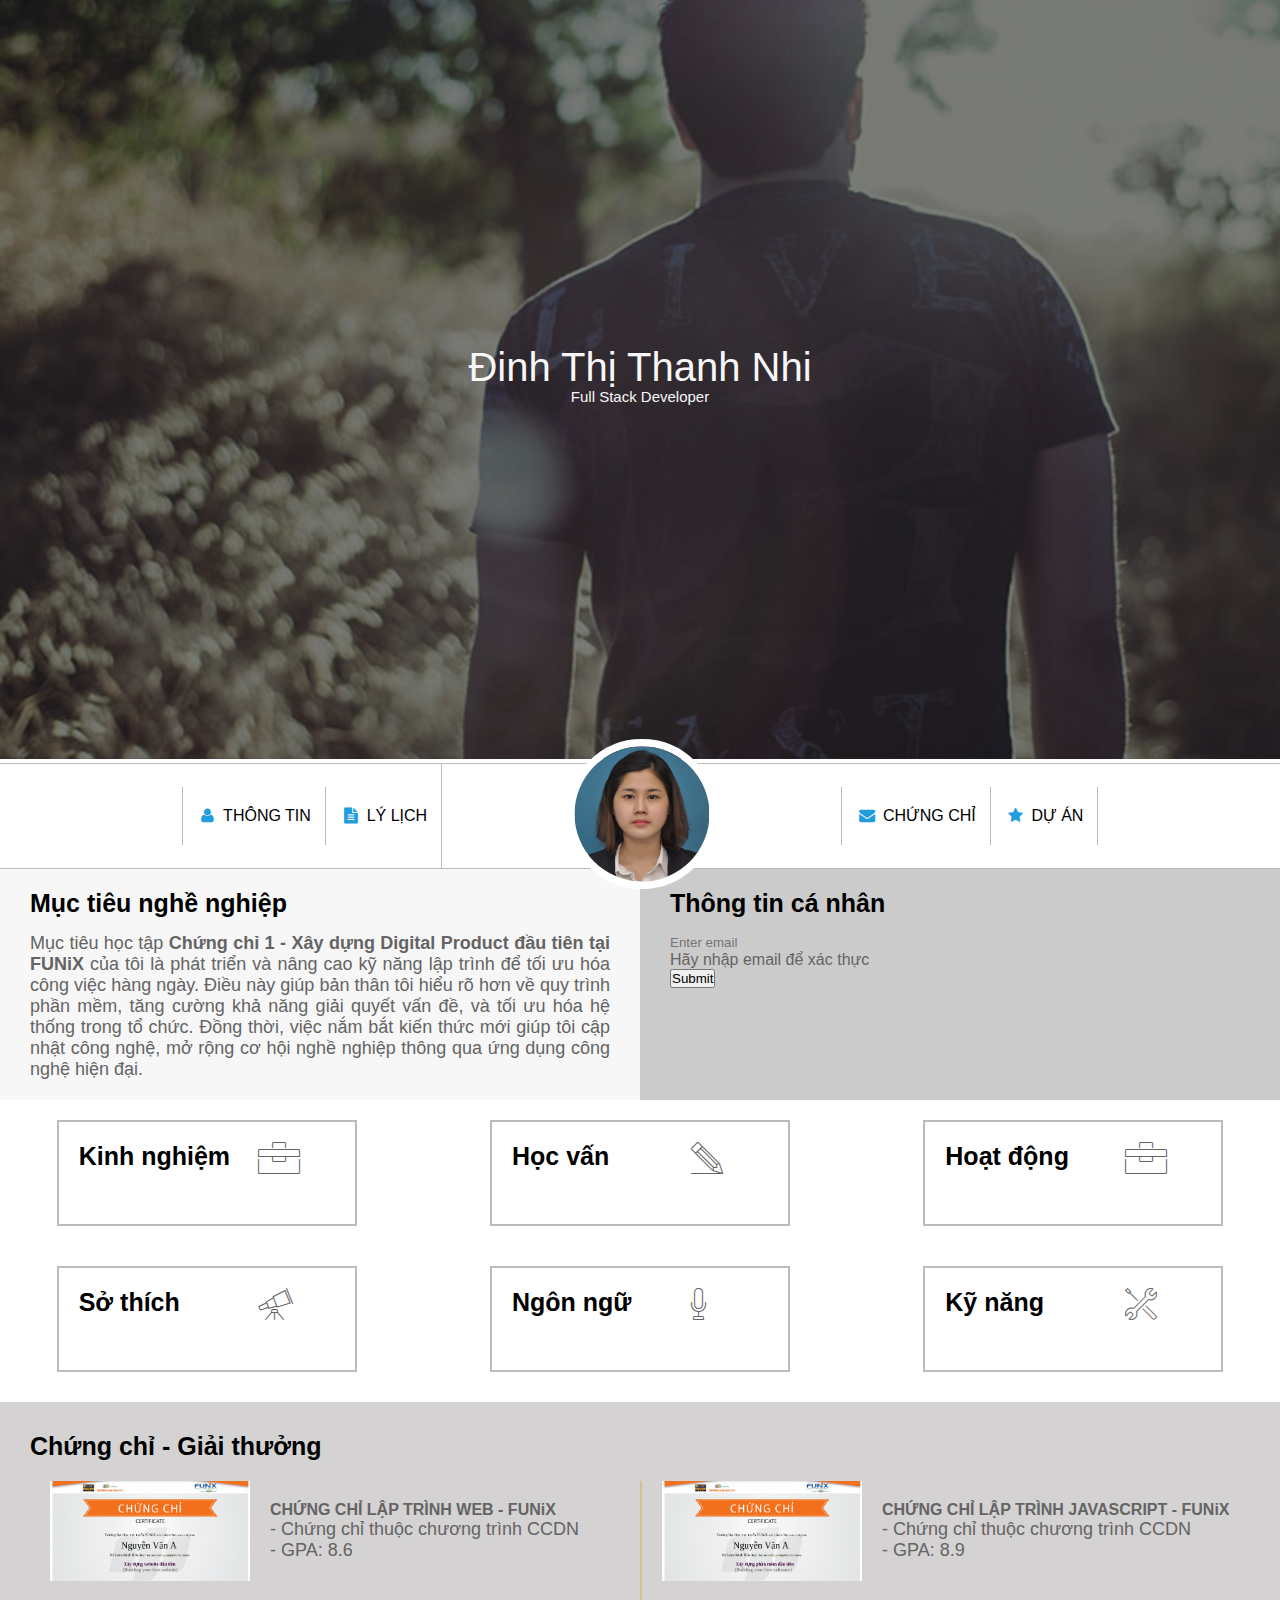
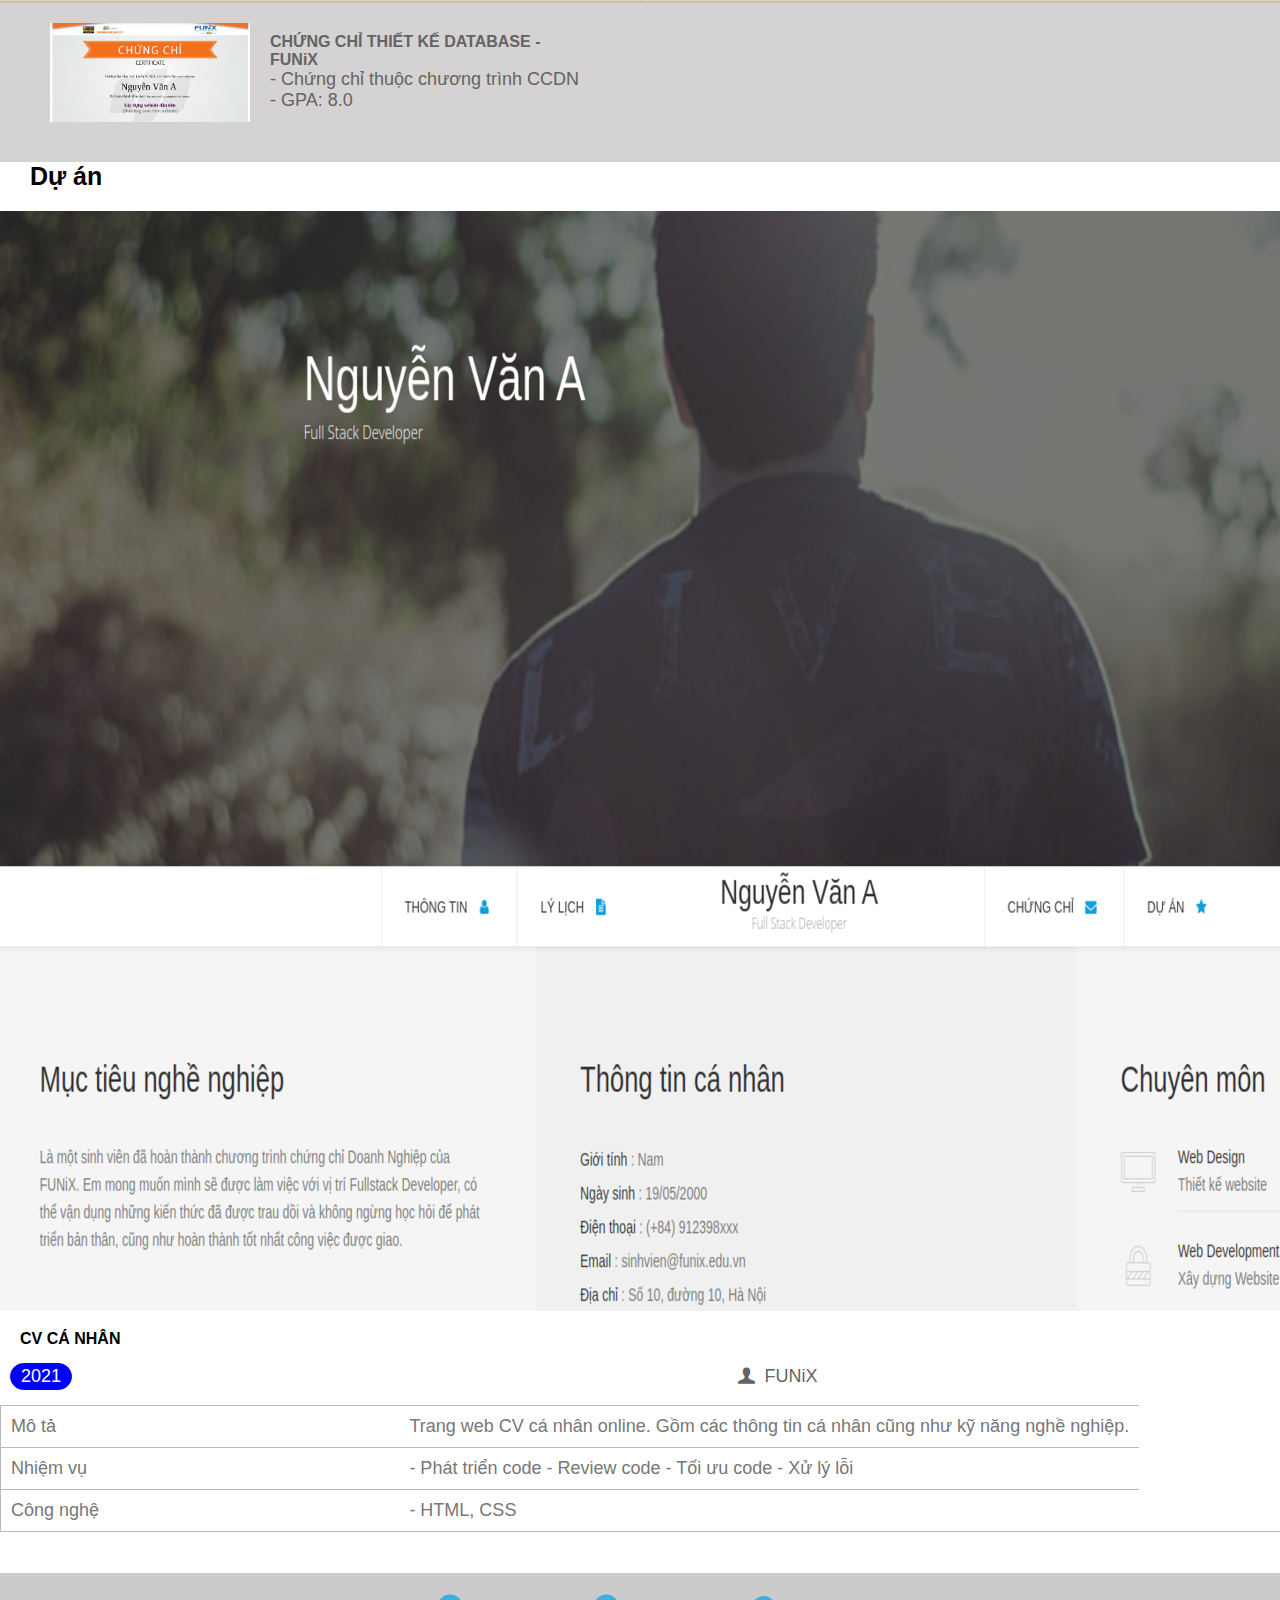
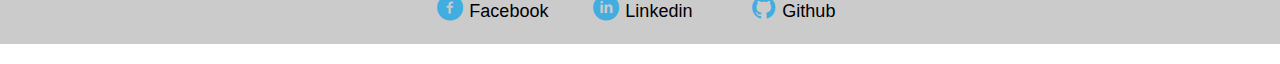
<file: index.html>
<!DOCTYPE html>
<html lang="en">
  <head>
    <meta charset="UTF-8" />
    <meta http-equiv="X-UA-Compatible" content="IE=edge" />
    <meta name="viewport" content="width=device-width, initial-scale=1.0" />
    <link
      href="https://cdn.jsdelivr.net/npm/bootstrap@5.0.1/dist/css/bootstrap.min.css"
      rel="stylesheet"
      integrity="sha384-+0n0xVW2eSR5OomGNYDnhzAbDsOXxcvSN1TPprVMTNDbiYZCxYbOOl7+AMvyTG2x"
      crossorigin="anonymous" />
    <link
      rel="stylesheet"
      href="https://cdn.jsdelivr.net/npm/bootstrap-icons@1.3.0/font/bootstrap-icons.css" />
    <link
      rel="stylesheet"
      href="https://cdnjs.cloudflare.com/ajax/libs/font-awesome/6.5.1/css/all.min.css"
      integrity="sha512-DTOQO9RWCH3ppGqcWaEA1BIZOC6xxalwEsw9c2QQeAIftl+Vegovlnee1c9QX4TctnWMn13TZye+giMm8e2LwA=="
      crossorigin="anonymous"
      referrerpolicy="no-referrer" />

    <link rel="stylesheet" href="./css/style.css" />
    <link rel="stylesheet" href="./css/tablet.css" />
    <link rel="stylesheet" href="./css/mobile.css" />
    <link rel="stylesheet" href="./css/font.css" />
    <title>Assignment 03</title>
  </head>
  <body>
    <div class="container">
      <!-- BANNER -->
      <div id="banner" class="banner">
        <img
          class="img-banner img-fluid"
          src="images/banner.jpg"
          alt="Banner" />
        <div id="banner-info">
          <h1 style="font-weight: lighter; font-size: 40px; text-wrap: nowrap">
            Đinh Thị Thanh Nhi
          </h1>
          <span style="font-size: 15px">Full Stack Developer</span>
        </div>
      </div>

      <!-- TOP NAVBAR -->

      <section id="nav-bar">
        <nav class="top-nav">
          <a href="#"
            ><i class="icon-user" style="color: #209ddb"></i> THÔNG TIN</a
          >
          <a href="#"
            ><i class="icon-doc-text-inv" style="color: #209ddb"></i> LÝ LỊCH</a
          >
          <!-- <a class="banner-info" href="#">
            <h1 style="font-weight: bold; font-size: 25px">Nguyễn Văn A</h1>
            <span style="font-size: 10px" style="color: #bbb"
              >Full Stack Developer</span
            >
          </a> -->
          <a class="banner-info" href="#">
            <img
              class="avatar"
              src="images/avatar-ca-nhan.JPG"
              alt="Avatar cá nhân" />
          </a>
          <a href="#"
            ><i class="icon-mail-alt" style="color: #209ddb"></i> CHỨNG CHỈ</a
          >
          <a href="#"
            ><i class="icon-star-1" style="color: #209ddb"></i> DỰ ÁN</a
          >
        </nav>
      </section>

      <section id="about" class="bg-grey">
        <div class="personal-info">
          <div id="target">
            <h2 class="section-title">Mục tiêu nghề nghiệp</h2>
            <p>
              Mục tiêu học tập
              <b>Chứng chỉ 1 - Xây dựng Digital Product đầu tiên tại FUNiX</b>
              của tôi là phát triển và nâng cao kỹ năng lập trình để tối ưu hóa
              công việc hàng ngày. Điều này giúp bản thân tôi hiểu rõ hơn về quy
              trình phần mềm, tăng cường khả năng giải quyết vấn đề, và tối ưu
              hóa hệ thống trong tổ chức. Đồng thời, việc nắm bắt kiến thức mới
              giúp tôi cập nhật công nghệ, mở rộng cơ hội nghề nghiệp thông qua
              ứng dụng công nghệ hiện đại.
            </p>
          </div>
          <div id="personal-info">
            <h2 class="section-title">Thông tin cá nhân</h2>
            <div class="info-detail container hidden">
              <ul class="mt-40 info">
                <li style="padding-bottom: 3px"><span>Giới tính</span>: Nữ</li>
                <li style="padding-bottom: 3px">
                  <span>Ngày sinh</span>: 26/06/1992
                </li>
                <li style="padding-bottom: 3px">
                  <span>Điện thoại</span>: (+84) 914010***
                </li>
                <li style="padding-bottom: 3px">
                  <span>Email</span>: nhidttfx31213@funix.edu.vn
                </li>
                <li style="padding-bottom: 3px">
                  <span>Địa chỉ</span>: Quảng Ngãi, Việt Nam
                </li>
                <li><span>Website</span>: https://abc.tech</li>
              </ul>
              <div class="link-social">
                <a href="#"
                  ><i class="icon-twitter" style="color: #209ddb"></i
                ></a>
                <a href="#"
                  ><i class="icon-facebook" style="color: #209ddb"></i
                ></a>
                <a href="#"
                  ><i class="icon-gplus" style="color: #209ddb"></i
                ></a>
                <a href="#"
                  ><i class="icon-linkedin" style="color: #209ddb"></i
                ></a>
              </div>
            </div>
            <form action="#" class="form row g-3">
              <div class="form-control">
                <div class="col-12">
                  <label for="inputEmail" class="form-label"></label>
                  <input
                    type="text"
                    class="form-control bg-white mb-2 p-2"
                    id="inputEmail"
                    placeholder="Enter email"
                    data-bs-toggle="tooltip"
                    data-bs-placement="bottom"
                    title="nhidttFX*****@funix.edu.vn" />
                </div>
                <span id="message"></span>
                <span style="color: #646464">Hãy nhập email để xác thực</span>
                <div class="col-12 mt-2">
                  <button type="button" class="btn submit btn-primary">
                    Submit
                  </button>
                </div>
              </div>
            </form>
          </div>
        </div>
      </section>

      <section id="job-info">
        <div class="job-info">
          <div class="job-box" style="margin-top: 20px">
            <div class="row1">
              <h2>Kinh nghiệm</h2>
              <i class="ic-toolbox" style="zoom: 2"></i>
            </div>

            <button class="btn viewmore" id="view-more" onclick="toggle(this)">
              <i class="fa-solid fa-caret-down"></i>
              View more
            </button>
            <div class="more-detail hidden">
              <div class="des">
                <b>Cục Thuế</b>
                <p>
                  12/2015 -
                  <span class="now">Hiện tại</span>
                </p>
                <ul class="list">
                  <li>- Quản lý rủi ro</li>
                  <li>- Khai thác dữ liệu.</li>
                  <li>- Thực hiện thủ tục hành chính</li>
                </ul>
              </div>
              <div class="des">
                <b>Lao động tự do</b>
                <p>07/2014 - 12/2015</p>
                <p>Gia sư</p>
                <ul class="list">
                  <li>- Tiếng Anh.</li>
                  <li>- Toán cấp 1.</li>
                </ul>
              </div>
            </div>
          </div>
          <div class="job-box" style="margin-top: 20px">
            <div class="row1">
              <h2>Học vấn</h2>
              <i class="ic-pencil" style="zoom: 2"></i>
            </div>
            <button class="btn viewmore" id="view-more" onclick="toggle(this)">
              <i class="fa-solid fa-caret-down"></i>
              View more
            </button>
            <div class="more-detail hidden">
              <div class="des">
                <b>FUNiX</b>
                <p>11/2023 - 05/2024</p>
                <ul class="list">
                  <li>- Chứng chỉ 1: Xây dựng Digital Product đầu tiên.</li>
                  <li>- Chưa hoàn thành.</li>
                </ul>
              </div>
              <div class="des">
                <b>Cử nhân - Đại học Phạm Văn Đồng</b>
                <p>08/2018 - 04/2021</p>
                <ul class="list">
                  <li>- Chuyên ngành: Ngôn ngữ Anh.</li>
                  <li>- GPA: 3.5/4</li>
                </ul>
              </div>
              <div class="des">
                <b>Cử nhân - Đại học Kinh tế Đà Nẵng</b>
                <p>08/2010 - 07/2014</p>
                <ul class="list">
                  <li>- Chuyên ngành: Quản trị Kinh doanh</li>
                  <li>- GPA: 3.2/4</li>
                </ul>
              </div>
            </div>
          </div>
          <div class="job-box" style="margin-top: 20px">
            <div class="row1">
              <h2>Hoạt động</h2>
              <i class="ic-toolbox" style="zoom: 2"></i>
            </div>
            <button class="btn viewmore" id="view-more" onclick="toggle(this)">
              <i class="fa-solid fa-caret-down"></i>
              View more
            </button>
            <div class="more-detail hidden">
              <div class="des">
                <b>FPT Edu Hackathon 2019</b>
                <p>03/2019 - 05/2019</p>
                <ul class="list">
                  <li>- Giải 3 bảng A.</li>
                  <li>- Đề tài: Trang web về phân loại rác thải</li>
                </ul>
              </div>
              <div class="des">
                <b>Câu lạc bộ Z</b>
                <p>08/2018 - 08/2019</p>
                <ul class="list">
                  <li>- Trưởng ban chuyên môn.</li>
                </ul>
              </div>
              <div class="des">
                <b>Câu lạc bộ Z</b>
                <p>08/2016</p>
                <ul class="list">
                  <li>- Hỗ trợ tổ chức tuần lễ văn hóa Việt Nam</li>
                </ul>
              </div>
            </div>
          </div>
          <div class="job-box" style="margin-top: 20px">
            <div class="row1">
              <h2>Sở thích</h2>
              <i class="ic-telescope" style="zoom: 2"></i>
            </div>
            <button class="btn viewmore" id="view-more" onclick="toggle(this)">
              <i class="fa-solid fa-caret-down"></i>
              View more
            </button>
            <div class="more-detail hidden">
              <div class="des hobby">
                <div class="hobby-icon">
                  <i
                    class="ic-megaphone"
                    style="zoom: 1.5; color: rgb(0, 140, 255)"></i>
                  <p>Âm nhạc</p>
                </div>
                <div class="hobby-icon">
                  <i
                    class="ic-strategy"
                    style="zoom: 1.5; color: rgb(0, 140, 255)"></i>
                  <p>Chơi game</p>
                </div>
                <div class="hobby-icon">
                  <i
                    class="ic-hotairballoon"
                    style="zoom: 1.5; color: rgb(0, 140, 255)"></i>
                  <p>Du lịch</p>
                </div>
                <div class="hobby-icon">
                  <i
                    class="ic-basket"
                    style="zoom: 1.5; color: rgb(0, 140, 255)"></i>
                  <p>Nấu ăn</p>
                </div>
              </div>
            </div>
          </div>
          <div class="job-box" style="margin-top: 20px">
            <div class="row1">
              <h2>Ngôn ngữ</h2>
              <i class="ic-mic" style="zoom: 2"></i>
            </div>
            <button class="btn viewmore" id="view-more" onclick="toggle(this)">
              <i class="fa-solid fa-caret-down"></i>
              View more
            </button>
            <div class="more-detail hidden">
              <div class="des cham-diem">
                <p>Tiếng Anh - Cử nhân</p>
                <span class="thang-diem"></span>
                <span class="thang-diem"></span>
                <span class="span-xam"></span>
                <p>Tiếng Nhật - JPPT N4</p>
                <span class="thang-diem"></span>
                <span class="span-xam"></span> <span class="span-xam"></span>
              </div>
            </div>
          </div>
          <div class="job-box" style="margin-top: 20px">
            <div class="row1">
              <h2>Kỹ năng</h2>
              <i class="ic-tools-2" style="zoom: 2"></i>
            </div>
            <button class="btn viewmore" id="view-more" onclick="toggle(this)">
              <i class="fa-solid fa-caret-down"></i>
              View more
            </button>
            <div class="more-detail hidden">
              <div class="des cham-diem">
                <p>HTML/CSS: Beginner</p>
                <span class="thang-diem"></span> <span class="span-xam"></span>
                <span class="span-xam"></span>
                <p>JavaScript: Beginner</p>
                <span class="thang-diem"></span>
                <span class="thang-diem"></span> <span class="span-xam"></span>
                <p>NodeJS: Beginner</p>
                <span class="thang-diem"></span>
                <span class="thang-diem"></span> <span class="span-xam"></span>
                <p>Bootstrap 5: Beginner</p>
                <span class="thang-diem"></span>
                <span class="span-xam"></span> <span class="span-xam"></span>
              </div>
            </div>
          </div>
        </div>
      </section>
      <section id="certificate" class="bg-grey">
        <div class="certificate">
          <h2 class="cer-title">Chứng chỉ - Giải thưởng</h2>

          <div class="cer-info">
            <img
              src="images/Cert_WEB.png"
              alt="Chứng chỉ Cert_WEB"
              width="200"
              height="auto" />
            <div class="cer-detail">
              <b>CHỨNG CHỈ LẬP TRÌNH WEB - FUNiX</b>
              <p>- Chứng chỉ thuộc chương trình CCDN</p>
              <p>- GPA: 8.6</p>
            </div>
          </div>
          <div class="cer-info">
            <img
              src="images/Cert_PRF.png"
              alt="Chứng chỉ Cert_PRF"
              width="200"
              height="auto" />
            <div class="cer-detail">
              <b>CHỨNG CHỈ LẬP TRÌNH JAVASCRIPT - FUNiX</b>
              <p>- Chứng chỉ thuộc chương trình CCDN</p>
              <p>- GPA: 8.9</p>
            </div>
          </div>
          <div class="cer-info">
            <img
              src="images/Cert_DBI.png"
              alt="Chứng chỉ Cert_DBI"
              width="200"
              height="auto" />
            <div class="cer-detail">
              <b>CHỨNG CHỈ THIẾT KẾ DATABASE - FUNiX</b>
              <p>- Chứng chỉ thuộc chương trình CCDN</p>
              <p>- GPA: 8.0</p>
            </div>
          </div>
        </div>
      </section>

      <section id="project">
        <div class="project">
          <h2 class="proj-title">Dự án</h2>
          <div class="proj-detail">
            <img class="img-fluid" src="images/project_1.png" alt="project_1" />
            <div class="proj-head">
              <a class="fs-5" href="digital-cv.html">CV CÁ NHÂN</a>
            </div>
            <div class="proj-icon">
              <p class="style2021">2021</p>
              <p><i class="icon-user-1"></i> FUNiX</p>
              <p><i class="icon-lamp"></i> Developer</p>
            </div>
            <div class="proj-table">
              <table>
                <tr>
                  <td style="width: 35%; height: 50%">Mô tả</td>
                  <td>
                    Trang web CV cá nhân online. Gồm các thông tin cá nhân cũng
                    như kỹ năng nghề nghiệp.
                  </td>
                </tr>
                <tr>
                  <td style="height: 30%">Nhiệm vụ</td>
                  <td>
                    - Phát triển code - Review code - Tối ưu code - Xử lý lỗi
                  </td>
                </tr>
                <tr>
                  <td style="height: 20%">Công nghệ</td>
                  <td>- HTML, CSS</td>
                </tr>
              </table>
            </div>
          </div>
          <div class="proj-detail">
            <img class="img-fluid" src="images/project_2.png" alt="project_2" />
            <div class="proj-head">
              <a class="fs-5" href="digital-cv.html"
                >TRANG WEB QUẢN LÝ THÚ CƯNG</a
              >
            </div>
            <div class="proj-icon">
              <p class="style2021">2021</p>
              <p><i class="icon-user-1"></i> FUNiX</p>
              <p><i class="icon-lamp"></i> Developer</p>
            </div>
            <div class="proj-table">
              <table>
                <tr>
                  <td style="width: 35%; height: 50%">Mô tả</td>
                  <td>
                    Ứng dụng giúp quản lý các thông tin của thú cứng như: Cân
                    nặng, giống, tình trạng tiêm chủng,... Bao gồm các chức năng
                    thêm/ sửa/ xóa.
                  </td>
                </tr>
                <tr>
                  <td style="height: 30%">Nhiệm vụ</td>
                  <td>
                    - Phát triển code - Review code - Tối ưu code - Xử lý lỗi
                  </td>
                </tr>
                <tr>
                  <td style="height: 20%">Công nghệ</td>
                  <td>- HTML, CSS, JavaScript</td>
                </tr>
              </table>
            </div>
          </div>
          <div class="proj-detail">
            <img class="img-fluid" src="images/project_3.png" alt="project_3" />
            <div class="proj-head">
              <a class="fs-5" href="digital-cv.html">TRANG WEB XEM TIN TỨC</a>
            </div>
            <div class="proj-icon">
              <p class="style2021">2021</p>
              <p><i class="icon-user-1"></i> FUNiX</p>
              <p><i class="icon-lamp"></i> Developer</p>
            </div>
            <div class="proj-table">
              <table>
                <tr>
                  <td style="width: 35%; height: 50%">Mô tả</td>
                  <td>
                    Trang Web xem tin tức từ nhiều nguồn khác nhau, người dùng
                    có thể tìm kiếm các tin tức dựa theo các từ khóa.
                  </td>
                </tr>
                <tr>
                  <td style="height: 30%">Nhiệm vụ</td>
                  <td>
                    - Phát triển code - Review code - Tối ưu code - Xử lý lỗi
                  </td>
                </tr>
                <tr>
                  <td style="height: 20%">Công nghệ</td>
                  <td>- HTML, CSS, JavaScript</td>
                </tr>
              </table>
            </div>
          </div>
        </div>
      </section>

      <section id="footer" class="bg-grey">
        <div class="contact">
          <nav class="contact-list">
            <a href="#" style="vertical-align: middle"
              ><i
                class="icon-facebook-circled"
                style="zoom: 1.5; color: #41ade1"></i
              >Facebook</a
            >
            <a href="#"
              ><i
                class="icon-linkedin-circled"
                class="icon-facebook-circled"
                style="zoom: 1.5; color: #41ade1"></i
              >Linkedin</a
            >
            <a href="#"
              ><i
                class="icon-github-circled"
                class="icon-facebook-circled"
                style="zoom: 1.5; color: #41ade1"></i
              >Github</a
            >
          </nav>
        </div>
      </section>
    </div>
    <!-- Popper -->
    <script
      src="https://cdn.jsdelivr.net/npm/@popperjs/core@2.11.8/dist/umd/popper.min.js"
      integrity="sha384-I7E8VVD/ismYTF4hNIPjVp/Zjvgyol6VFvRkX/vR+Vc4jQkC+hVqc2pM8ODewa9r"
      crossorigin="anonymous"></script>
    <!-- Boostrap -->
    <script
      src="https://cdn.jsdelivr.net/npm/bootstrap@5.3.2/dist/js/bootstrap.min.js"
      integrity="sha384-BBtl+eGJRgqQAUMxJ7pMwbEyER4l1g+O15P+16Ep7Q9Q+zqX6gSbd85u4mG4QzX+"
      crossorigin="anonymous"></script>
    <!-- Bundle -->
    <script
      src="https://cdn.jsdelivr.net/npm/bootstrap@5.0.2/dist/js/bootstrap.bundle.min.js"
      integrity="sha384-MrcW6ZMFYlzcLA8Nl+NtUVF0sA7MsXsP1UyJoMp4YLEuNSfAP+JcXn/tWtIaxVXM"
      crossorigin="anonymous"></script>
    <!-- Tooltip -->
    <script>
      var tooltipTriggerList = [].slice.call(
        document.querySelectorAll('[data-bs-toggle="tooltip"]')
      );
      var tooltipList = tooltipTriggerList.map(function (tooltipTriggerEl) {
        return new bootstrap.Tooltip(tooltipTriggerEl);
      });
    </script>

    <script src="css/script.js"></script>
  </body>
</html>
</file>
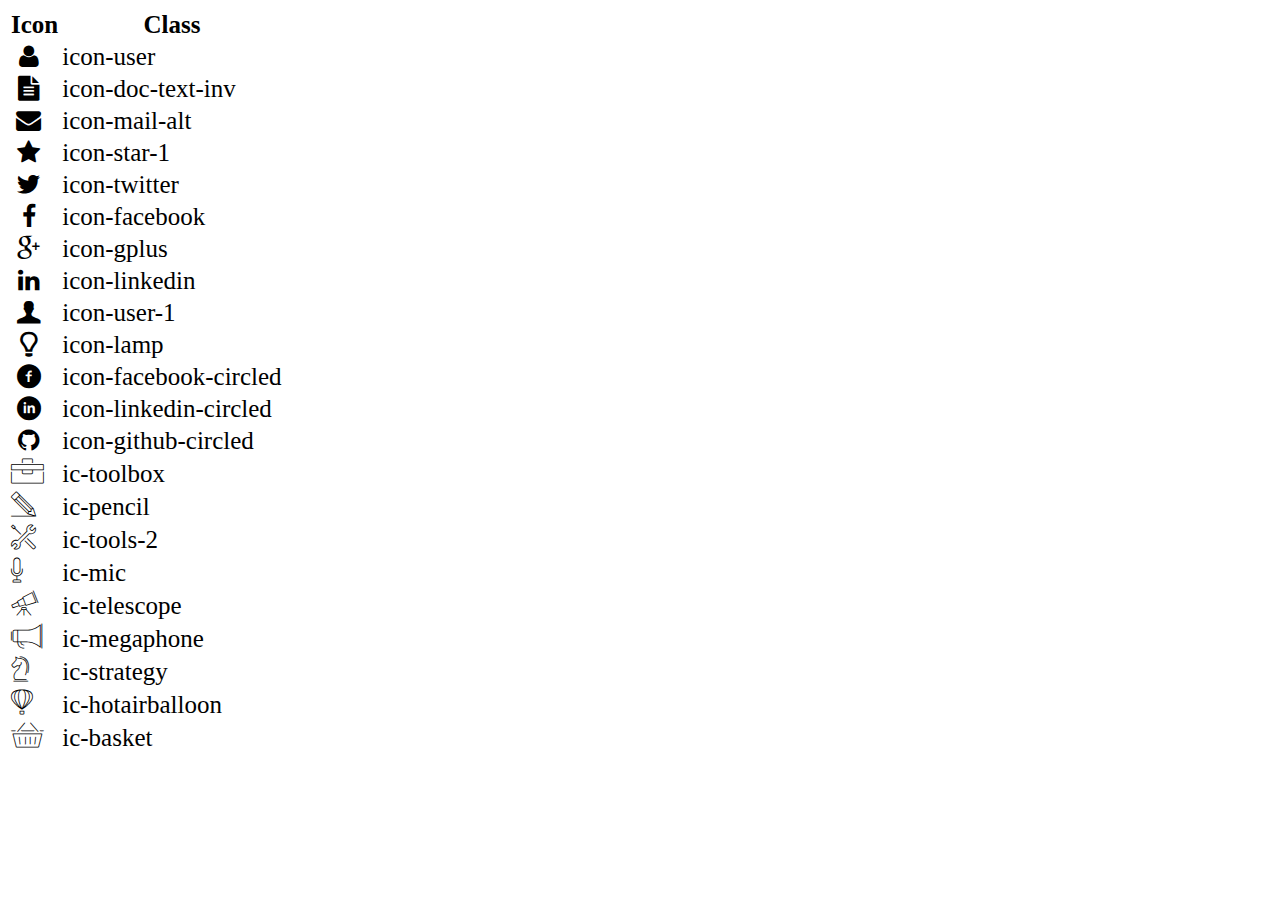
<file: icon-list.html>
<!DOCTYPE html>
<html lang="en">

<head>
    <meta charset="UTF-8">
    <meta http-equiv="X-UA-Compatible" content="IE=edge">
    <meta name="viewport" content="width=device-width, initial-scale=1.0">
    <link rel="stylesheet" href="css/font.css">
    <title>Icon List</title>
</head>

<body>
    <table style="font-size: 25px;">
        <thead>
            <tr>
                <th>Icon</th>
                <th>Class</th>
            </tr>
        </thead>
        <tbody>
            <tr>
                <td><i class="icon-user"></i></td>
                <td>icon-user</td>
            </tr>
            <tr>
                <td><i class="icon-doc-text-inv"></i></td>
                <td>icon-doc-text-inv</td>
            </tr>
            <tr>
                <td><i class="icon-mail-alt"></i></td>
                <td>icon-mail-alt</td>
            </tr>
            <tr>
                <td><i class="icon-star-1"></i></td>
                <td>icon-star-1</td>
            </tr>
            <tr>
                <td><i class="icon-twitter"></i></td>
                <td>icon-twitter</td>
            </tr>
            <tr>
                <td><i class="icon-facebook"></i></td>
                <td>icon-facebook</td>
            </tr>
            <tr>
                <td><i class="icon-gplus"></i></td>
                <td>icon-gplus</td>
            </tr>
            <tr>
                <td><i class="icon-linkedin"></i></td>
                <td>icon-linkedin</td>
            </tr>
            <tr>
                <td><i class="icon-user-1"></i></td>
                <td>icon-user-1</td>
            </tr>
            <tr>
                <td><i class="icon-lamp"></i></td>
                <td>icon-lamp</td>
            </tr>
            <tr>
                <td><i class="icon-facebook-circled"></i></td>
                <td>icon-facebook-circled</td>
            </tr>
            <tr>
                <td><i class="icon-linkedin-circled"></i></td>
                <td>icon-linkedin-circled</td>
            </tr>
            <tr>
                <td><i class="icon-github-circled"></i></td>
                <td>icon-github-circled</td>
            </tr>
            <tr>
                <td><i class="ic-toolbox"></i></td>
                <td>ic-toolbox</td>
            </tr>
            <tr>
                <td><i class="ic-pencil"></i></td>
                <td>ic-pencil</td>
            </tr>
            <tr>
                <td><i class="ic-tools-2"></i></td>
                <td>ic-tools-2</td>
            </tr>

            <tr>
                <td><i class="ic-mic"></i></td>
                <td>ic-mic</td>
            </tr>
            <tr>
                <td><i class="ic-telescope"></i></td>
                <td>ic-telescope</td>
            </tr>
            <tr>
                <td><i class="ic-megaphone"></i></td>
                <td>ic-megaphone</td>
            </tr>
            <tr>
                <td><i class="ic-strategy"></i></td>
                <td>ic-strategy</td>
            </tr>
            <tr>
                <td><i class="ic-hotairballoon"></i></td>
                <td>ic-hotairballoon</td>
            </tr>
            <tr>
                <td><i class="ic-basket"></i></td>
                <td>ic-basket</td>
            </tr>
        </tbody>
    </table>
</body>

</html>
</file>
<file: css/style.css>
* {
  margin: 0;
  padding: 0;
  box-sizing: border-box;
  font-family: sans-serif;
}
body {
  font-family: sans-serif;
  /* width: 1200px; */
  color: #646464;
  margin: 0 auto;
}

.now {
  color: #fff;
  background-color: blue;
  padding: 2px 5px;
  border: 1px solid blue;
  border-radius: 7px;
}
P {
  text-align: justify;
  font-size: 18px;
}
a {
  color: #000;
  text-decoration: none;
}
li {
  list-style: none;
  margin-bottom: 5px;
  text-align: justify;
}
/* 1. Xây dựng phần ảnh Banner */
.banner {
  position: relative;
  text-align: center;
}
#banner-info {
  position: absolute;
  top: 50%;
  left: 50%;
  transform: translate(-50%, -50%);
  color: #f7f7f7;
  line-height: 30px;
}
.img-banner {
  filter: brightness(50%);
  padding: 0px;
}
/* 2. Xây dựng Navbar */
.top-nav {
  border-top: 1px solid #bbb;
  border-bottom: 1px solid #bbb;
}
.top-nav {
  display: flex;
  justify-content: center;
  align-items: center;
  text-wrap: nowrap;
  color: #444;
}
.top-nav > a {
  /* flex: 0 1 150px; */
  height: max-content;
  border-left: 1px solid #bbb;
  text-align: center;
  padding: 20px 14px;
}
.top-nav > a:nth-child(3) {
  flex: 0 1 400px;
  padding: 0;
}

.top-nav > a:last-child {
  border-right: 1px solid #bbb;
}

.avatar {
  width: 100px;
  height: 100px;
  border-radius: 50%;
  border: 5px solid #fff;
  transform: scale(1.5);
}
/* nav > a:link {
  text-decoration: none;
} */
/* nav > a:visited {
  text-decoration: none;
} */
.top-nav > a:hover {
  background-color: #a1a1a1;
  border-radius: 5px;
}
.top-nav > a:nth-child(3):hover {
  background-color: #fff;
  cursor: default;
}
/* nav > a:active {
  background-color: black;
} */
/* 3. Xây dựng phần Thông tin cá nhân */
.personal-info {
  display: grid;
  grid-template-columns: 50% 50%;
  justify-content: space-around;
  align-content: center;
  text-align: justify;
  background-color: #f7f7f7;
}

#target {
  padding-left: 30px;
  padding-right: 30px;
  padding-top: 20px;
  padding-bottom: 20px;
  background-color: #f7f7f7;
}
#personal-info {
  background-color: #cccbcb;
  padding-left: 30px;
  padding-right: 30px;
  padding-top: 20px;
  padding-bottom: 20px;
}
.form-control {
  background-color: #cccbcb;
  border: none;
}

.link-social {
  padding-top: 20px;
}
.link-social > a > i {
  zoom: 1.5;
}
li > span {
  font-weight: bold;
}
h2 {
  padding-left: 30px;
  color: #000;
  font-size: 25px;
}
.section-title {
  padding-bottom: 15px;
  padding-left: 0;
  padding-right: 0;
}
/* section > .container {
  width: 1170px;
  margin: 15px;
  display: block;

  padding: 30px 50px;
} */

/* Ẩn thông tin cá nhân */

/* 4. Xây dựng phần Thông tin nghề nghiệp */
.job-info {
  display: grid;
  grid-template-columns: repeat(3, 300px);
  justify-content: space-around;
  align-content: center;
  margin-left: auto;
  margin-right: auto;
  column-gap: 20px;
  row-gap: 20px;
}
/* 4.1 Xây dụng Cột 1 */
.job-box {
  padding: 20px 20px;
  border: 2px solid #bbb;
}
.row1 {
  display: grid;
  margin-bottom: 30px;
  grid-template-columns: 70% 30%;
  justify-content: space-between;
  align-items: start;
}
.row1 > h2 {
  padding-left: 0;
}

.des,
.list {
  margin: 10px 10px;
}

/* 5. Xây dựng phần Sở thích */
.hobby {
  display: grid;
  grid-template-columns: 1fr 1fr 1fr 1fr;
  justify-content: space-between;
  align-content: center;

  font-size: 10px;
}
.hobby-icon {
  margin-top: 20px;
  margin-inline: 5px;
}
.hobby-icon > p {
  margin-top: 10px;
  color: #646464;
  text-align: center;
}
.hobby-icon > i {
  columns: #209ddb;
  display: flex;
  justify-content: center;
  align-items: center;
  border: 0.5px solid #209ddb;
  width: 36px;
  height: 36px;
  border-radius: 50%;
  zoom: 50%;
}
/* 6. Xây dựng phần "Ngôn Ngữ", "Kỹ Năng" */
.span-xam {
  background: #bbb;
  display: inline-block;
  height: 2px;
  margin-right: 10px;
  width: 45px;
}
.thang-diem {
  background: #199cdb;
  display: inline-block;
  height: 2px;
  margin-right: 10px;
  width: 45px;
}
.cham-diem > p {
  margin-top: 20px;
  font-weight: bold;
  font-size: 18px;
}

/* 7. Xây dựng phần Chứng chỉ - Giải thưởng */
.certificate {
  display: grid;
  grid-template-columns: 1fr 1fr;
  row-gap: 20px;
  background-color: #d4d2d2;
  justify-content: space-around;
  align-content: center;
  margin-top: 30px;
}

.cer-title {
  grid-column: 1/-1;
  padding-top: 30px;
}

.cer-info {
  display: flex;
  justify-content: flex-start;
  align-items: center;
  gap: 20px;
  padding-left: 50px;
  padding-right: 50px;
  padding-bottom: 20px;
  border-bottom: 2px solid #d6c08d;
}
.cer-info:nth-child(3) {
  padding-left: 20px;
  border-left: 2px solid #d6c08d;
}

.cer-info:last-child {
  margin-bottom: 20px;
  border-bottom: none;
}

/* 8. Xây dựng phần Dự án */
.project {
  display: grid;
  grid-template-columns: 1fr 1fr 1fr;
  justify-content: space-between;
  align-content: center;
  column-gap: 20px;
  row-gap: 20px;
}

.proj-title {
  grid-column: 1/-1;
}
.proj-icon {
  display: flex;
  justify-content: space-between;
  align-items: center;
  margin: 15px 10px;
}
.proj-head {
  margin: 15px 0;
  margin-left: 20px;
  font-weight: bolder;
}
.style2021 {
  color: #fff;
  background-color: blue;
  padding: 2px 10px;
  border: 1px solid blue;
  border-radius: 15px;
}
/* định dạng bảng */
td {
  text-align: justify;
  vertical-align: top;
  height: fit-content;
  padding: 10px 10px;
  border-top: 1px solid #bbb;
  width: fit-content;
}
table {
  border-spacing: 0;
}

.proj-table {
  border-bottom: 1px solid #bbb;
  border-left: 1px solid #bbb;
  border-right: 1px solid #bbb;
  font-size: 18px;
  color: #777;
}

/* 9. Xây dựng phần Liên hệ */
.contact-list {
  display: grid;
  justify-content: center;
  align-content: center;
  grid-template-columns: repeat(3, 150px);
  margin-top: 20px;
  background-color: #cccbcb;
  margin-bottom: 20px;
  padding: 20px 0;
}
.contact-list > a {
  text-decoration: none;
  font-size: 18px;
  text-align: center;
}

/* #project {
  line-height: 1.5;
} */
.hidden {
  display: none;
}

.viewmore {
  background-color: #f0e68c;
  border-radius: 15px;
  display: none;
  font-size: small;
  margin-left: 1rem;
}

.job-box:hover .viewmore {
  display: block;
}

#message {
  font-style: italic;
  font-size: medium;
  color: red;
}
/* https://mitevino.github.io/asm3-final.github.io/ */
</file>
<file: css/tablet.css>
@media (max-width: 768px) {
  .banner-info {
    display: none;
  }
  .job-info {
    grid-template-columns: repeat(2, 250px);
  }
  .job-box {
    padding-left: 10px;
    padding-right: 10px;
  }
  .des,
  .list {
    margin: 0;
  }
  .cer-info {
    display: block;
    padding-left: 1rem;
    padding-right: 1rem;
  }
  .proj-icon {
    flex-wrap: wrap;
  }
  .proj-icon > p {
    font-size: small;
  }
  td {
    font-size: small;
  }
  .hobby {
    grid-template-columns: 1fr 1fr;
    grid-column: 1/3;
  }
  .hobby-icon > i {
    margin: 0 auto;
    align-items: center;
  }
  .contact {
    zoom: 80%;
  }
}

ul {
  padding-left: 1rem;
  padding-right: 1rem;
}
li:nth-child(4) {
  zoom: 90%;
}
</file>
<file: css/mobile.css>
@media (max-width: 576px) {
  .top-nav {
    flex-direction: column;
    align-items: flex-start;
    text-align: left;
  }
  .top-nav > a {
    border-left: none;
  }
  .top-nav > a:last-child {
    border-right: none;
  }

  .personal-info,
  .job-info,
  .certificate,
  .project {
    display: block;
  }
  .cer-info {
    display: block;
    padding: 30px 0 0 30px;
    zoom: 80%;
  }
  .cer-info:nth-child(3) {
    border-left: none;
  }
  .cer-info:last-child {
    border-bottom: 2px solid #d6c08d;
  }
  .hobby {
    grid-template-columns: 1fr 1fr;
    grid-column: 1/3;
  }
  .hobby-icon > i {
    margin: 0 auto;
  }
  .contact {
    zoom: 60%;
  }
}
</file>
<file: css/font.css>
@font-face {
	font-family: 'open_sanslight';
	src: url('../fonts/OpenSans-Light-webfont.eot');
	src: url('../fonts/OpenSans-Light-webfont.eot#iefix') format('embedded-opentype'),
		url('../fonts/OpenSans-Light-webfont.woff') format('woff'),
		url('../fonts/OpenSans-Light-webfont.ttf') format('truetype'),
		url('../fonts/OpenSans-Light-webfont.svg#open_sanslight') format('svg');
	font-weight: normal;
	font-style: normal;

}

@font-face {
	font-family: 'open_sansitalic';
	src: url('../fonts/OpenSans-Italic-webfont.eot');
	src: url('../fonts/OpenSans-Italic-webfont.eot#iefix') format('embedded-opentype'),
		url('../fonts/OpenSans-Italic-webfont.woff') format('woff'),
		url('../fonts/OpenSans-Italic-webfont.ttf') format('truetype'),
		url('../fonts/OpenSans-Italic-webfont.svg#open_sansitalic') format('svg');
	font-weight: normal;
	font-style: normal;

}

@font-face {
	font-family: 'open_sanssemibold';
	src: url('../fonts/OpenSans-Semibold-webfont.eot');
	src: url('../fonts/OpenSans-Semibold-webfont.eot#iefix') format('embedded-opentype'),
		url('../fonts/OpenSans-Semibold-webfont.woff') format('woff'),
		url('../fonts/OpenSans-Semibold-webfont.ttf') format('truetype'),
		url('../fonts/OpenSans-Semibold-webfont.svg#open_sanssemibold') format('svg');
	font-weight: normal;
	font-style: normal;

}


@font-face {
	font-family: 'open_sanslight_italic';
	src: url('../fonts/OpenSans-LightItalic-webfont.eot');
	src: url('../fonts/OpenSans-LightItalic-webfont.eot#iefix') format('embedded-opentype'),
		url('../fonts/OpenSans-LightItalic-webfont.woff') format('woff'),
		url('../fonts/OpenSans-LightItalic-webfont.ttf') format('truetype'),
		url('../fonts/OpenSans-LightItalic-webfont.svg#open_sanslight_italic') format('svg');
	font-weight: normal;
	font-style: normal;

}

@font-face {
	font-family: 'open_sansregular';
	src: url('../fonts/OpenSans-Regular-webfont.eot');
	src: url('../fonts/OpenSans-Regular-webfont.eot#iefix') format('embedded-opentype'),
		url('../fonts/OpenSans-Regular-webfont.woff') format('woff'),
		url('../fonts/OpenSans-Regular-webfont.ttf') format('truetype'),
		url('../fonts/OpenSans-Regular-webfont.svg#open_sansregular') format('svg');
	font-weight: normal;
	font-style: normal;

}


@font-face {
	font-family: 'fontello';
	src: url('../fonts/fontello.eot');
	src: url('../fonts/fontello.eot#iefix') format('embedded-opentype'),
		url('../fonts/fontello.woff') format('woff'),
		url('../fonts/fontello.ttf') format('truetype'),
		url('../fonts/fontello.svg#fontello') format('svg');
	font-weight: normal;
	font-style: normal;
}

[class^="icon-"]:before,
[class*=" icon-"]:before {
	font-family: "fontello";
	font-style: normal;
	font-weight: normal;
	speak: none;

	display: inline-block;
	text-decoration: inherit;
	width: 1em;
	margin-right: .2em;
	text-align: center;
	/* opacity: .8; */

	/* For safety - reset parent styles, that can break glyph codes*/
	font-variant: normal;
	text-transform: none;

	/* fix buttons height, for twitter bootstrap */
	line-height: 1em;

	/* Animation center compensation - margins should be symmetric */
	/* remove if not needed */
	margin-left: .2em;

	/* you can be more comfortable with increased icons size */
	/* font-size: 120%; */

	/* Font smoothing. That was taken from TWBS */
	-webkit-font-smoothing: antialiased;
	-moz-osx-font-smoothing: grayscale;

	/* Uncomment for 3D effect */
	/* text-shadow: 1px 1px 1px rgba(127, 127, 127, 0.3); */
}

.icon-emo-happy:before {
	content: '\e800';
}

/* '' */
.icon-emo-wink:before {
	content: '\e801';
}

/* '' */
.icon-emo-wink2:before {
	content: '\e802';
}

/* '' */
.icon-emo-unhappy:before {
	content: '\e803';
}

/* '' */
.icon-emo-sleep:before {
	content: '\e804';
}

/* '' */
.icon-emo-thumbsup:before {
	content: '\e805';
}

/* '' */
.icon-emo-devil:before {
	content: '\e806';
}

/* '' */
.icon-emo-surprised:before {
	content: '\e807';
}

/* '' */
.icon-emo-tongue:before {
	content: '\e808';
}

/* '' */
.icon-emo-coffee:before {
	content: '\e809';
}

/* '' */
.icon-emo-sunglasses:before {
	content: '\e80a';
}

/* '' */
.icon-emo-displeased:before {
	content: '\e80b';
}

/* '' */
.icon-emo-beer:before {
	content: '\e80c';
}

/* '' */
.icon-emo-grin:before {
	content: '\e80d';
}

/* '' */
.icon-emo-angry:before {
	content: '\e80e';
}

/* '' */
.icon-emo-saint:before {
	content: '\e80f';
}

/* '' */
.icon-emo-cry:before {
	content: '\e810';
}

/* '' */
.icon-emo-shoot:before {
	content: '\e811';
}

/* '' */
.icon-emo-squint:before {
	content: '\e812';
}

/* '' */
.icon-emo-laugh:before {
	content: '\e813';
}

/* '' */
.icon-spin1:before {
	content: '\e814';
}

/* '' */
.icon-spin2:before {
	content: '\e815';
}

/* '' */
.icon-spin3:before {
	content: '\e816';
}

/* '' */
.icon-spin4:before {
	content: '\e817';
}

/* '' */
.icon-spin5:before {
	content: '\e818';
}

/* '' */
.icon-spin6:before {
	content: '\e819';
}

/* '' */
.icon-firefox:before {
	content: '\e81a';
}

/* '' */
.icon-chrome:before {
	content: '\e81b';
}

/* '' */
.icon-opera:before {
	content: '\e81c';
}

/* '' */
.icon-ie:before {
	content: '\e81d';
}

/* '' */
.icon-crown:before {
	content: '\e81e';
}

/* '' */
.icon-crown-plus:before {
	content: '\e81f';
}

/* '' */
.icon-crown-minus:before {
	content: '\e820';
}

/* '' */
.icon-marquee:before {
	content: '\e821';
}

/* '' */
.icon-glass:before {
	content: '\e822';
}

/* '' */
.icon-music:before {
	content: '\e823';
}

/* '' */
.icon-search:before {
	content: '\e824';
}

/* '' */
.icon-mail:before {
	content: '\e825';
}

/* '' */
.icon-mail-alt:before {
	content: '\e826';
}

/* '' */
.icon-mail-squared:before {
	content: '\e827';
}

/* '' */
.icon-heart:before {
	content: '\e828';
}

/* '' */
.icon-heart-empty:before {
	content: '\e829';
}

/* '' */
.icon-star-1:before {
	content: '\e82a';
}

/* '' */
.icon-star-empty-1:before {
	content: '\e82b';
}

/* '' */
.icon-star-half:before {
	content: '\e82c';
}

/* '' */
.icon-star-half-alt:before {
	content: '\e82d';
}

/* '' */
.icon-user:before {
	content: '\e82e';
}

/* '' */
.icon-user-plus:before {
	content: '\e82f';
}

/* '' */
.icon-user-times:before {
	content: '\e830';
}

/* '' */
.icon-users:before {
	content: '\e831';
}

/* '' */
.icon-male:before {
	content: '\e832';
}

/* '' */
.icon-female:before {
	content: '\e833';
}

/* '' */
.icon-child:before {
	content: '\e834';
}

/* '' */
.icon-user-secret:before {
	content: '\e835';
}

/* '' */
.icon-video:before {
	content: '\e836';
}

/* '' */
.icon-videocam:before {
	content: '\e837';
}

/* '' */
.icon-picture:before {
	content: '\e838';
}

/* '' */
.icon-camera:before {
	content: '\e839';
}

/* '' */
.icon-camera-alt:before {
	content: '\e83a';
}

/* '' */
.icon-th-large:before {
	content: '\e83b';
}

/* '' */
.icon-th:before {
	content: '\e83c';
}

/* '' */
.icon-th-list:before {
	content: '\e83d';
}

/* '' */
.icon-ok:before {
	content: '\e83e';
}

/* '' */
.icon-ok-circled:before {
	content: '\e83f';
}

/* '' */
.icon-ok-circled2:before {
	content: '\e840';
}

/* '' */
.icon-ok-squared:before {
	content: '\e841';
}

/* '' */
.icon-cancel:before {
	content: '\e842';
}

/* '' */
.icon-cancel-circled:before {
	content: '\e843';
}

/* '' */
.icon-cancel-circled2:before {
	content: '\e844';
}

/* '' */
.icon-plus:before {
	content: '\e845';
}

/* '' */
.icon-plus-circled:before {
	content: '\e846';
}

/* '' */
.icon-plus-squared:before {
	content: '\e847';
}

/* '' */
.icon-plus-squared-alt:before {
	content: '\e848';
}

/* '' */
.icon-minus:before {
	content: '\e849';
}

/* '' */
.icon-minus-circled:before {
	content: '\e84a';
}

/* '' */
.icon-minus-squared:before {
	content: '\e84b';
}

/* '' */
.icon-minus-squared-alt:before {
	content: '\e84c';
}

/* '' */
.icon-help:before {
	content: '\e84d';
}

/* '' */
.icon-help-circled:before {
	content: '\e84e';
}

/* '' */
.icon-info-circled:before {
	content: '\e84f';
}

/* '' */
.icon-info:before {
	content: '\e850';
}

/* '' */
.icon-home:before {
	content: '\e851';
}

/* '' */
.icon-link:before {
	content: '\e852';
}

/* '' */
.icon-unlink:before {
	content: '\e853';
}

/* '' */
.icon-link-ext:before {
	content: '\e854';
}

/* '' */
.icon-link-ext-alt:before {
	content: '\e855';
}

/* '' */
.icon-attach:before {
	content: '\e856';
}

/* '' */
.icon-lock:before {
	content: '\e857';
}

/* '' */
.icon-lock-open:before {
	content: '\e858';
}

/* '' */
.icon-lock-open-alt:before {
	content: '\e859';
}

/* '' */
.icon-pin:before {
	content: '\e85a';
}

/* '' */
.icon-eye:before {
	content: '\e85b';
}

/* '' */
.icon-eye-off:before {
	content: '\e85c';
}

/* '' */
.icon-tag-1:before {
	content: '\e85d';
}

/* '' */
.icon-tags:before {
	content: '\e85e';
}

/* '' */
.icon-bookmark:before {
	content: '\e85f';
}

/* '' */
.icon-bookmark-empty:before {
	content: '\e860';
}

/* '' */
.icon-flag:before {
	content: '\e861';
}

/* '' */
.icon-flag-empty:before {
	content: '\e862';
}

/* '' */
.icon-flag-checkered:before {
	content: '\e863';
}

/* '' */
.icon-thumbs-up:before {
	content: '\e864';
}

/* '' */
.icon-thumbs-down:before {
	content: '\e865';
}

/* '' */
.icon-thumbs-up-alt:before {
	content: '\e866';
}

/* '' */
.icon-thumbs-down-alt:before {
	content: '\e867';
}

/* '' */
.icon-download:before {
	content: '\e868';
}

/* '' */
.icon-upload:before {
	content: '\e869';
}

/* '' */
.icon-download-cloud:before {
	content: '\e86a';
}

/* '' */
.icon-upload-cloud:before {
	content: '\e86b';
}

/* '' */
.icon-reply:before {
	content: '\e86c';
}

/* '' */
.icon-reply-all:before {
	content: '\e86d';
}

/* '' */
.icon-forward:before {
	content: '\e86e';
}

/* '' */
.icon-quote-left:before {
	content: '\e86f';
}

/* '' */
.icon-quote-right:before {
	content: '\e870';
}

/* '' */
.icon-code:before {
	content: '\e871';
}

/* '' */
.icon-export:before {
	content: '\e872';
}

/* '' */
.icon-export-alt:before {
	content: '\e873';
}

/* '' */
.icon-share:before {
	content: '\e874';
}

/* '' */
.icon-share-squared:before {
	content: '\e875';
}

/* '' */
.icon-pencil:before {
	content: '\e876';
}

/* '' */
.icon-pencil-squared:before {
	content: '\e877';
}

/* '' */
.icon-edit:before {
	content: '\e878';
}

/* '' */
.icon-print:before {
	content: '\e879';
}

/* '' */
.icon-retweet:before {
	content: '\e87a';
}

/* '' */
.icon-keyboard:before {
	content: '\e87b';
}

/* '' */
.icon-gamepad:before {
	content: '\e87c';
}

/* '' */
.icon-comment:before {
	content: '\e87d';
}

/* '' */
.icon-chat:before {
	content: '\e87e';
}

/* '' */
.icon-comment-empty:before {
	content: '\e87f';
}

/* '' */
.icon-chat-empty:before {
	content: '\e880';
}

/* '' */
.icon-bell:before {
	content: '\e881';
}

/* '' */
.icon-bell-alt:before {
	content: '\e882';
}

/* '' */
.icon-bell-off:before {
	content: '\e883';
}

/* '' */
.icon-bell-off-empty:before {
	content: '\e884';
}

/* '' */
.icon-attention-alt:before {
	content: '\e885';
}

/* '' */
.icon-attention:before {
	content: '\e886';
}

/* '' */
.icon-attention-circled:before {
	content: '\e887';
}

/* '' */
.icon-location:before {
	content: '\e888';
}

/* '' */
.icon-direction:before {
	content: '\e889';
}

/* '' */
.icon-compass:before {
	content: '\e88a';
}

/* '' */
.icon-trash:before {
	content: '\e88b';
}

/* '' */
.icon-trash-empty:before {
	content: '\e88c';
}

/* '' */
.icon-doc:before {
	content: '\e88d';
}

/* '' */
.icon-docs:before {
	content: '\e88e';
}

/* '' */
.icon-doc-text:before {
	content: '\e88f';
}

/* '' */
.icon-doc-inv:before {
	content: '\e890';
}

/* '' */
.icon-doc-text-inv:before {
	content: '\e891';
}

/* '' */
.icon-file-pdf:before {
	content: '\e892';
}

/* '' */
.icon-file-word:before {
	content: '\e893';
}

/* '' */
.icon-file-excel:before {
	content: '\e894';
}

/* '' */
.icon-file-powerpoint:before {
	content: '\e895';
}

/* '' */
.icon-file-image:before {
	content: '\e896';
}

/* '' */
.icon-file-archive:before {
	content: '\e897';
}

/* '' */
.icon-file-audio:before {
	content: '\e898';
}

/* '' */
.icon-file-video:before {
	content: '\e899';
}

/* '' */
.icon-file-code:before {
	content: '\e89a';
}

/* '' */
.icon-folder:before {
	content: '\e89b';
}

/* '' */
.icon-folder-open:before {
	content: '\e89c';
}

/* '' */
.icon-folder-empty:before {
	content: '\e89d';
}

/* '' */
.icon-folder-open-empty:before {
	content: '\e89e';
}

/* '' */
.icon-box:before {
	content: '\e89f';
}

/* '' */
.icon-rss:before {
	content: '\e8a0';
}

/* '' */
.icon-rss-squared:before {
	content: '\e8a1';
}

/* '' */
.icon-phone:before {
	content: '\e8a2';
}

/* '' */
.icon-phone-squared:before {
	content: '\e8a3';
}

/* '' */
.icon-fax:before {
	content: '\e8a4';
}

/* '' */
.icon-menu:before {
	content: '\e8a5';
}

/* '' */
.icon-cog:before {
	content: '\e8a6';
}

/* '' */
.icon-cog-alt:before {
	content: '\e8a7';
}

/* '' */
.icon-wrench:before {
	content: '\e8a8';
}

/* '' */
.icon-sliders:before {
	content: '\e8a9';
}

/* '' */
.icon-basket:before {
	content: '\e8aa';
}

/* '' */
.icon-cart-plus:before {
	content: '\e8ab';
}

/* '' */
.icon-cart-arrow-down:before {
	content: '\e8ac';
}

/* '' */
.icon-calendar:before {
	content: '\e8ad';
}

/* '' */
.icon-calendar-empty:before {
	content: '\e8ae';
}

/* '' */
.icon-login:before {
	content: '\e8af';
}

/* '' */
.icon-logout:before {
	content: '\e8b0';
}

/* '' */
.icon-mic:before {
	content: '\e8b1';
}

/* '' */
.icon-mute:before {
	content: '\e8b2';
}

/* '' */
.icon-volume-off:before {
	content: '\e8b3';
}

/* '' */
.icon-volume-down:before {
	content: '\e8b4';
}

/* '' */
.icon-volume-up:before {
	content: '\e8b5';
}

/* '' */
.icon-headphones:before {
	content: '\e8b6';
}

/* '' */
.icon-clock:before {
	content: '\e8b7';
}

/* '' */
.icon-lightbulb:before {
	content: '\e8b8';
}

/* '' */
.icon-block:before {
	content: '\e8b9';
}

/* '' */
.icon-resize-full:before {
	content: '\e8ba';
}

/* '' */
.icon-resize-full-alt:before {
	content: '\e8bb';
}

/* '' */
.icon-resize-small:before {
	content: '\e8bc';
}

/* '' */
.icon-resize-vertical:before {
	content: '\e8bd';
}

/* '' */
.icon-resize-horizontal:before {
	content: '\e8be';
}

/* '' */
.icon-move:before {
	content: '\e8bf';
}

/* '' */
.icon-zoom-in:before {
	content: '\e8c0';
}

/* '' */
.icon-zoom-out:before {
	content: '\e8c1';
}

/* '' */
.icon-down-circled2:before {
	content: '\e8c2';
}

/* '' */
.icon-up-circled2:before {
	content: '\e8c3';
}

/* '' */
.icon-left-circled2:before {
	content: '\e8c4';
}

/* '' */
.icon-right-circled2:before {
	content: '\e8c5';
}

/* '' */
.icon-down-dir:before {
	content: '\e8c6';
}

/* '' */
.icon-up-dir:before {
	content: '\e8c7';
}

/* '' */
.icon-left-dir:before {
	content: '\e8c8';
}

/* '' */
.icon-right-dir:before {
	content: '\e8c9';
}

/* '' */
.icon-down-open:before {
	content: '\e8ca';
}

/* '' */
.icon-left-open:before {
	content: '\e8cb';
}

/* '' */
.icon-right-open:before {
	content: '\e8cc';
}

/* '' */
.icon-up-open:before {
	content: '\e8cd';
}

/* '' */
.icon-angle-left:before {
	content: '\e8ce';
}

/* '' */
.icon-angle-right:before {
	content: '\e8cf';
}

/* '' */
.icon-angle-up:before {
	content: '\e8d0';
}

/* '' */
.icon-angle-down:before {
	content: '\e8d1';
}

/* '' */
.icon-angle-circled-left:before {
	content: '\e8d2';
}

/* '' */
.icon-angle-circled-right:before {
	content: '\e8d3';
}

/* '' */
.icon-angle-circled-up:before {
	content: '\e8d4';
}

/* '' */
.icon-angle-circled-down:before {
	content: '\e8d5';
}

/* '' */
.icon-angle-double-left:before {
	content: '\e8d6';
}

/* '' */
.icon-angle-double-right:before {
	content: '\e8d7';
}

/* '' */
.icon-angle-double-up:before {
	content: '\e8d8';
}

/* '' */
.icon-angle-double-down:before {
	content: '\e8d9';
}

/* '' */
.icon-down:before {
	content: '\e8da';
}

/* '' */
.icon-left:before {
	content: '\e8db';
}

/* '' */
.icon-right:before {
	content: '\e8dc';
}

/* '' */
.icon-up:before {
	content: '\e8dd';
}

/* '' */
.icon-down-big:before {
	content: '\e8de';
}

/* '' */
.icon-left-big:before {
	content: '\e8df';
}

/* '' */
.icon-right-big:before {
	content: '\e8e0';
}

/* '' */
.icon-up-big:before {
	content: '\e8e1';
}

/* '' */
.icon-right-hand:before {
	content: '\e8e2';
}

/* '' */
.icon-left-hand:before {
	content: '\e8e3';
}

/* '' */
.icon-up-hand:before {
	content: '\e8e4';
}

/* '' */
.icon-down-hand:before {
	content: '\e8e5';
}

/* '' */
.icon-left-circled:before {
	content: '\e8e6';
}

/* '' */
.icon-right-circled:before {
	content: '\e8e7';
}

/* '' */
.icon-up-circled:before {
	content: '\e8e8';
}

/* '' */
.icon-down-circled:before {
	content: '\e8e9';
}

/* '' */
.icon-cw:before {
	content: '\e8ea';
}

/* '' */
.icon-ccw:before {
	content: '\e8eb';
}

/* '' */
.icon-arrows-cw:before {
	content: '\e8ec';
}

/* '' */
.icon-level-up:before {
	content: '\e8ed';
}

/* '' */
.icon-level-down:before {
	content: '\e8ee';
}

/* '' */
.icon-shuffle:before {
	content: '\e8ef';
}

/* '' */
.icon-exchange:before {
	content: '\e8f0';
}

/* '' */
.icon-history:before {
	content: '\e8f1';
}

/* '' */
.icon-expand:before {
	content: '\e8f2';
}

/* '' */
.icon-collapse:before {
	content: '\e8f3';
}

/* '' */
.icon-expand-right:before {
	content: '\e8f4';
}

/* '' */
.icon-collapse-left:before {
	content: '\e8f5';
}

/* '' */
.icon-play:before {
	content: '\e8f6';
}

/* '' */
.icon-play-circled:before {
	content: '\e8f7';
}

/* '' */
.icon-play-circled2:before {
	content: '\e8f8';
}

/* '' */
.icon-stop:before {
	content: '\e8f9';
}

/* '' */
.icon-pause:before {
	content: '\e8fa';
}

/* '' */
.icon-to-end:before {
	content: '\e8fb';
}

/* '' */
.icon-to-end-alt:before {
	content: '\e8fc';
}

/* '' */
.icon-to-start:before {
	content: '\e8fd';
}

/* '' */
.icon-to-start-alt:before {
	content: '\e8fe';
}

/* '' */
.icon-fast-fw:before {
	content: '\e8ff';
}

/* '' */
.icon-fast-bw:before {
	content: '\e900';
}

/* '' */
.icon-eject:before {
	content: '\e901';
}

/* '' */
.icon-target:before {
	content: '\e902';
}

/* '' */
.icon-signal:before {
	content: '\e903';
}

/* '' */
.icon-wifi:before {
	content: '\e904';
}

/* '' */
.icon-award:before {
	content: '\e905';
}

/* '' */
.icon-desktop:before {
	content: '\e906';
}

/* '' */
.icon-laptop:before {
	content: '\e907';
}

/* '' */
.icon-tablet:before {
	content: '\e908';
}

/* '' */
.icon-mobile:before {
	content: '\e909';
}

/* '' */
.icon-inbox:before {
	content: '\e90a';
}

/* '' */
.icon-globe:before {
	content: '\e90b';
}

/* '' */
.icon-sun:before {
	content: '\e90c';
}

/* '' */
.icon-cloud:before {
	content: '\e90d';
}

/* '' */
.icon-flash:before {
	content: '\e90e';
}

/* '' */
.icon-moon:before {
	content: '\e90f';
}

/* '' */
.icon-umbrella-1:before {
	content: '\e910';
}

/* '' */
.icon-flight:before {
	content: '\e911';
}

/* '' */
.icon-fighter-jet:before {
	content: '\e912';
}

/* '' */
.icon-paper-plane:before {
	content: '\e913';
}

/* '' */
.icon-paper-plane-empty:before {
	content: '\e914';
}

/* '' */
.icon-space-shuttle:before {
	content: '\e915';
}

/* '' */
.icon-leaf:before {
	content: '\e916';
}

/* '' */
.icon-font:before {
	content: '\e917';
}

/* '' */
.icon-bold:before {
	content: '\e918';
}

/* '' */
.icon-medium:before {
	content: '\e919';
}

/* '' */
.icon-italic:before {
	content: '\e91a';
}

/* '' */
.icon-header:before {
	content: '\e91b';
}

/* '' */
.icon-paragraph:before {
	content: '\e91c';
}

/* '' */
.icon-text-height:before {
	content: '\e91d';
}

/* '' */
.icon-text-width:before {
	content: '\e91e';
}

/* '' */
.icon-align-left:before {
	content: '\e91f';
}

/* '' */
.icon-align-center:before {
	content: '\e920';
}

/* '' */
.icon-align-right:before {
	content: '\e921';
}

/* '' */
.icon-align-justify:before {
	content: '\e922';
}

/* '' */
.icon-list:before {
	content: '\e923';
}

/* '' */
.icon-indent-left:before {
	content: '\e924';
}

/* '' */
.icon-indent-right:before {
	content: '\e925';
}

/* '' */
.icon-list-bullet:before {
	content: '\e926';
}

/* '' */
.icon-list-numbered:before {
	content: '\e927';
}

/* '' */
.icon-strike:before {
	content: '\e928';
}

/* '' */
.icon-underline:before {
	content: '\e929';
}

/* '' */
.icon-superscript:before {
	content: '\e92a';
}

/* '' */
.icon-subscript:before {
	content: '\e92b';
}

/* '' */
.icon-table:before {
	content: '\e92c';
}

/* '' */
.icon-columns:before {
	content: '\e92d';
}

/* '' */
.icon-crop:before {
	content: '\e92e';
}

/* '' */
.icon-scissors:before {
	content: '\e92f';
}

/* '' */
.icon-paste:before {
	content: '\e930';
}

/* '' */
.icon-briefcase:before {
	content: '\e931';
}

/* '' */
.icon-suitcase:before {
	content: '\e932';
}

/* '' */
.icon-ellipsis:before {
	content: '\e933';
}

/* '' */
.icon-ellipsis-vert:before {
	content: '\e934';
}

/* '' */
.icon-off:before {
	content: '\e935';
}

/* '' */
.icon-road:before {
	content: '\e936';
}

/* '' */
.icon-list-alt:before {
	content: '\e937';
}

/* '' */
.icon-qrcode:before {
	content: '\e938';
}

/* '' */
.icon-barcode:before {
	content: '\e939';
}

/* '' */
.icon-book:before {
	content: '\e93a';
}

/* '' */
.icon-ajust:before {
	content: '\e93b';
}

/* '' */
.icon-tint:before {
	content: '\e93c';
}

/* '' */
.icon-toggle-off:before {
	content: '\e93d';
}

/* '' */
.icon-toggle-on:before {
	content: '\e93e';
}

/* '' */
.icon-check:before {
	content: '\e93f';
}

/* '' */
.icon-check-empty:before {
	content: '\e940';
}

/* '' */
.icon-circle:before {
	content: '\e941';
}

/* '' */
.icon-circle-empty:before {
	content: '\e942';
}

/* '' */
.icon-circle-thin:before {
	content: '\e943';
}

/* '' */
.icon-circle-notch:before {
	content: '\e944';
}

/* '' */
.icon-dot-circled:before {
	content: '\e945';
}

/* '' */
.icon-asterisk:before {
	content: '\e946';
}

/* '' */
.icon-gift:before {
	content: '\e947';
}

/* '' */
.icon-fire:before {
	content: '\e948';
}

/* '' */
.icon-magnet:before {
	content: '\e949';
}

/* '' */
.icon-chart-bar:before {
	content: '\e94a';
}

/* '' */
.icon-chart-area:before {
	content: '\e94b';
}

/* '' */
.icon-chart-pie:before {
	content: '\e94c';
}

/* '' */
.icon-chart-line:before {
	content: '\e94d';
}

/* '' */
.icon-ticket:before {
	content: '\e94e';
}

/* '' */
.icon-credit-card:before {
	content: '\e94f';
}

/* '' */
.icon-floppy:before {
	content: '\e950';
}

/* '' */
.icon-megaphone:before {
	content: '\e951';
}

/* '' */
.icon-hdd:before {
	content: '\e952';
}

/* '' */
.icon-key:before {
	content: '\e953';
}

/* '' */
.icon-fork:before {
	content: '\e954';
}

/* '' */
.icon-rocket:before {
	content: '\e955';
}

/* '' */
.icon-bug:before {
	content: '\e956';
}

/* '' */
.icon-certificate:before {
	content: '\e957';
}

/* '' */
.icon-tasks:before {
	content: '\e958';
}

/* '' */
.icon-filter:before {
	content: '\e959';
}

/* '' */
.icon-beaker:before {
	content: '\e95a';
}

/* '' */
.icon-magic:before {
	content: '\e95b';
}

/* '' */
.icon-cab:before {
	content: '\e95c';
}

/* '' */
.icon-taxi:before {
	content: '\e95d';
}

/* '' */
.icon-truck:before {
	content: '\e95e';
}

/* '' */
.icon-bus:before {
	content: '\e95f';
}

/* '' */
.icon-bicycle:before {
	content: '\e960';
}

/* '' */
.icon-motorcycle:before {
	content: '\e961';
}

/* '' */
.icon-train:before {
	content: '\e962';
}

/* '' */
.icon-subway:before {
	content: '\e963';
}

/* '' */
.icon-ship:before {
	content: '\e964';
}

/* '' */
.icon-money:before {
	content: '\e965';
}

/* '' */
.icon-euro:before {
	content: '\e966';
}

/* '' */
.icon-pound:before {
	content: '\e967';
}

/* '' */
.icon-dollar:before {
	content: '\e968';
}

/* '' */
.icon-rupee:before {
	content: '\e969';
}

/* '' */
.icon-yen:before {
	content: '\e96a';
}

/* '' */
.icon-rouble:before {
	content: '\e96b';
}

/* '' */
.icon-shekel:before {
	content: '\e96c';
}

/* '' */
.icon-try:before {
	content: '\e96d';
}

/* '' */
.icon-won:before {
	content: '\e96e';
}

/* '' */
.icon-bitcoin:before {
	content: '\e96f';
}

/* '' */
.icon-viacoin:before {
	content: '\e970';
}

/* '' */
.icon-sort:before {
	content: '\e971';
}

/* '' */
.icon-sort-down:before {
	content: '\e972';
}

/* '' */
.icon-sort-up:before {
	content: '\e973';
}

/* '' */
.icon-sort-alt-up:before {
	content: '\e974';
}

/* '' */
.icon-sort-alt-down:before {
	content: '\e975';
}

/* '' */
.icon-sort-name-up:before {
	content: '\e976';
}

/* '' */
.icon-sort-name-down:before {
	content: '\e977';
}

/* '' */
.icon-sort-number-up:before {
	content: '\e978';
}

/* '' */
.icon-sort-number-down:before {
	content: '\e979';
}

/* '' */
.icon-hammer:before {
	content: '\e97a';
}

/* '' */
.icon-gauge:before {
	content: '\e97b';
}

/* '' */
.icon-sitemap:before {
	content: '\e97c';
}

/* '' */
.icon-spinner:before {
	content: '\e97d';
}

/* '' */
.icon-coffee:before {
	content: '\e97e';
}

/* '' */
.icon-food:before {
	content: '\e97f';
}

/* '' */
.icon-beer:before {
	content: '\e980';
}

/* '' */
.icon-user-md:before {
	content: '\e981';
}

/* '' */
.icon-stethoscope:before {
	content: '\e982';
}

/* '' */
.icon-heartbeat:before {
	content: '\e983';
}

/* '' */
.icon-ambulance:before {
	content: '\e984';
}

/* '' */
.icon-medkit:before {
	content: '\e985';
}

/* '' */
.icon-h-sigh:before {
	content: '\e986';
}

/* '' */
.icon-bed:before {
	content: '\e987';
}

/* '' */
.icon-hospital:before {
	content: '\e988';
}

/* '' */
.icon-building:before {
	content: '\e989';
}

/* '' */
.icon-building-filled:before {
	content: '\e98a';
}

/* '' */
.icon-bank:before {
	content: '\e98b';
}

/* '' */
.icon-smile:before {
	content: '\e98c';
}

/* '' */
.icon-frown:before {
	content: '\e98d';
}

/* '' */
.icon-meh:before {
	content: '\e98e';
}

/* '' */
.icon-anchor:before {
	content: '\e98f';
}

/* '' */
.icon-terminal:before {
	content: '\e990';
}

/* '' */
.icon-eraser:before {
	content: '\e991';
}

/* '' */
.icon-puzzle:before {
	content: '\e992';
}

/* '' */
.icon-shield:before {
	content: '\e993';
}

/* '' */
.icon-extinguisher:before {
	content: '\e994';
}

/* '' */
.icon-bullseye:before {
	content: '\e995';
}

/* '' */
.icon-wheelchair:before {
	content: '\e996';
}

/* '' */
.icon-language:before {
	content: '\e997';
}

/* '' */
.icon-graduation-cap:before {
	content: '\e998';
}

/* '' */
.icon-paw:before {
	content: '\e999';
}

/* '' */
.icon-spoon:before {
	content: '\e99a';
}

/* '' */
.icon-cube:before {
	content: '\e99b';
}

/* '' */
.icon-cubes:before {
	content: '\e99c';
}

/* '' */
.icon-recycle:before {
	content: '\e99d';
}

/* '' */
.icon-tree:before {
	content: '\e99e';
}

/* '' */
.icon-database:before {
	content: '\e99f';
}

/* '' */
.icon-server:before {
	content: '\e9a0';
}

/* '' */
.icon-lifebuoy:before {
	content: '\e9a1';
}

/* '' */
.icon-rebel:before {
	content: '\e9a2';
}

/* '' */
.icon-empire:before {
	content: '\e9a3';
}

/* '' */
.icon-bomb:before {
	content: '\e9a4';
}

/* '' */
.icon-soccer-ball:before {
	content: '\e9a5';
}

/* '' */
.icon-tty:before {
	content: '\e9a6';
}

/* '' */
.icon-binoculars:before {
	content: '\e9a7';
}

/* '' */
.icon-plug:before {
	content: '\e9a8';
}

/* '' */
.icon-newspaper:before {
	content: '\e9a9';
}

/* '' */
.icon-calc:before {
	content: '\e9aa';
}

/* '' */
.icon-copyright:before {
	content: '\e9ab';
}

/* '' */
.icon-at:before {
	content: '\e9ac';
}

/* '' */
.icon-eyedropper:before {
	content: '\e9ad';
}

/* '' */
.icon-brush:before {
	content: '\e9ae';
}

/* '' */
.icon-birthday:before {
	content: '\e9af';
}

/* '' */
.icon-diamond:before {
	content: '\e9b0';
}

/* '' */
.icon-street-view:before {
	content: '\e9b1';
}

/* '' */
.icon-venus:before {
	content: '\e9b2';
}

/* '' */
.icon-mars:before {
	content: '\e9b3';
}

/* '' */
.icon-mercury:before {
	content: '\e9b4';
}

/* '' */
.icon-transgender:before {
	content: '\e9b5';
}

/* '' */
.icon-transgender-alt:before {
	content: '\e9b6';
}

/* '' */
.icon-venus-double:before {
	content: '\e9b7';
}

/* '' */
.icon-mars-double:before {
	content: '\e9b8';
}

/* '' */
.icon-venus-mars:before {
	content: '\e9b9';
}

/* '' */
.icon-mars-stroke:before {
	content: '\e9ba';
}

/* '' */
.icon-mars-stroke-v:before {
	content: '\e9bb';
}

/* '' */
.icon-mars-stroke-h:before {
	content: '\e9bc';
}

/* '' */
.icon-neuter:before {
	content: '\e9bd';
}

/* '' */
.icon-cc-visa:before {
	content: '\e9be';
}

/* '' */
.icon-cc-mastercard:before {
	content: '\e9bf';
}

/* '' */
.icon-cc-discover:before {
	content: '\e9c0';
}

/* '' */
.icon-cc-amex:before {
	content: '\e9c1';
}

/* '' */
.icon-cc-paypal:before {
	content: '\e9c2';
}

/* '' */
.icon-cc-stripe:before {
	content: '\e9c3';
}

/* '' */
.icon-adn:before {
	content: '\e9c4';
}

/* '' */
.icon-android:before {
	content: '\e9c5';
}

/* '' */
.icon-angellist:before {
	content: '\e9c6';
}

/* '' */
.icon-apple:before {
	content: '\e9c7';
}

/* '' */
.icon-behance:before {
	content: '\e9c8';
}

/* '' */
.icon-behance-squared:before {
	content: '\e9c9';
}

/* '' */
.icon-bitbucket:before {
	content: '\e9ca';
}

/* '' */
.icon-bitbucket-squared:before {
	content: '\e9cb';
}

/* '' */
.icon-buysellads:before {
	content: '\e9cc';
}

/* '' */
.icon-cc:before {
	content: '\e9cd';
}

/* '' */
.icon-codeopen:before {
	content: '\e9ce';
}

/* '' */
.icon-connectdevelop:before {
	content: '\e9cf';
}

/* '' */
.icon-css3:before {
	content: '\e9d0';
}

/* '' */
.icon-dashcube:before {
	content: '\e9d1';
}

/* '' */
.icon-delicious:before {
	content: '\e9d2';
}

/* '' */
.icon-deviantart:before {
	content: '\e9d3';
}

/* '' */
.icon-digg:before {
	content: '\e9d4';
}

/* '' */
.icon-dribbble:before {
	content: '\e9d5';
}

/* '' */
.icon-dropbox:before {
	content: '\e9d6';
}

/* '' */
.icon-drupal:before {
	content: '\e9d7';
}

/* '' */
.icon-facebook:before {
	content: '\e9d8';
}

/* '' */
.icon-facebook-squared:before {
	content: '\e9d9';
}

/* '' */
.icon-facebook-official:before {
	content: '\e9da';
}

/* '' */
.icon-flickr:before {
	content: '\e9db';
}

/* '' */
.icon-forumbee:before {
	content: '\e9dc';
}

/* '' */
.icon-foursquare:before {
	content: '\e9dd';
}

/* '' */
.icon-git-squared:before {
	content: '\e9de';
}

/* '' */
.icon-git:before {
	content: '\e9df';
}

/* '' */
.icon-github:before {
	content: '\e9e0';
}

/* '' */
.icon-github-squared:before {
	content: '\e9e1';
}

/* '' */
.icon-github-circled:before {
	content: '\e9e2';
}

/* '' */
.icon-gittip:before {
	content: '\e9e3';
}

/* '' */
.icon-google:before {
	content: '\e9e4';
}

/* '' */
.icon-gplus:before {
	content: '\e9e5';
}

/* '' */
.icon-gplus-squared:before {
	content: '\e9e6';
}

/* '' */
.icon-gwallet:before {
	content: '\e9e7';
}

/* '' */
.icon-hacker-news:before {
	content: '\e9e8';
}

/* '' */
.icon-html5:before {
	content: '\e9e9';
}

/* '' */
.icon-instagram:before {
	content: '\e9ea';
}

/* '' */
.icon-ioxhost:before {
	content: '\e9eb';
}

/* '' */
.icon-joomla:before {
	content: '\e9ec';
}

/* '' */
.icon-jsfiddle:before {
	content: '\e9ed';
}

/* '' */
.icon-lastfm:before {
	content: '\e9ee';
}

/* '' */
.icon-lastfm-squared:before {
	content: '\e9ef';
}

/* '' */
.icon-leanpub:before {
	content: '\e9f0';
}

/* '' */
.icon-linkedin-squared:before {
	content: '\e9f1';
}

/* '' */
.icon-linux:before {
	content: '\e9f2';
}

/* '' */
.icon-linkedin:before {
	content: '\e9f3';
}

/* '' */
.icon-maxcdn:before {
	content: '\e9f4';
}

/* '' */
.icon-meanpath:before {
	content: '\e9f5';
}

/* '' */
.icon-openid:before {
	content: '\e9f6';
}

/* '' */
.icon-pagelines:before {
	content: '\e9f7';
}

/* '' */
.icon-paypal:before {
	content: '\e9f8';
}

/* '' */
.icon-pied-piper-squared:before {
	content: '\e9f9';
}

/* '' */
.icon-pied-piper-alt:before {
	content: '\e9fa';
}

/* '' */
.icon-pinterest:before {
	content: '\e9fb';
}

/* '' */
.icon-pinterest-circled:before {
	content: '\e9fc';
}

/* '' */
.icon-pinterest-squared:before {
	content: '\e9fd';
}

/* '' */
.icon-qq:before {
	content: '\e9fe';
}

/* '' */
.icon-reddit:before {
	content: '\e9ff';
}

/* '' */
.icon-reddit-squared:before {
	content: '\ea00';
}

/* '' */
.icon-renren:before {
	content: '\ea01';
}

/* '' */
.icon-sellsy:before {
	content: '\ea02';
}

/* '' */
.icon-shirtsinbulk:before {
	content: '\ea03';
}

/* '' */
.icon-simplybuilt:before {
	content: '\ea04';
}

/* '' */
.icon-skyatlas:before {
	content: '\ea05';
}

/* '' */
.icon-skype:before {
	content: '\ea06';
}

/* '' */
.icon-slack:before {
	content: '\ea07';
}

/* '' */
.icon-slideshare:before {
	content: '\ea08';
}

/* '' */
.icon-soundcloud:before {
	content: '\ea09';
}

/* '' */
.icon-spotify:before {
	content: '\ea0a';
}

/* '' */
.icon-stackexchange:before {
	content: '\ea0b';
}

/* '' */
.icon-stackoverflow:before {
	content: '\ea0c';
}

/* '' */
.icon-steam:before {
	content: '\ea0d';
}

/* '' */
.icon-steam-squared:before {
	content: '\ea0e';
}

/* '' */
.icon-stumbleupon:before {
	content: '\ea0f';
}

/* '' */
.icon-stumbleupon-circled:before {
	content: '\ea10';
}

/* '' */
.icon-tencent-weibo:before {
	content: '\ea11';
}

/* '' */
.icon-trello:before {
	content: '\ea12';
}

/* '' */
.icon-tumblr:before {
	content: '\ea13';
}

/* '' */
.icon-tumblr-squared:before {
	content: '\ea14';
}

/* '' */
.icon-twitch:before {
	content: '\ea15';
}

/* '' */
.icon-note:before {
	content: '\ea16';
}

/* '' */
.icon-note-beamed:before {
	content: '\ea17';
}

/* '' */
.icon-music-1:before {
	content: '\ea18';
}

/* '' */
.icon-search-1:before {
	content: '\ea19';
}

/* '' */
.icon-flashlight:before {
	content: '\ea1a';
}

/* '' */
.icon-mail-1:before {
	content: '\ea1b';
}

/* '' */
.icon-heart-1:before {
	content: '\ea1c';
}

/* '' */
.icon-heart-empty-1:before {
	content: '\ea1d';
}

/* '' */
.icon-star:before {
	content: '\ea1e';
}

/* '' */
.icon-star-empty:before {
	content: '\ea1f';
}

/* '' */
.icon-user-1:before {
	content: '\ea20';
}

/* '' */
.icon-users-1:before {
	content: '\ea21';
}

/* '' */
.icon-user-add:before {
	content: '\ea22';
}

/* '' */
.icon-video-1:before {
	content: '\ea23';
}

/* '' */
.icon-picture-1:before {
	content: '\ea24';
}

/* '' */
.icon-camera-1:before {
	content: '\ea25';
}

/* '' */
.icon-layout:before {
	content: '\ea26';
}

/* '' */
.icon-menu-1:before {
	content: '\ea27';
}

/* '' */
.icon-check-1:before {
	content: '\ea28';
}

/* '' */
.icon-cancel-1:before {
	content: '\ea29';
}

/* '' */
.icon-cancel-circled-1:before {
	content: '\ea2a';
}

/* '' */
.icon-cancel-squared:before {
	content: '\ea2b';
}

/* '' */
.icon-plus-1:before {
	content: '\ea2c';
}

/* '' */
.icon-plus-circled-1:before {
	content: '\ea2d';
}

/* '' */
.icon-plus-squared-1:before {
	content: '\ea2e';
}

/* '' */
.icon-minus-1:before {
	content: '\ea2f';
}

/* '' */
.icon-minus-circled-1:before {
	content: '\ea30';
}

/* '' */
.icon-minus-squared-1:before {
	content: '\ea31';
}

/* '' */
.icon-help-1:before {
	content: '\ea32';
}

/* '' */
.icon-help-circled-1:before {
	content: '\ea33';
}

/* '' */
.icon-info-1:before {
	content: '\ea34';
}

/* '' */
.icon-info-circled-1:before {
	content: '\ea35';
}

/* '' */
.icon-back:before {
	content: '\ea36';
}

/* '' */
.icon-home-1:before {
	content: '\ea37';
}

/* '' */
.icon-link-1:before {
	content: '\ea38';
}

/* '' */
.icon-attach-1:before {
	content: '\ea39';
}

/* '' */
.icon-lock-1:before {
	content: '\ea3a';
}

/* '' */
.icon-lock-open-1:before {
	content: '\ea3b';
}

/* '' */
.icon-eye-1:before {
	content: '\ea3c';
}

/* '' */
.icon-tag:before {
	content: '\ea3d';
}

/* '' */
.icon-bookmark-1:before {
	content: '\ea3e';
}

/* '' */
.icon-bookmarks:before {
	content: '\ea3f';
}

/* '' */
.icon-flag-1:before {
	content: '\ea40';
}

/* '' */
.icon-thumbs-up-1:before {
	content: '\ea41';
}

/* '' */
.icon-thumbs-down-1:before {
	content: '\ea42';
}

/* '' */
.icon-download-1:before {
	content: '\ea43';
}

/* '' */
.icon-upload-1:before {
	content: '\ea44';
}

/* '' */
.icon-upload-cloud-1:before {
	content: '\ea45';
}

/* '' */
.icon-reply-1:before {
	content: '\ea46';
}

/* '' */
.icon-reply-all-1:before {
	content: '\ea47';
}

/* '' */
.icon-forward-1:before {
	content: '\ea48';
}

/* '' */
.icon-quote:before {
	content: '\ea49';
}

/* '' */
.icon-code-1:before {
	content: '\ea4a';
}

/* '' */
.icon-export-1:before {
	content: '\ea4b';
}

/* '' */
.icon-pencil-1:before {
	content: '\ea4c';
}

/* '' */
.icon-feather:before {
	content: '\ea4d';
}

/* '' */
.icon-print-1:before {
	content: '\ea4e';
}

/* '' */
.icon-retweet-1:before {
	content: '\ea4f';
}

/* '' */
.icon-keyboard-1:before {
	content: '\ea50';
}

/* '' */
.icon-comment-1:before {
	content: '\ea51';
}

/* '' */
.icon-chat-1:before {
	content: '\ea52';
}

/* '' */
.icon-bell-1:before {
	content: '\ea53';
}

/* '' */
.icon-attention-1:before {
	content: '\ea54';
}

/* '' */
.icon-alert:before {
	content: '\ea55';
}

/* '' */
.icon-vcard:before {
	content: '\ea56';
}

/* '' */
.icon-address:before {
	content: '\ea57';
}

/* '' */
.icon-location-1:before {
	content: '\ea58';
}

/* '' */
.icon-map:before {
	content: '\ea59';
}

/* '' */
.icon-direction-1:before {
	content: '\ea5a';
}

/* '' */
.icon-compass-1:before {
	content: '\ea5b';
}

/* '' */
.icon-cup:before {
	content: '\ea5c';
}

/* '' */
.icon-trash-1:before {
	content: '\ea5d';
}

/* '' */
.icon-doc-1:before {
	content: '\ea5e';
}

/* '' */
.icon-docs-1:before {
	content: '\ea5f';
}

/* '' */
.icon-doc-landscape:before {
	content: '\ea60';
}

/* '' */
.icon-doc-text-1:before {
	content: '\ea61';
}

/* '' */
.icon-doc-text-inv-1:before {
	content: '\ea62';
}

/* '' */
.icon-newspaper-1:before {
	content: '\ea63';
}

/* '' */
.icon-book-open:before {
	content: '\ea64';
}

/* '' */
.icon-book-1:before {
	content: '\ea65';
}

/* '' */
.icon-folder-1:before {
	content: '\ea66';
}

/* '' */
.icon-archive:before {
	content: '\ea67';
}

/* '' */
.icon-box-1:before {
	content: '\ea68';
}

/* '' */
.icon-rss-1:before {
	content: '\ea69';
}

/* '' */
.icon-phone-1:before {
	content: '\ea6a';
}

/* '' */
.icon-cog-1:before {
	content: '\ea6b';
}

/* '' */
.icon-tools:before {
	content: '\ea6c';
}

/* '' */
.icon-share-1:before {
	content: '\ea6d';
}

/* '' */
.icon-shareable:before {
	content: '\ea6e';
}

/* '' */
.icon-basket-1:before {
	content: '\ea6f';
}

/* '' */
.icon-bag:before {
	content: '\ea70';
}

/* '' */
.icon-calendar-1:before {
	content: '\ea71';
}

/* '' */
.icon-login-1:before {
	content: '\ea72';
}

/* '' */
.icon-logout-1:before {
	content: '\ea73';
}

/* '' */
.icon-mic-1:before {
	content: '\ea74';
}

/* '' */
.icon-mute-1:before {
	content: '\ea75';
}

/* '' */
.icon-sound:before {
	content: '\ea76';
}

/* '' */
.icon-volume:before {
	content: '\ea77';
}

/* '' */
.icon-clock-1:before {
	content: '\ea78';
}

/* '' */
.icon-hourglass:before {
	content: '\ea79';
}

/* '' */
.icon-lamp:before {
	content: '\ea7a';
}

/* '' */
.icon-light-down:before {
	content: '\ea7b';
}

/* '' */
.icon-light-up:before {
	content: '\ea7c';
}

/* '' */
.icon-adjust:before {
	content: '\ea7d';
}

/* '' */
.icon-block-1:before {
	content: '\ea7e';
}

/* '' */
.icon-resize-full-1:before {
	content: '\ea7f';
}

/* '' */
.icon-resize-small-1:before {
	content: '\ea80';
}

/* '' */
.icon-popup:before {
	content: '\ea81';
}

/* '' */
.icon-publish:before {
	content: '\ea82';
}

/* '' */
.icon-window:before {
	content: '\ea83';
}

/* '' */
.icon-arrow-combo:before {
	content: '\ea84';
}

/* '' */
.icon-down-circled-1:before {
	content: '\ea85';
}

/* '' */
.icon-left-circled-1:before {
	content: '\ea86';
}

/* '' */
.icon-right-circled-1:before {
	content: '\ea87';
}

/* '' */
.icon-up-circled-1:before {
	content: '\ea88';
}

/* '' */
.icon-down-open-1:before {
	content: '\ea89';
}

/* '' */
.icon-left-open-1:before {
	content: '\ea8a';
}

/* '' */
.icon-right-open-1:before {
	content: '\ea8b';
}

/* '' */
.icon-up-open-1:before {
	content: '\ea8c';
}

/* '' */
.icon-down-open-mini:before {
	content: '\ea8d';
}

/* '' */
.icon-left-open-mini:before {
	content: '\ea8e';
}

/* '' */
.icon-right-open-mini:before {
	content: '\ea8f';
}

/* '' */
.icon-up-open-mini:before {
	content: '\ea90';
}

/* '' */
.icon-down-open-big:before {
	content: '\ea91';
}

/* '' */
.icon-left-open-big:before {
	content: '\ea92';
}

/* '' */
.icon-right-open-big:before {
	content: '\ea93';
}

/* '' */
.icon-up-open-big:before {
	content: '\ea94';
}

/* '' */
.icon-down-1:before {
	content: '\ea95';
}

/* '' */
.icon-left-1:before {
	content: '\ea96';
}

/* '' */
.icon-right-1:before {
	content: '\ea97';
}

/* '' */
.icon-up-1:before {
	content: '\ea98';
}

/* '' */
.icon-down-dir-1:before {
	content: '\ea99';
}

/* '' */
.icon-left-dir-1:before {
	content: '\ea9a';
}

/* '' */
.icon-right-dir-1:before {
	content: '\ea9b';
}

/* '' */
.icon-up-dir-1:before {
	content: '\ea9c';
}

/* '' */
.icon-down-bold:before {
	content: '\ea9d';
}

/* '' */
.icon-left-bold:before {
	content: '\ea9e';
}

/* '' */
.icon-right-bold:before {
	content: '\ea9f';
}

/* '' */
.icon-up-bold:before {
	content: '\eaa0';
}

/* '' */
.icon-down-thin:before {
	content: '\eaa1';
}

/* '' */
.icon-left-thin:before {
	content: '\eaa2';
}

/* '' */
.icon-right-thin:before {
	content: '\eaa3';
}

/* '' */
.icon-up-thin:before {
	content: '\eaa4';
}

/* '' */
.icon-ccw-1:before {
	content: '\eaa5';
}

/* '' */
.icon-cw-1:before {
	content: '\eaa6';
}

/* '' */
.icon-arrows-ccw:before {
	content: '\eaa7';
}

/* '' */
.icon-level-down-1:before {
	content: '\eaa8';
}

/* '' */
.icon-level-up-1:before {
	content: '\eaa9';
}

/* '' */
.icon-shuffle-1:before {
	content: '\eaaa';
}

/* '' */
.icon-loop:before {
	content: '\eaab';
}

/* '' */
.icon-switch:before {
	content: '\eaac';
}

/* '' */
.icon-play-1:before {
	content: '\eaad';
}

/* '' */
.icon-stop-1:before {
	content: '\eaae';
}

/* '' */
.icon-pause-1:before {
	content: '\eaaf';
}

/* '' */
.icon-record:before {
	content: '\eab0';
}

/* '' */
.icon-to-end-1:before {
	content: '\eab1';
}

/* '' */
.icon-to-start-1:before {
	content: '\eab2';
}

/* '' */
.icon-fast-forward:before {
	content: '\eab3';
}

/* '' */
.icon-fast-backward:before {
	content: '\eab4';
}

/* '' */
.icon-progress-0:before {
	content: '\eab5';
}

/* '' */
.icon-progress-1:before {
	content: '\eab6';
}

/* '' */
.icon-progress-2:before {
	content: '\eab7';
}

/* '' */
.icon-progress-3:before {
	content: '\eab8';
}

/* '' */
.icon-target-1:before {
	content: '\eab9';
}

/* '' */
.icon-palette:before {
	content: '\eaba';
}

/* '' */
.icon-list-1:before {
	content: '\eabb';
}

/* '' */
.icon-list-add:before {
	content: '\eabc';
}

/* '' */
.icon-signal-1:before {
	content: '\eabd';
}

/* '' */
.icon-trophy:before {
	content: '\eabe';
}

/* '' */
.icon-battery:before {
	content: '\eabf';
}

/* '' */
.icon-back-in-time:before {
	content: '\eac0';
}

/* '' */
.icon-monitor:before {
	content: '\eac1';
}

/* '' */
.icon-mobile-1:before {
	content: '\eac2';
}

/* '' */
.icon-network:before {
	content: '\eac3';
}

/* '' */
.icon-cd:before {
	content: '\eac4';
}

/* '' */
.icon-inbox-1:before {
	content: '\eac5';
}

/* '' */
.icon-install:before {
	content: '\eac6';
}

/* '' */
.icon-globe-1:before {
	content: '\eac7';
}

/* '' */
.icon-cloud-1:before {
	content: '\eac8';
}

/* '' */
.icon-cloud-thunder:before {
	content: '\eac9';
}

/* '' */
.icon-flash-1:before {
	content: '\eaca';
}

/* '' */
.icon-moon-1:before {
	content: '\eacb';
}

/* '' */
.icon-flight-1:before {
	content: '\eacc';
}

/* '' */
.icon-paper-plane-1:before {
	content: '\eacd';
}

/* '' */
.icon-leaf-1:before {
	content: '\eace';
}

/* '' */
.icon-lifebuoy-1:before {
	content: '\eacf';
}

/* '' */
.icon-mouse:before {
	content: '\ead0';
}

/* '' */
.icon-briefcase-1:before {
	content: '\ead1';
}

/* '' */
.icon-suitcase-1:before {
	content: '\ead2';
}

/* '' */
.icon-dot:before {
	content: '\ead3';
}

/* '' */
.icon-dot-2:before {
	content: '\ead4';
}

/* '' */
.icon-dot-3:before {
	content: '\ead5';
}

/* '' */
.icon-brush-1:before {
	content: '\ead6';
}

/* '' */
.icon-magnet-1:before {
	content: '\ead7';
}

/* '' */
.icon-infinity:before {
	content: '\ead8';
}

/* '' */
.icon-erase:before {
	content: '\ead9';
}

/* '' */
.icon-chart-pie-1:before {
	content: '\eada';
}

/* '' */
.icon-chart-line-1:before {
	content: '\eadb';
}

/* '' */
.icon-chart-bar-1:before {
	content: '\eadc';
}

/* '' */
.icon-chart-area-1:before {
	content: '\eadd';
}

/* '' */
.icon-tape:before {
	content: '\eade';
}

/* '' */
.icon-graduation-cap-1:before {
	content: '\eadf';
}

/* '' */
.icon-language-1:before {
	content: '\eae0';
}

/* '' */
.icon-ticket-1:before {
	content: '\eae1';
}

/* '' */
.icon-water:before {
	content: '\eae2';
}

/* '' */
.icon-droplet:before {
	content: '\eae3';
}

/* '' */
.icon-air:before {
	content: '\eae4';
}

/* '' */
.icon-credit-card-1:before {
	content: '\eae5';
}

/* '' */
.icon-floppy-1:before {
	content: '\eae6';
}

/* '' */
.icon-clipboard:before {
	content: '\eae7';
}

/* '' */
.icon-megaphone-1:before {
	content: '\eae8';
}

/* '' */
.icon-database-1:before {
	content: '\eae9';
}

/* '' */
.icon-drive:before {
	content: '\eaea';
}

/* '' */
.icon-bucket:before {
	content: '\eaeb';
}

/* '' */
.icon-thermometer:before {
	content: '\eaec';
}

/* '' */
.icon-key-1:before {
	content: '\eaed';
}

/* '' */
.icon-flow-cascade:before {
	content: '\eaee';
}

/* '' */
.icon-flow-branch:before {
	content: '\eaef';
}

/* '' */
.icon-flow-tree:before {
	content: '\eaf0';
}

/* '' */
.icon-flow-line:before {
	content: '\eaf1';
}

/* '' */
.icon-flow-parallel:before {
	content: '\eaf2';
}

/* '' */
.icon-rocket-1:before {
	content: '\eaf3';
}

/* '' */
.icon-gauge-1:before {
	content: '\eaf4';
}

/* '' */
.icon-traffic-cone:before {
	content: '\eaf5';
}

/* '' */
.icon-cc-1:before {
	content: '\eaf6';
}

/* '' */
.icon-cc-by:before {
	content: '\eaf7';
}

/* '' */
.icon-cc-nc:before {
	content: '\eaf8';
}

/* '' */
.icon-cc-nc-eu:before {
	content: '\eaf9';
}

/* '' */
.icon-cc-nc-jp:before {
	content: '\eafa';
}

/* '' */
.icon-cc-sa:before {
	content: '\eafb';
}

/* '' */
.icon-cc-nd:before {
	content: '\eafc';
}

/* '' */
.icon-cc-pd:before {
	content: '\eafd';
}

/* '' */
.icon-cc-zero:before {
	content: '\eafe';
}

/* '' */
.icon-cc-share:before {
	content: '\eaff';
}

/* '' */
.icon-cc-remix:before {
	content: '\eb00';
}

/* '' */
.icon-github-1:before {
	content: '\eb01';
}

/* '' */
.icon-github-circled-1:before {
	content: '\eb02';
}

/* '' */
.icon-flickr-1:before {
	content: '\eb03';
}

/* '' */
.icon-flickr-circled:before {
	content: '\eb04';
}

/* '' */
.icon-vimeo:before {
	content: '\eb05';
}

/* '' */
.icon-vimeo-circled:before {
	content: '\eb06';
}

/* '' */
.icon-twitter:before {
	content: '\eb07';
}

/* '' */
.icon-twitter-circled:before {
	content: '\eb08';
}

/* '' */
.icon-facebook-1:before {
	content: '\eb09';
}

/* '' */
.icon-facebook-circled:before {
	content: '\eb0a';
}

/* '' */
.icon-facebook-squared-1:before {
	content: '\eb0b';
}

/* '' */
.icon-gplus-1:before {
	content: '\eb0c';
}

/* '' */
.icon-gplus-circled:before {
	content: '\eb0d';
}

/* '' */
.icon-pinterest-1:before {
	content: '\eb0e';
}

/* '' */
.icon-pinterest-circled-1:before {
	content: '\eb0f';
}

/* '' */
.icon-tumblr-1:before {
	content: '\eb10';
}

/* '' */
.icon-tumblr-circled:before {
	content: '\eb11';
}

/* '' */
.icon-linkedin-1:before {
	content: '\eb12';
}

/* '' */
.icon-linkedin-circled:before {
	content: '\eb13';
}

/* '' */
.icon-dribbble-1:before {
	content: '\eb14';
}

/* '' */
.icon-dribbble-circled:before {
	content: '\eb15';
}

/* '' */
.icon-stumbleupon-1:before {
	content: '\eb16';
}

/* '' */
.icon-stumbleupon-circled-1:before {
	content: '\eb17';
}

/* '' */
.icon-lastfm-1:before {
	content: '\eb18';
}

/* '' */
.icon-lastfm-circled:before {
	content: '\eb19';
}

/* '' */
.icon-rdio:before {
	content: '\eb1a';
}

/* '' */
.icon-rdio-circled:before {
	content: '\eb1b';
}

/* '' */
.icon-spotify-1:before {
	content: '\eb1c';
}

/* '' */
.icon-spotify-circled:before {
	content: '\eb1d';
}

/* '' */
.icon-qq-1:before {
	content: '\eb1e';
}

/* '' */
.icon-instagram-1:before {
	content: '\eb1f';
}

/* '' */
.icon-dropbox-1:before {
	content: '\eb20';
}

/* '' */
.icon-evernote:before {
	content: '\eb21';
}

/* '' */
.icon-flattr:before {
	content: '\eb22';
}

/* '' */
.icon-skype-1:before {
	content: '\eb23';
}

/* '' */
.icon-skype-circled:before {
	content: '\eb24';
}

/* '' */
.icon-renren-1:before {
	content: '\eb25';
}

/* '' */
.icon-sina-weibo:before {
	content: '\eb26';
}

/* '' */
.icon-paypal-1:before {
	content: '\eb27';
}

/* '' */
.icon-picasa:before {
	content: '\eb28';
}

/* '' */
.icon-soundcloud-1:before {
	content: '\eb29';
}

/* '' */
.icon-mixi:before {
	content: '\eb2a';
}

/* '' */
.icon-behance-1:before {
	content: '\eb2b';
}

/* '' */
.icon-google-circles:before {
	content: '\eb2c';
}

/* '' */
.icon-vkontakte:before {
	content: '\eb2d';
}

/* '' */
.icon-music-outline:before {
	content: '\eb2e';
}

/* '' */
.icon-music-2:before {
	content: '\eb2f';
}

/* '' */
.icon-search-outline:before {
	content: '\eb30';
}

/* '' */
.icon-search-2:before {
	content: '\eb31';
}

/* '' */
.icon-mail-2:before {
	content: '\eb32';
}

/* '' */
.icon-heart-2:before {
	content: '\eb33';
}

/* '' */
.icon-heart-filled:before {
	content: '\eb34';
}

/* '' */
.icon-star-2:before {
	content: '\eb35';
}

/* '' */
.icon-star-filled:before {
	content: '\eb36';
}

/* '' */
.icon-user-outline:before {
	content: '\eb37';
}

/* '' */
.icon-user-2:before {
	content: '\eb38';
}

/* '' */
.icon-users-outline:before {
	content: '\eb39';
}

/* '' */
.icon-users-2:before {
	content: '\eb3a';
}

/* '' */
.icon-user-add-outline:before {
	content: '\eb3b';
}

/* '' */
.icon-user-add-1:before {
	content: '\eb3c';
}

/* '' */
.icon-user-delete-outline:before {
	content: '\eb3d';
}

/* '' */
.icon-user-delete:before {
	content: '\eb3e';
}

/* '' */
.icon-video-2:before {
	content: '\eb3f';
}

/* '' */
.icon-videocam-outline:before {
	content: '\eb40';
}

/* '' */
.icon-videocam-1:before {
	content: '\eb41';
}

/* '' */
.icon-picture-outline:before {
	content: '\eb42';
}

/* '' */
.icon-picture-2:before {
	content: '\eb43';
}

/* '' */
.icon-camera-outline:before {
	content: '\eb44';
}

/* '' */
.icon-camera-2:before {
	content: '\eb45';
}

/* '' */
.icon-th-outline:before {
	content: '\eb46';
}

/* '' */
.icon-th-1:before {
	content: '\eb47';
}

/* '' */
.icon-th-large-outline:before {
	content: '\eb48';
}

/* '' */
.icon-th-large-1:before {
	content: '\eb49';
}

/* '' */
.icon-th-list-outline:before {
	content: '\eb4a';
}

/* '' */
.icon-th-list-1:before {
	content: '\eb4b';
}

/* '' */
.icon-ok-outline:before {
	content: '\eb4c';
}

/* '' */
.icon-ok-1:before {
	content: '\eb4d';
}

/* '' */
.icon-cancel-outline:before {
	content: '\eb4e';
}

/* '' */
.icon-cancel-2:before {
	content: '\eb4f';
}

/* '' */
.icon-cancel-alt:before {
	content: '\eb50';
}

/* '' */
.icon-cancel-alt-filled:before {
	content: '\eb51';
}

/* '' */
.icon-cancel-circled-outline:before {
	content: '\eb52';
}

/* '' */
.icon-cancel-circled-2:before {
	content: '\eb53';
}

/* '' */
.icon-plus-outline:before {
	content: '\eb54';
}

/* '' */
.icon-plus-2:before {
	content: '\eb55';
}

/* '' */
.icon-minus-outline:before {
	content: '\eb56';
}

/* '' */
.icon-minus-2:before {
	content: '\eb57';
}

/* '' */
.icon-divide-outline:before {
	content: '\eb58';
}

/* '' */
.icon-divide:before {
	content: '\eb59';
}

/* '' */
.icon-eq-outline:before {
	content: '\eb5a';
}

/* '' */
.icon-eq:before {
	content: '\eb5b';
}

/* '' */
.icon-info-outline:before {
	content: '\eb5c';
}

/* '' */
.icon-info-2:before {
	content: '\eb5d';
}

/* '' */
.icon-home-outline:before {
	content: '\eb5e';
}

/* '' */
.icon-home-2:before {
	content: '\eb5f';
}

/* '' */
.icon-link-outline:before {
	content: '\eb60';
}

/* '' */
.icon-link-2:before {
	content: '\eb61';
}

/* '' */
.icon-attach-outline:before {
	content: '\eb62';
}

/* '' */
.icon-attach-2:before {
	content: '\eb63';
}

/* '' */
.icon-lock-2:before {
	content: '\eb64';
}

/* '' */
.icon-lock-filled:before {
	content: '\eb65';
}

/* '' */
.icon-lock-open-2:before {
	content: '\eb66';
}

/* '' */
.icon-lock-open-filled:before {
	content: '\eb67';
}

/* '' */
.icon-pin-outline:before {
	content: '\eb68';
}

/* '' */
.icon-pin-1:before {
	content: '\eb69';
}

/* '' */
.icon-eye-outline:before {
	content: '\eb6a';
}

/* '' */
.icon-eye-2:before {
	content: '\eb6b';
}

/* '' */
.icon-tag-2:before {
	content: '\eb6c';
}

/* '' */
.icon-tags-1:before {
	content: '\eb6d';
}

/* '' */
.icon-bookmark-2:before {
	content: '\eb6e';
}

/* '' */
.icon-flag-2:before {
	content: '\eb6f';
}

/* '' */
.icon-flag-filled:before {
	content: '\eb70';
}

/* '' */
.icon-thumbs-up-2:before {
	content: '\eb71';
}

/* '' */
.icon-thumbs-down-2:before {
	content: '\eb72';
}

/* '' */
.icon-download-outline:before {
	content: '\eb73';
}

/* '' */
.icon-download-2:before {
	content: '\eb74';
}

/* '' */
.icon-upload-outline:before {
	content: '\eb75';
}

/* '' */
.icon-upload-2:before {
	content: '\eb76';
}

/* '' */
.icon-upload-cloud-outline:before {
	content: '\eb77';
}

/* '' */
.icon-upload-cloud-2:before {
	content: '\eb78';
}

/* '' */
.icon-reply-outline:before {
	content: '\eb79';
}

/* '' */
.icon-reply-2:before {
	content: '\eb7a';
}

/* '' */
.icon-forward-outline:before {
	content: '\eb7b';
}

/* '' */
.icon-forward-2:before {
	content: '\eb7c';
}

/* '' */
.icon-code-outline:before {
	content: '\eb7d';
}

/* '' */
.icon-code-2:before {
	content: '\eb7e';
}

/* '' */
.icon-export-outline:before {
	content: '\eb7f';
}

/* '' */
.icon-export-2:before {
	content: '\eb80';
}

/* '' */
.icon-pencil-2:before {
	content: '\eb81';
}

/* '' */
.icon-pen:before {
	content: '\eb82';
}

/* '' */
.icon-feather-1:before {
	content: '\eb83';
}

/* '' */
.icon-edit-1:before {
	content: '\eb84';
}

/* '' */
.icon-print-2:before {
	content: '\eb85';
}

/* '' */
.icon-comment-2:before {
	content: '\eb86';
}

/* '' */
.icon-chat-2:before {
	content: '\eb87';
}

/* '' */
.icon-chat-alt:before {
	content: '\eb88';
}

/* '' */
.icon-bell-2:before {
	content: '\eb89';
}

/* '' */
.icon-attention-2:before {
	content: '\eb8a';
}

/* '' */
.icon-attention-filled:before {
	content: '\eb8b';
}

/* '' */
.icon-warning-empty:before {
	content: '\eb8c';
}

/* '' */
.icon-warning:before {
	content: '\eb8d';
}

/* '' */
.icon-contacts:before {
	content: '\eb8e';
}

/* '' */
.icon-vcard-1:before {
	content: '\eb8f';
}

/* '' */
.icon-address-1:before {
	content: '\eb90';
}

/* '' */
.icon-location-outline:before {
	content: '\eb91';
}

/* '' */
.icon-location-2:before {
	content: '\eb92';
}

/* '' */
.icon-map-1:before {
	content: '\eb93';
}

/* '' */
.icon-direction-outline:before {
	content: '\eb94';
}

/* '' */
.icon-direction-2:before {
	content: '\eb95';
}

/* '' */
.icon-compass-2:before {
	content: '\eb96';
}

/* '' */
.icon-trash-2:before {
	content: '\eb97';
}

/* '' */
.icon-doc-2:before {
	content: '\eb98';
}

/* '' */
.icon-doc-text-2:before {
	content: '\eb99';
}

/* '' */
.icon-doc-add:before {
	content: '\eb9a';
}

/* '' */
.icon-doc-remove:before {
	content: '\eb9b';
}

/* '' */
.icon-news:before {
	content: '\eb9c';
}

/* '' */
.icon-folder-2:before {
	content: '\eb9d';
}

/* '' */
.icon-folder-add:before {
	content: '\eb9e';
}

/* '' */
.icon-folder-delete:before {
	content: '\eb9f';
}

/* '' */
.icon-archive-1:before {
	content: '\eba0';
}

/* '' */
.icon-box-2:before {
	content: '\eba1';
}

/* '' */
.icon-rss-outline:before {
	content: '\eba2';
}

/* '' */
.icon-rss-2:before {
	content: '\eba3';
}

/* '' */
.icon-phone-outline:before {
	content: '\eba4';
}

/* '' */
.icon-phone-2:before {
	content: '\eba5';
}

/* '' */
.icon-menu-outline:before {
	content: '\eba6';
}

/* '' */
.icon-menu-2:before {
	content: '\eba7';
}

/* '' */
.icon-cog-outline:before {
	content: '\eba8';
}

/* '' */
.icon-cog-2:before {
	content: '\eba9';
}

/* '' */
.icon-wrench-outline:before {
	content: '\ebaa';
}

/* '' */
.icon-wrench-1:before {
	content: '\ebab';
}

/* '' */
.icon-basket-2:before {
	content: '\ebac';
}

/* '' */
.icon-calendar-outlilne:before {
	content: '\ebad';
}

/* '' */
.icon-calendar-2:before {
	content: '\ebae';
}

/* '' */
.icon-mic-outline:before {
	content: '\ebaf';
}

/* '' */
.icon-mic-2:before {
	content: '\ebb0';
}

/* '' */
.icon-volume-off-1:before {
	content: '\ebb1';
}

/* '' */
.icon-volume-low:before {
	content: '\ebb2';
}

/* '' */
.icon-volume-middle:before {
	content: '\ebb3';
}

/* '' */
.icon-volume-high:before {
	content: '\ebb4';
}

/* '' */
.icon-headphones-1:before {
	content: '\ebb5';
}

/* '' */
.icon-clock-2:before {
	content: '\ebb6';
}

/* '' */
.icon-wristwatch:before {
	content: '\ebb7';
}

/* '' */
.icon-stopwatch:before {
	content: '\ebb8';
}

/* '' */
.icon-lightbulb-1:before {
	content: '\ebb9';
}

/* '' */
.icon-block-outline:before {
	content: '\ebba';
}

/* '' */
.icon-block-2:before {
	content: '\ebbb';
}

/* '' */
.icon-resize-full-outline:before {
	content: '\ebbc';
}

/* '' */
.icon-resize-full-2:before {
	content: '\ebbd';
}

/* '' */
.icon-resize-normal-outline:before {
	content: '\ebbe';
}

/* '' */
.icon-resize-normal:before {
	content: '\ebbf';
}

/* '' */
.icon-move-outline:before {
	content: '\ebc0';
}

/* '' */
.icon-move-1:before {
	content: '\ebc1';
}

/* '' */
.icon-popup-1:before {
	content: '\ebc2';
}

/* '' */
.icon-zoom-in-outline:before {
	content: '\ebc3';
}

/* '' */
.icon-zoom-in-1:before {
	content: '\ebc4';
}

/* '' */
.icon-zoom-out-outline:before {
	content: '\ebc5';
}

/* '' */
.icon-zoom-out-1:before {
	content: '\ebc6';
}

/* '' */
.icon-popup-2:before {
	content: '\ebc7';
}

/* '' */
.icon-left-open-outline:before {
	content: '\ebc8';
}

/* '' */
.icon-left-open-2:before {
	content: '\ebc9';
}

/* '' */
.icon-right-open-outline:before {
	content: '\ebca';
}

/* '' */
.icon-right-open-2:before {
	content: '\ebcb';
}

/* '' */
.icon-down-2:before {
	content: '\ebcc';
}

/* '' */
.icon-left-2:before {
	content: '\ebcd';
}

/* '' */
.icon-right-2:before {
	content: '\ebce';
}

/* '' */
.icon-up-2:before {
	content: '\ebcf';
}

/* '' */
.icon-down-outline:before {
	content: '\ebd0';
}

/* '' */
.icon-left-outline:before {
	content: '\ebd1';
}

/* '' */
.icon-right-outline:before {
	content: '\ebd2';
}

/* '' */
.icon-up-outline:before {
	content: '\ebd3';
}

/* '' */
.icon-down-small:before {
	content: '\ebd4';
}

/* '' */
.icon-left-small:before {
	content: '\ebd5';
}

/* '' */
.icon-right-small:before {
	content: '\ebd6';
}

/* '' */
.icon-up-small:before {
	content: '\ebd7';
}

/* '' */
.icon-cw-outline:before {
	content: '\ebd8';
}

/* '' */
.icon-cw-2:before {
	content: '\ebd9';
}

/* '' */
.icon-arrows-cw-outline:before {
	content: '\ebda';
}

/* '' */
.icon-arrows-cw-1:before {
	content: '\ebdb';
}

/* '' */
.icon-loop-outline:before {
	content: '\ebdc';
}

/* '' */
.icon-loop-1:before {
	content: '\ebdd';
}

/* '' */
.icon-loop-alt-outline:before {
	content: '\ebde';
}

/* '' */
.icon-loop-alt:before {
	content: '\ebdf';
}

/* '' */
.icon-shuffle-2:before {
	content: '\ebe0';
}

/* '' */
.icon-play-outline:before {
	content: '\ebe1';
}

/* '' */
.icon-play-2:before {
	content: '\ebe2';
}

/* '' */
.icon-stop-outline:before {
	content: '\ebe3';
}

/* '' */
.icon-stop-2:before {
	content: '\ebe4';
}

/* '' */
.icon-pause-outline:before {
	content: '\ebe5';
}

/* '' */
.icon-pause-2:before {
	content: '\ebe6';
}

/* '' */
.icon-fast-fw-outline:before {
	content: '\ebe7';
}

/* '' */
.icon-fast-fw-1:before {
	content: '\ebe8';
}

/* '' */
.icon-rewind-outline:before {
	content: '\ebe9';
}

/* '' */
.icon-rewind:before {
	content: '\ebea';
}

/* '' */
.icon-record-outline:before {
	content: '\ebeb';
}

/* '' */
.icon-record-1:before {
	content: '\ebec';
}

/* '' */
.icon-eject-outline:before {
	content: '\ebed';
}

/* '' */
.icon-eject-1:before {
	content: '\ebee';
}

/* '' */
.icon-eject-alt-outline:before {
	content: '\ebef';
}

/* '' */
.icon-eject-alt:before {
	content: '\ebf0';
}

/* '' */
.icon-bat1:before {
	content: '\ebf1';
}

/* '' */
.icon-bat2:before {
	content: '\ebf2';
}

/* '' */
.icon-bat3:before {
	content: '\ebf3';
}

/* '' */
.icon-bat4:before {
	content: '\ebf4';
}

/* '' */
.icon-bat-charge:before {
	content: '\ebf5';
}

/* '' */
.icon-plug-1:before {
	content: '\ebf6';
}

/* '' */
.icon-target-outline:before {
	content: '\ebf7';
}

/* '' */
.icon-target-2:before {
	content: '\ebf8';
}

/* '' */
.icon-wifi-outline:before {
	content: '\ebf9';
}

/* '' */
.icon-wifi-1:before {
	content: '\ebfa';
}

/* '' */
.icon-desktop-1:before {
	content: '\ebfb';
}

/* '' */
.icon-laptop-1:before {
	content: '\ebfc';
}

/* '' */
.icon-tablet-1:before {
	content: '\ebfd';
}

/* '' */
.icon-mobile-2:before {
	content: '\ebfe';
}

/* '' */
.icon-contrast:before {
	content: '\ebff';
}

/* '' */
.icon-globe-outline:before {
	content: '\ec00';
}

/* '' */
.icon-globe-2:before {
	content: '\ec01';
}

/* '' */
.icon-globe-alt-outline:before {
	content: '\ec02';
}

/* '' */
.icon-globe-alt:before {
	content: '\ec03';
}

/* '' */
.icon-sun-1:before {
	content: '\ec04';
}

/* '' */
.icon-sun-filled:before {
	content: '\ec05';
}

/* '' */
.icon-cloud-2:before {
	content: '\ec06';
}

/* '' */
.icon-flash-outline:before {
	content: '\ec07';
}

/* '' */
.icon-flash-2:before {
	content: '\ec08';
}

/* '' */
.icon-moon-2:before {
	content: '\ec09';
}

/* '' */
.icon-waves-outline:before {
	content: '\ec0a';
}

/* '' */
.icon-waves:before {
	content: '\ec0b';
}

/* '' */
.icon-rain:before {
	content: '\ec0c';
}

/* '' */
.icon-cloud-sun:before {
	content: '\ec0d';
}

/* '' */
.icon-drizzle:before {
	content: '\ec0e';
}

/* '' */
.icon-snow:before {
	content: '\ec0f';
}

/* '' */
.icon-cloud-flash:before {
	content: '\ec10';
}

/* '' */
.icon-cloud-wind:before {
	content: '\ec11';
}

/* '' */
.icon-wind:before {
	content: '\ec12';
}

/* '' */
.icon-plane-outline:before {
	content: '\ec13';
}

/* '' */
.icon-plane:before {
	content: '\ec14';
}

/* '' */
.icon-leaf-2:before {
	content: '\ec15';
}

/* '' */
.icon-lifebuoy-2:before {
	content: '\ec16';
}

/* '' */
.icon-briefcase-2:before {
	content: '\ec17';
}

/* '' */
.icon-brush-2:before {
	content: '\ec18';
}

/* '' */
.icon-pipette:before {
	content: '\ec19';
}

/* '' */
.icon-power-outline:before {
	content: '\ec1a';
}

/* '' */
.icon-power:before {
	content: '\ec1b';
}

/* '' */
.icon-check-outline:before {
	content: '\ec1c';
}

/* '' */
.icon-check-2:before {
	content: '\ec1d';
}

/* '' */
.icon-gift-1:before {
	content: '\ec1e';
}

/* '' */
.icon-temperatire:before {
	content: '\ec1f';
}

/* '' */
.icon-chart-outline:before {
	content: '\ec20';
}

/* '' */
.icon-chart:before {
	content: '\ec21';
}

/* '' */
.icon-chart-alt-outline:before {
	content: '\ec22';
}

/* '' */
.icon-chart-alt:before {
	content: '\ec23';
}

/* '' */
.icon-chart-bar-outline:before {
	content: '\ec24';
}

/* '' */
.icon-chart-bar-2:before {
	content: '\ec25';
}

/* '' */
.icon-chart-pie-outline:before {
	content: '\ec26';
}

/* '' */
.icon-chart-pie-2:before {
	content: '\ec27';
}

/* '' */
.icon-ticket-2:before {
	content: '\ec28';
}

/* '' */
.icon-credit-card-2:before {
	content: '\ec29';
}

/* '' */
.icon-clipboard-1:before {
	content: '\ec2a';
}

/* '' */
.icon-database-2:before {
	content: '\ec2b';
}

/* '' */
.icon-key-outline:before {
	content: '\ec2c';
}

/* '' */
.icon-key-2:before {
	content: '\ec2d';
}

/* '' */
.icon-flow-split:before {
	content: '\ec2e';
}

/* '' */
.icon-flow-merge:before {
	content: '\ec2f';
}

/* '' */
.icon-flow-parallel-1:before {
	content: '\ec30';
}

/* '' */
.icon-flow-cross:before {
	content: '\ec31';
}

/* '' */
.icon-certificate-outline:before {
	content: '\ec32';
}

/* '' */
.icon-certificate-1:before {
	content: '\ec33';
}

/* '' */
.icon-scissors-outline:before {
	content: '\ec34';
}

/* '' */
.icon-scissors-1:before {
	content: '\ec35';
}

/* '' */
.icon-flask:before {
	content: '\ec36';
}

/* '' */
.icon-wine:before {
	content: '\ec37';
}

/* '' */
.icon-coffee-1:before {
	content: '\ec38';
}

/* '' */
.icon-beer-1:before {
	content: '\ec39';
}

/* '' */
.icon-anchor-outline:before {
	content: '\ec3a';
}

/* '' */
.icon-anchor-1:before {
	content: '\ec3b';
}

/* '' */
.icon-puzzle-outline:before {
	content: '\ec3c';
}

/* '' */
.icon-puzzle-1:before {
	content: '\ec3d';
}

/* '' */
.icon-tree-1:before {
	content: '\ec3e';
}

/* '' */
.icon-calculator:before {
	content: '\ec3f';
}

/* '' */
.icon-infinity-outline:before {
	content: '\ec40';
}

/* '' */
.icon-infinity-1:before {
	content: '\ec41';
}

/* '' */
.icon-pi-outline:before {
	content: '\ec42';
}

/* '' */
.icon-pi:before {
	content: '\ec43';
}

/* '' */
.icon-at-1:before {
	content: '\ec44';
}

/* '' */
.icon-at-circled:before {
	content: '\ec45';
}

/* '' */
.icon-looped-square-outline:before {
	content: '\ec46';
}

/* '' */
.icon-looped-square-interest:before {
	content: '\ec47';
}

/* '' */
.icon-sort-alphabet-outline:before {
	content: '\ec48';
}

/* '' */
.icon-sort-alphabet:before {
	content: '\ec49';
}

/* '' */
.icon-sort-numeric-outline:before {
	content: '\ec4a';
}

/* '' */
.icon-sort-numeric:before {
	content: '\ec4b';
}

/* '' */
.icon-dribbble-circled-1:before {
	content: '\ec4c';
}

/* '' */
.icon-dribbble-2:before {
	content: '\ec4d';
}

/* '' */
.icon-facebook-circled-1:before {
	content: '\ec4e';
}

/* '' */
.icon-facebook-2:before {
	content: '\ec4f';
}

/* '' */
.icon-flickr-circled-1:before {
	content: '\ec50';
}

/* '' */
.icon-flickr-2:before {
	content: '\ec51';
}

/* '' */
.icon-github-circled-2:before {
	content: '\ec52';
}

/* '' */
.icon-github-2:before {
	content: '\ec53';
}

/* '' */
.icon-lastfm-circled-1:before {
	content: '\ec54';
}

/* '' */
.icon-lastfm-2:before {
	content: '\ec55';
}

/* '' */
.icon-linkedin-circled-1:before {
	content: '\ec56';
}

/* '' */
.icon-linkedin-2:before {
	content: '\ec57';
}

/* '' */
.icon-pinterest-circled-2:before {
	content: '\ec58';
}

/* '' */
.icon-pinterest-2:before {
	content: '\ec59';
}

/* '' */
.icon-skype-outline:before {
	content: '\ec5a';
}

/* '' */
.icon-skype-2:before {
	content: '\ec5b';
}

/* '' */
.icon-tumbler-circled:before {
	content: '\ec5c';
}

/* '' */
.icon-tumbler:before {
	content: '\ec5d';
}

/* '' */
.icon-twitter-circled-1:before {
	content: '\ec5e';
}

/* '' */
.icon-twitter-1:before {
	content: '\ec5f';
}

/* '' */
.icon-vimeo-circled-1:before {
	content: '\ec60';
}

/* '' */
.icon-vimeo-1:before {
	content: '\ec61';
}

/* '' */
.icon-search-3:before {
	content: '\ec62';
}

/* '' */
.icon-mail-3:before {
	content: '\ec63';
}

/* '' */
.icon-heart-3:before {
	content: '\ec64';
}

/* '' */
.icon-heart-empty-2:before {
	content: '\ec65';
}

/* '' */
.icon-star-3:before {
	content: '\ec66';
}

/* '' */
.icon-user-3:before {
	content: '\ec67';
}

/* '' */
.icon-video-3:before {
	content: '\ec68';
}

/* '' */
.icon-picture-3:before {
	content: '\ec69';
}

/* '' */
.icon-camera-3:before {
	content: '\ec6a';
}

/* '' */
.icon-ok-2:before {
	content: '\ec6b';
}

/* '' */
.icon-ok-circle:before {
	content: '\ec6c';
}

/* '' */
.icon-cancel-3:before {
	content: '\ec6d';
}

/* '' */
.icon-cancel-circle:before {
	content: '\ec6e';
}

/* '' */
.icon-plus-3:before {
	content: '\ec6f';
}

/* '' */
.icon-plus-circle:before {
	content: '\ec70';
}

/* '' */
.icon-minus-3:before {
	content: '\ec71';
}

/* '' */
.icon-minus-circle:before {
	content: '\ec72';
}

/* '' */
.icon-help-2:before {
	content: '\ec73';
}

/* '' */
.icon-info-3:before {
	content: '\ec74';
}

/* '' */
.icon-home-3:before {
	content: '\ec75';
}

/* '' */
.icon-link-3:before {
	content: '\ec76';
}

/* '' */
.icon-attach-3:before {
	content: '\ec77';
}

/* '' */
.icon-lock-3:before {
	content: '\ec78';
}

/* '' */
.icon-lock-empty:before {
	content: '\ec79';
}

/* '' */
.icon-lock-open-3:before {
	content: '\ec7a';
}

/* '' */
.icon-lock-open-empty:before {
	content: '\ec7b';
}

/* '' */
.icon-pin-2:before {
	content: '\ec7c';
}

/* '' */
.icon-eye-3:before {
	content: '\ec7d';
}

/* '' */
.icon-tag-3:before {
	content: '\ec7e';
}

/* '' */
.icon-tag-empty:before {
	content: '\ec7f';
}

/* '' */
.icon-download-3:before {
	content: '\ec80';
}

/* '' */
.icon-upload-3:before {
	content: '\ec81';
}

/* '' */
.icon-download-cloud-1:before {
	content: '\ec82';
}

/* '' */
.icon-upload-cloud-3:before {
	content: '\ec83';
}

/* '' */
.icon-quote-left-1:before {
	content: '\ec84';
}

/* '' */
.icon-quote-right-1:before {
	content: '\ec85';
}

/* '' */
.icon-quote-left-alt:before {
	content: '\ec86';
}

/* '' */
.icon-quote-right-alt:before {
	content: '\ec87';
}

/* '' */
.icon-pencil-3:before {
	content: '\ec88';
}

/* '' */
.icon-pencil-neg:before {
	content: '\ec89';
}

/* '' */
.icon-pencil-alt:before {
	content: '\ec8a';
}

/* '' */
.icon-undo:before {
	content: '\ec8b';
}

/* '' */
.icon-comment-3:before {
	content: '\ec8c';
}

/* '' */
.icon-comment-inv:before {
	content: '\ec8d';
}

/* '' */
.icon-comment-alt:before {
	content: '\ec8e';
}

/* '' */
.icon-comment-inv-alt:before {
	content: '\ec8f';
}

/* '' */
.icon-comment-alt2:before {
	content: '\ec90';
}

/* '' */
.icon-comment-inv-alt2:before {
	content: '\ec91';
}

/* '' */
.icon-chat-3:before {
	content: '\ec92';
}

/* '' */
.icon-chat-inv:before {
	content: '\ec93';
}

/* '' */
.icon-location-3:before {
	content: '\ec94';
}

/* '' */
.icon-location-inv:before {
	content: '\ec95';
}

/* '' */
.icon-location-alt:before {
	content: '\ec96';
}

/* '' */
.icon-compass-3:before {
	content: '\ec97';
}

/* '' */
.icon-trash-3:before {
	content: '\ec98';
}

/* '' */
.icon-trash-empty-1:before {
	content: '\ec99';
}

/* '' */
.icon-doc-3:before {
	content: '\ec9a';
}

/* '' */
.icon-doc-inv-1:before {
	content: '\ec9b';
}

/* '' */
.icon-doc-alt:before {
	content: '\ec9c';
}

/* '' */
.icon-doc-inv-alt:before {
	content: '\ec9d';
}

/* '' */
.icon-article:before {
	content: '\ec9e';
}

/* '' */
.icon-article-alt:before {
	content: '\ec9f';
}

/* '' */
.icon-book-open-1:before {
	content: '\eca0';
}

/* '' */
.icon-folder-3:before {
	content: '\eca1';
}

/* '' */
.icon-folder-empty-1:before {
	content: '\eca2';
}

/* '' */
.icon-box-3:before {
	content: '\eca3';
}

/* '' */
.icon-rss-3:before {
	content: '\eca4';
}

/* '' */
.icon-rss-alt:before {
	content: '\eca5';
}

/* '' */
.icon-cog-3:before {
	content: '\eca6';
}

/* '' */
.icon-wrench-2:before {
	content: '\eca7';
}

/* '' */
.icon-share-2:before {
	content: '\eca8';
}

/* '' */
.icon-calendar-3:before {
	content: '\eca9';
}

/* '' */
.icon-calendar-inv:before {
	content: '\ecaa';
}

/* '' */
.icon-calendar-alt:before {
	content: '\ecab';
}

/* '' */
.icon-mic-3:before {
	content: '\ecac';
}

/* '' */
.icon-volume-off-2:before {
	content: '\ecad';
}

/* '' */
.icon-volume-up-1:before {
	content: '\ecae';
}

/* '' */
.icon-headphones-2:before {
	content: '\ecaf';
}

/* '' */
.icon-clock-3:before {
	content: '\ecb0';
}

/* '' */
.icon-lamp-1:before {
	content: '\ecb1';
}

/* '' */
.icon-block-3:before {
	content: '\ecb2';
}

/* '' */
.icon-resize-full-3:before {
	content: '\ecb3';
}

/* '' */
.icon-resize-full-alt-1:before {
	content: '\ecb4';
}

/* '' */
.icon-resize-small-2:before {
	content: '\ecb5';
}

/* '' */
.icon-resize-small-alt:before {
	content: '\ecb6';
}

/* '' */
.icon-resize-vertical-1:before {
	content: '\ecb7';
}

/* '' */
.icon-resize-horizontal-1:before {
	content: '\ecb8';
}

/* '' */
.icon-move-2:before {
	content: '\ecb9';
}

/* '' */
.icon-popup-3:before {
	content: '\ecba';
}

/* '' */
.icon-down-3:before {
	content: '\ecbb';
}

/* '' */
.icon-left-3:before {
	content: '\ecbc';
}

/* '' */
.icon-right-3:before {
	content: '\ecbd';
}

/* '' */
.icon-up-3:before {
	content: '\ecbe';
}

/* '' */
.icon-down-circle:before {
	content: '\ecbf';
}

/* '' */
.icon-left-circle:before {
	content: '\ecc0';
}

/* '' */
.icon-right-circle:before {
	content: '\ecc1';
}

/* '' */
.icon-up-circle:before {
	content: '\ecc2';
}

/* '' */
.icon-cw-3:before {
	content: '\ecc3';
}

/* '' */
.icon-loop-2:before {
	content: '\ecc4';
}

/* '' */
.icon-loop-alt-1:before {
	content: '\ecc5';
}

/* '' */
.icon-exchange-1:before {
	content: '\ecc6';
}

/* '' */
.icon-split:before {
	content: '\ecc7';
}

/* '' */
.icon-arrow-curved:before {
	content: '\ecc8';
}

/* '' */
.icon-play-3:before {
	content: '\ecc9';
}

/* '' */
.icon-play-circle2:before {
	content: '\ecca';
}

/* '' */
.icon-stop-3:before {
	content: '\eccb';
}

/* '' */
.icon-pause-3:before {
	content: '\eccc';
}

/* '' */
.icon-to-start-2:before {
	content: '\eccd';
}

/* '' */
.icon-to-end-2:before {
	content: '\ecce';
}

/* '' */
.icon-eject-2:before {
	content: '\eccf';
}

/* '' */
.icon-target-3:before {
	content: '\ecd0';
}

/* '' */
.icon-signal-2:before {
	content: '\ecd1';
}

/* '' */
.icon-award-1:before {
	content: '\ecd2';
}

/* '' */
.icon-award-empty:before {
	content: '\ecd3';
}

/* '' */
.icon-list-2:before {
	content: '\ecd4';
}

/* '' */
.icon-list-nested:before {
	content: '\ecd5';
}

/* '' */
.icon-bat-empty:before {
	content: '\ecd6';
}

/* '' */
.icon-bat-half:before {
	content: '\ecd7';
}

/* '' */
.icon-bat-full:before {
	content: '\ecd8';
}

/* '' */
.icon-bat-charge-1:before {
	content: '\ecd9';
}

/* '' */
.icon-mobile-3:before {
	content: '\ecda';
}

/* '' */
.icon-cd-1:before {
	content: '\ecdb';
}

/* '' */
.icon-equalizer:before {
	content: '\ecdc';
}

/* '' */
.icon-cursor:before {
	content: '\ecdd';
}

/* '' */
.icon-aperture:before {
	content: '\ecde';
}

/* '' */
.icon-aperture-alt:before {
	content: '\ecdf';
}

/* '' */
.icon-steering-wheel:before {
	content: '\ece0';
}

/* '' */
.icon-book-2:before {
	content: '\ece1';
}

/* '' */
.icon-book-alt:before {
	content: '\ece2';
}

/* '' */
.icon-brush-3:before {
	content: '\ece3';
}

/* '' */
.icon-brush-alt:before {
	content: '\ece4';
}

/* '' */
.icon-eyedropper-1:before {
	content: '\ece5';
}

/* '' */
.icon-layers:before {
	content: '\ece6';
}

/* '' */
.icon-layers-alt:before {
	content: '\ece7';
}

/* '' */
.icon-sun-2:before {
	content: '\ece8';
}

/* '' */
.icon-sun-inv:before {
	content: '\ece9';
}

/* '' */
.icon-cloud-3:before {
	content: '\ecea';
}

/* '' */
.icon-rain-1:before {
	content: '\eceb';
}

/* '' */
.icon-flash-3:before {
	content: '\ecec';
}

/* '' */
.icon-moon-3:before {
	content: '\eced';
}

/* '' */
.icon-moon-inv:before {
	content: '\ecee';
}

/* '' */
.icon-umbrella:before {
	content: '\ecef';
}

/* '' */
.icon-chart-bar-3:before {
	content: '\ecf0';
}

/* '' */
.icon-chart-pie-3:before {
	content: '\ecf1';
}

/* '' */
.icon-chart-pie-alt:before {
	content: '\ecf2';
}

/* '' */
.icon-key-3:before {
	content: '\ecf3';
}

/* '' */
.icon-key-inv:before {
	content: '\ecf4';
}

/* '' */
.icon-hash:before {
	content: '\ecf5';
}

/* '' */
.icon-at-2:before {
	content: '\ecf6';
}

/* '' */
.icon-pilcrow:before {
	content: '\ecf7';
}

/* '' */
.icon-dial:before {
	content: '\ecf8';
}

/* '' */
.icon-search-4:before {
	content: '\ecf9';
}

/* '' */
.icon-mail-4:before {
	content: '\ecfa';
}

/* '' */
.icon-heart-4:before {
	content: '\ecfb';
}

/* '' */
.icon-star-4:before {
	content: '\ecfc';
}

/* '' */
.icon-user-4:before {
	content: '\ecfd';
}

/* '' */
.icon-user-woman:before {
	content: '\ecfe';
}

/* '' */
.icon-user-pair:before {
	content: '\ecff';
}

/* '' */
.icon-video-alt:before {
	content: '\ed00';
}

/* '' */
.icon-videocam-2:before {
	content: '\ed01';
}

/* '' */
.icon-videocam-alt:before {
	content: '\ed02';
}

/* '' */
.icon-camera-4:before {
	content: '\ed03';
}

/* '' */
.icon-th-2:before {
	content: '\ed04';
}

/* '' */
.icon-th-list-2:before {
	content: '\ed05';
}

/* '' */
.icon-ok-3:before {
	content: '\ed06';
}

/* '' */
.icon-cancel-4:before {
	content: '\ed07';
}

/* '' */
.icon-cancel-circle-1:before {
	content: '\ed08';
}

/* '' */
.icon-plus-4:before {
	content: '\ed09';
}

/* '' */
.icon-home-4:before {
	content: '\ed0a';
}

/* '' */
.icon-lock-4:before {
	content: '\ed0b';
}

/* '' */
.icon-lock-open-4:before {
	content: '\ed0c';
}

/* '' */
.icon-eye-4:before {
	content: '\ed0d';
}

/* '' */
.icon-tag-4:before {
	content: '\ed0e';
}

/* '' */
.icon-thumbs-up-3:before {
	content: '\ed0f';
}

/* '' */
.icon-thumbs-down-3:before {
	content: '\ed10';
}

/* '' */
.icon-download-4:before {
	content: '\ed11';
}

/* '' */
.icon-export-3:before {
	content: '\ed12';
}

/* '' */
.icon-pencil-4:before {
	content: '\ed13';
}

/* '' */
.icon-pencil-alt-1:before {
	content: '\ed14';
}

/* '' */
.icon-edit-2:before {
	content: '\ed15';
}

/* '' */
.icon-chat-4:before {
	content: '\ed16';
}

/* '' */
.icon-print-3:before {
	content: '\ed17';
}

/* '' */
.icon-bell-3:before {
	content: '\ed18';
}

/* '' */
.icon-attention-3:before {
	content: '\ed19';
}

/* '' */
.icon-info-4:before {
	content: '\ed1a';
}

/* '' */
.icon-question:before {
	content: '\ed1b';
}

/* '' */
.icon-location-4:before {
	content: '\ed1c';
}

/* '' */
.icon-trash-4:before {
	content: '\ed1d';
}

/* '' */
.icon-doc-4:before {
	content: '\ed1e';
}

/* '' */
.icon-article-1:before {
	content: '\ed1f';
}

/* '' */
.icon-article-alt-1:before {
	content: '\ed20';
}

/* '' */
.icon-rss-4:before {
	content: '\ed21';
}

/* '' */
.icon-wrench-3:before {
	content: '\ed22';
}

/* '' */
.icon-basket-3:before {
	content: '\ed23';
}

/* '' */
.icon-basket-alt:before {
	content: '\ed24';
}

/* '' */
.icon-calendar-4:before {
	content: '\ed25';
}

/* '' */
.icon-calendar-alt-1:before {
	content: '\ed26';
}

/* '' */
.icon-volume-off-3:before {
	content: '\ed27';
}

/* '' */
.icon-volume-down-1:before {
	content: '\ed28';
}

/* '' */
.icon-volume-up-2:before {
	content: '\ed29';
}

/* '' */
.icon-bullhorn:before {
	content: '\ed2a';
}

/* '' */
.icon-clock-4:before {
	content: '\ed2b';
}

/* '' */
.icon-clock-alt:before {
	content: '\ed2c';
}

/* '' */
.icon-stop-4:before {
	content: '\ed2d';
}

/* '' */
.icon-resize-full-4:before {
	content: '\ed2e';
}

/* '' */
.icon-resize-small-3:before {
	content: '\ed2f';
}

/* '' */
.icon-zoom-in-2:before {
	content: '\ed30';
}

/* '' */
.icon-zoom-out-2:before {
	content: '\ed31';
}

/* '' */
.icon-popup-4:before {
	content: '\ed32';
}

/* '' */
.icon-down-dir-2:before {
	content: '\ed33';
}

/* '' */
.icon-left-dir-2:before {
	content: '\ed34';
}

/* '' */
.icon-right-dir-2:before {
	content: '\ed35';
}

/* '' */
.icon-up-dir-2:before {
	content: '\ed36';
}

/* '' */
.icon-down-4:before {
	content: '\ed37';
}

/* '' */
.icon-up-4:before {
	content: '\ed38';
}

/* '' */
.icon-cw-4:before {
	content: '\ed39';
}

/* '' */
.icon-signal-3:before {
	content: '\ed3a';
}

/* '' */
.icon-award-2:before {
	content: '\ed3b';
}

/* '' */
.icon-mobile-4:before {
	content: '\ed3c';
}

/* '' */
.icon-mobile-alt:before {
	content: '\ed3d';
}

/* '' */
.icon-tablet-2:before {
	content: '\ed3e';
}

/* '' */
.icon-ipod:before {
	content: '\ed3f';
}

/* '' */
.icon-cd-2:before {
	content: '\ed40';
}

/* '' */
.icon-grid:before {
	content: '\ed41';
}

/* '' */
.icon-book-3:before {
	content: '\ed42';
}

/* '' */
.icon-easel:before {
	content: '\ed43';
}

/* '' */
.icon-globe-3:before {
	content: '\ed44';
}

/* '' */
.icon-chart-1:before {
	content: '\ed45';
}

/* '' */
.icon-chart-bar-4:before {
	content: '\ed46';
}

/* '' */
.icon-chart-pie-4:before {
	content: '\ed47';
}

/* '' */
.icon-dollar-1:before {
	content: '\ed48';
}

/* '' */
.icon-at-3:before {
	content: '\ed49';
}

/* '' */
.icon-colon:before {
	content: '\ed4a';
}

/* '' */
.icon-semicolon:before {
	content: '\ed4b';
}

/* '' */
.icon-squares:before {
	content: '\ed4c';
}

/* '' */
.icon-money-1:before {
	content: '\ed4d';
}

/* '' */
.icon-facebook-3:before {
	content: '\ed4e';
}

/* '' */
.icon-facebook-rect:before {
	content: '\ed4f';
}

/* '' */
.icon-twitter-2:before {
	content: '\ed50';
}

/* '' */
.icon-twitter-bird:before {
	content: '\ed51';
}

/* '' */
.icon-twitter-rect:before {
	content: '\ed52';
}

/* '' */
.icon-youtube:before {
	content: '\ed53';
}

/* '' */
.icon-windy-rain-inv:before {
	content: '\ed54';
}

/* '' */
.icon-snow-inv:before {
	content: '\ed55';
}

/* '' */
.icon-snow-heavy-inv:before {
	content: '\ed56';
}

/* '' */
.icon-hail-inv:before {
	content: '\ed57';
}

/* '' */
.icon-clouds-inv:before {
	content: '\ed58';
}

/* '' */
.icon-clouds-flash-inv:before {
	content: '\ed59';
}

/* '' */
.icon-temperature:before {
	content: '\ed5a';
}

/* '' */
.icon-compass-4:before {
	content: '\ed5b';
}

/* '' */
.icon-na:before {
	content: '\ed5c';
}

/* '' */
.icon-celcius:before {
	content: '\ed5d';
}

/* '' */
.icon-fahrenheit:before {
	content: '\ed5e';
}

/* '' */
.icon-clouds-flash-alt:before {
	content: '\ed5f';
}

/* '' */
.icon-sun-inv-1:before {
	content: '\ed60';
}

/* '' */
.icon-moon-inv-1:before {
	content: '\ed61';
}

/* '' */
.icon-cloud-sun-inv:before {
	content: '\ed62';
}

/* '' */
.icon-cloud-moon-inv:before {
	content: '\ed63';
}

/* '' */
.icon-cloud-inv:before {
	content: '\ed64';
}

/* '' */
.icon-cloud-flash-inv:before {
	content: '\ed65';
}

/* '' */
.icon-drizzle-inv:before {
	content: '\ed66';
}

/* '' */
.icon-rain-inv:before {
	content: '\ed67';
}

/* '' */
.icon-windy-inv:before {
	content: '\ed68';
}

/* '' */
.icon-sunrise:before {
	content: '\ed69';
}

/* '' */
.icon-sun-3:before {
	content: '\ed6a';
}

/* '' */
.icon-moon-4:before {
	content: '\ed6b';
}

/* '' */
.icon-eclipse:before {
	content: '\ed6c';
}

/* '' */
.icon-mist:before {
	content: '\ed6d';
}

/* '' */
.icon-wind-1:before {
	content: '\ed6e';
}

/* '' */
.icon-snowflake:before {
	content: '\ed6f';
}

/* '' */
.icon-cloud-sun-1:before {
	content: '\ed70';
}

/* '' */
.icon-cloud-moon:before {
	content: '\ed71';
}

/* '' */
.icon-fog-sun:before {
	content: '\ed72';
}

/* '' */
.icon-fog-moon:before {
	content: '\ed73';
}

/* '' */
.icon-fog-cloud:before {
	content: '\ed74';
}

/* '' */
.icon-fog:before {
	content: '\ed75';
}

/* '' */
.icon-cloud-4:before {
	content: '\ed76';
}

/* '' */
.icon-cloud-flash-1:before {
	content: '\ed77';
}

/* '' */
.icon-cloud-flash-alt:before {
	content: '\ed78';
}

/* '' */
.icon-drizzle-1:before {
	content: '\ed79';
}

/* '' */
.icon-rain-2:before {
	content: '\ed7a';
}

/* '' */
.icon-windy:before {
	content: '\ed7b';
}

/* '' */
.icon-windy-rain:before {
	content: '\ed7c';
}

/* '' */
.icon-snow-1:before {
	content: '\ed7d';
}

/* '' */
.icon-snow-alt:before {
	content: '\ed7e';
}

/* '' */
.icon-snow-heavy:before {
	content: '\ed7f';
}

/* '' */
.icon-hail:before {
	content: '\ed80';
}

/* '' */
.icon-clouds:before {
	content: '\ed81';
}

/* '' */
.icon-clouds-flash:before {
	content: '\ed82';
}

/* '' */
.icon-search-5:before {
	content: '\ed83';
}

/* '' */
.icon-mail-5:before {
	content: '\ed84';
}

/* '' */
.icon-heart-5:before {
	content: '\ed85';
}

/* '' */
.icon-heart-broken:before {
	content: '\ed86';
}

/* '' */
.icon-star-5:before {
	content: '\ed87';
}

/* '' */
.icon-star-empty-2:before {
	content: '\ed88';
}

/* '' */
.icon-star-half-1:before {
	content: '\ed89';
}

/* '' */
.icon-star-half_empty:before {
	content: '\ed8a';
}

/* '' */
.icon-user-5:before {
	content: '\ed8b';
}

/* '' */
.icon-user-male:before {
	content: '\ed8c';
}

/* '' */
.icon-user-female:before {
	content: '\ed8d';
}

/* '' */
.icon-users-3:before {
	content: '\ed8e';
}

/* '' */
.icon-movie:before {
	content: '\ed8f';
}

/* '' */
.icon-videocam-3:before {
	content: '\ed90';
}

/* '' */
.icon-isight:before {
	content: '\ed91';
}

/* '' */
.icon-camera-5:before {
	content: '\ed92';
}

/* '' */
.icon-menu-3:before {
	content: '\ed93';
}

/* '' */
.icon-th-thumb:before {
	content: '\ed94';
}

/* '' */
.icon-th-thumb-empty:before {
	content: '\ed95';
}

/* '' */
.icon-th-list-3:before {
	content: '\ed96';
}

/* '' */
.icon-ok-4:before {
	content: '\ed97';
}

/* '' */
.icon-ok-circled-1:before {
	content: '\ed98';
}

/* '' */
.icon-cancel-5:before {
	content: '\ed99';
}

/* '' */
.icon-cancel-circled-3:before {
	content: '\ed9a';
}

/* '' */
.icon-plus-5:before {
	content: '\ed9b';
}

/* '' */
.icon-help-circled-2:before {
	content: '\ed9c';
}

/* '' */
.icon-help-circled-alt:before {
	content: '\ed9d';
}

/* '' */
.icon-info-circled-2:before {
	content: '\ed9e';
}

/* '' */
.icon-info-circled-alt:before {
	content: '\ed9f';
}

/* '' */
.icon-home-5:before {
	content: '\eda0';
}

/* '' */
.icon-link-4:before {
	content: '\eda1';
}

/* '' */
.icon-attach-4:before {
	content: '\eda2';
}

/* '' */
.icon-lock-5:before {
	content: '\eda3';
}

/* '' */
.icon-lock-alt:before {
	content: '\eda4';
}

/* '' */
.icon-lock-open-5:before {
	content: '\eda5';
}

/* '' */
.icon-lock-open-alt-1:before {
	content: '\eda6';
}

/* '' */
.icon-eye-5:before {
	content: '\eda7';
}

/* '' */
.icon-download-5:before {
	content: '\eda8';
}

/* '' */
.icon-upload-4:before {
	content: '\eda9';
}

/* '' */
.icon-download-cloud-2:before {
	content: '\edaa';
}

/* '' */
.icon-upload-cloud-4:before {
	content: '\edab';
}

/* '' */
.icon-reply-3:before {
	content: '\edac';
}

/* '' */
.icon-pencil-5:before {
	content: '\edad';
}

/* '' */
.icon-export-4:before {
	content: '\edae';
}

/* '' */
.icon-print-4:before {
	content: '\edaf';
}

/* '' */
.icon-retweet-2:before {
	content: '\edb0';
}

/* '' */
.icon-comment-4:before {
	content: '\edb1';
}

/* '' */
.icon-chat-5:before {
	content: '\edb2';
}

/* '' */
.icon-bell-4:before {
	content: '\edb3';
}

/* '' */
.icon-attention-4:before {
	content: '\edb4';
}

/* '' */
.icon-attention-alt-1:before {
	content: '\edb5';
}

/* '' */
.icon-location-5:before {
	content: '\edb6';
}

/* '' */
.icon-trash-5:before {
	content: '\edb7';
}

/* '' */
.icon-doc-5:before {
	content: '\edb8';
}

/* '' */
.icon-newspaper-2:before {
	content: '\edb9';
}

/* '' */
.icon-folder-4:before {
	content: '\edba';
}

/* '' */
.icon-folder-open-1:before {
	content: '\edbb';
}

/* '' */
.icon-folder-empty-2:before {
	content: '\edbc';
}

/* '' */
.icon-folder-open-empty-1:before {
	content: '\edbd';
}

/* '' */
.icon-cog-4:before {
	content: '\edbe';
}

/* '' */
.icon-calendar-5:before {
	content: '\edbf';
}

/* '' */
.icon-login-2:before {
	content: '\edc0';
}

/* '' */
.icon-logout-2:before {
	content: '\edc1';
}

/* '' */
.icon-mic-4:before {
	content: '\edc2';
}

/* '' */
.icon-mic-off:before {
	content: '\edc3';
}

/* '' */
.icon-clock-5:before {
	content: '\edc4';
}

/* '' */
.icon-stopwatch-1:before {
	content: '\edc5';
}

/* '' */
.icon-hourglass-1:before {
	content: '\edc6';
}

/* '' */
.icon-zoom-in-3:before {
	content: '\edc7';
}

/* '' */
.icon-zoom-out-3:before {
	content: '\edc8';
}

/* '' */
.icon-down-open-2:before {
	content: '\edc9';
}

/* '' */
.icon-left-open-3:before {
	content: '\edca';
}

/* '' */
.icon-right-open-3:before {
	content: '\edcb';
}

/* '' */
.icon-up-open-2:before {
	content: '\edcc';
}

/* '' */
.icon-down-5:before {
	content: '\edcd';
}

/* '' */
.icon-left-4:before {
	content: '\edce';
}

/* '' */
.icon-right-4:before {
	content: '\edcf';
}

/* '' */
.icon-up-5:before {
	content: '\edd0';
}

/* '' */
.icon-down-bold-1:before {
	content: '\edd1';
}

/* '' */
.icon-left-bold-1:before {
	content: '\edd2';
}

/* '' */
.icon-right-bold-1:before {
	content: '\edd3';
}

/* '' */
.icon-up-bold-1:before {
	content: '\edd4';
}

/* '' */
.icon-down-fat:before {
	content: '\edd5';
}

/* '' */
.icon-left-fat:before {
	content: '\edd6';
}

/* '' */
.icon-right-fat:before {
	content: '\edd7';
}

/* '' */
.icon-up-fat:before {
	content: '\edd8';
}

/* '' */
.icon-ccw-2:before {
	content: '\edd9';
}

/* '' */
.icon-shuffle-3:before {
	content: '\edda';
}

/* '' */
.icon-play-4:before {
	content: '\eddb';
}

/* '' */
.icon-pause-4:before {
	content: '\eddc';
}

/* '' */
.icon-stop-5:before {
	content: '\eddd';
}

/* '' */
.icon-to-end-3:before {
	content: '\edde';
}

/* '' */
.icon-to-start-3:before {
	content: '\eddf';
}

/* '' */
.icon-fast-forward-1:before {
	content: '\ede0';
}

/* '' */
.icon-fast-backward-1:before {
	content: '\ede1';
}

/* '' */
.icon-trophy-1:before {
	content: '\ede2';
}

/* '' */
.icon-monitor-1:before {
	content: '\ede3';
}

/* '' */
.icon-tablet-3:before {
	content: '\ede4';
}

/* '' */
.icon-mobile-5:before {
	content: '\ede5';
}

/* '' */
.icon-data-science:before {
	content: '\ede6';
}

/* '' */
.icon-data-science-inv:before {
	content: '\ede7';
}

/* '' */
.icon-inbox-2:before {
	content: '\ede8';
}

/* '' */
.icon-globe-4:before {
	content: '\ede9';
}

/* '' */
.icon-globe-inv:before {
	content: '\edea';
}

/* '' */
.icon-flash-4:before {
	content: '\edeb';
}

/* '' */
.icon-cloud-5:before {
	content: '\edec';
}

/* '' */
.icon-coverflow:before {
	content: '\eded';
}

/* '' */
.icon-coverflow-empty:before {
	content: '\edee';
}

/* '' */
.icon-math:before {
	content: '\edef';
}

/* '' */
.icon-math-circled:before {
	content: '\edf0';
}

/* '' */
.icon-math-circled-empty:before {
	content: '\edf1';
}

/* '' */
.icon-paper-plane-2:before {
	content: '\edf2';
}

/* '' */
.icon-paper-plane-alt:before {
	content: '\edf3';
}

/* '' */
.icon-paper-plane-alt2:before {
	content: '\edf4';
}

/* '' */
.icon-fontsize:before {
	content: '\edf5';
}

/* '' */
.icon-color-adjust:before {
	content: '\edf6';
}

/* '' */
.icon-fire-1:before {
	content: '\edf7';
}

/* '' */
.icon-chart-bar-5:before {
	content: '\edf8';
}

/* '' */
.icon-hdd-1:before {
	content: '\edf9';
}

/* '' */
.icon-connected-object:before {
	content: '\edfa';
}

/* '' */
.icon-ruler:before {
	content: '\edfb';
}

/* '' */
.icon-vector:before {
	content: '\edfc';
}

/* '' */
.icon-vector-pencil:before {
	content: '\edfd';
}

/* '' */
.icon-at-4:before {
	content: '\edfe';
}

/* '' */
.icon-hash-1:before {
	content: '\edff';
}

/* '' */
.icon-female-1:before {
	content: '\ee00';
}

/* '' */
.icon-male-1:before {
	content: '\ee01';
}

/* '' */
.icon-spread:before {
	content: '\ee02';
}

/* '' */
.icon-king:before {
	content: '\ee03';
}

/* '' */
.icon-anchor-2:before {
	content: '\ee04';
}

/* '' */
.icon-joystick:before {
	content: '\ee05';
}

/* '' */
.icon-spinner1:before {
	content: '\ee06';
}

/* '' */
.icon-spinner2:before {
	content: '\ee07';
}

/* '' */
.icon-github-3:before {
	content: '\ee08';
}

/* '' */
.icon-github-circled-3:before {
	content: '\ee09';
}

/* '' */
.icon-github-circled-alt:before {
	content: '\ee0a';
}

/* '' */
.icon-github-circled-alt2:before {
	content: '\ee0b';
}

/* '' */
.icon-twitter-3:before {
	content: '\ee0c';
}

/* '' */
.icon-twitter-circled-2:before {
	content: '\ee0d';
}

/* '' */
.icon-facebook-4:before {
	content: '\ee0e';
}

/* '' */
.icon-facebook-circled-2:before {
	content: '\ee0f';
}

/* '' */
.icon-gplus-2:before {
	content: '\ee10';
}

/* '' */
.icon-gplus-circled-1:before {
	content: '\ee11';
}

/* '' */
.icon-linkedin-3:before {
	content: '\ee12';
}

/* '' */
.icon-linkedin-circled-2:before {
	content: '\ee13';
}

/* '' */
.icon-dribbble-3:before {
	content: '\ee14';
}

/* '' */
.icon-dribbble-circled-2:before {
	content: '\ee15';
}

/* '' */
.icon-instagram-2:before {
	content: '\ee16';
}

/* '' */
.icon-instagram-circled:before {
	content: '\ee17';
}

/* '' */
.icon-soundcloud-2:before {
	content: '\ee18';
}

/* '' */
.icon-soundcloud-circled:before {
	content: '\ee19';
}

/* '' */
.icon-mfg-logo:before {
	content: '\ee1a';
}

/* '' */
.icon-mfg-logo-circled:before {
	content: '\ee1b';
}

/* '' */
.icon-aboveground-rail:before {
	content: '\ee1c';
}

/* '' */
.icon-airfield:before {
	content: '\ee1d';
}

/* '' */
.icon-airport:before {
	content: '\ee1e';
}

/* '' */
.icon-art-gallery:before {
	content: '\ee1f';
}

/* '' */
.icon-bar:before {
	content: '\ee20';
}

/* '' */
.icon-baseball:before {
	content: '\ee21';
}

/* '' */
.icon-basketball:before {
	content: '\ee22';
}

/* '' */
.icon-beer-2:before {
	content: '\ee23';
}

/* '' */
.icon-belowground-rail:before {
	content: '\ee24';
}

/* '' */
.icon-bicycle-1:before {
	content: '\ee25';
}

/* '' */
.icon-bus-1:before {
	content: '\ee26';
}

/* '' */
.icon-cafe:before {
	content: '\ee27';
}

/* '' */
.icon-campsite:before {
	content: '\ee28';
}

/* '' */
.icon-cemetery:before {
	content: '\ee29';
}

/* '' */
.icon-cinema:before {
	content: '\ee2a';
}

/* '' */
.icon-college:before {
	content: '\ee2b';
}

/* '' */
.icon-commerical-building:before {
	content: '\ee2c';
}

/* '' */
.icon-credit-card-3:before {
	content: '\ee2d';
}

/* '' */
.icon-cricket:before {
	content: '\ee2e';
}

/* '' */
.icon-embassy:before {
	content: '\ee2f';
}

/* '' */
.icon-fast-food:before {
	content: '\ee30';
}

/* '' */
.icon-ferry:before {
	content: '\ee31';
}

/* '' */
.icon-fire-station:before {
	content: '\ee32';
}

/* '' */
.icon-football:before {
	content: '\ee33';
}

/* '' */
.icon-fuel:before {
	content: '\ee34';
}

/* '' */
.icon-garden:before {
	content: '\ee35';
}

/* '' */
.icon-giraffe:before {
	content: '\ee36';
}

/* '' */
.icon-golf:before {
	content: '\ee37';
}

/* '' */
.icon-grocery-store:before {
	content: '\ee38';
}

/* '' */
.icon-harbor:before {
	content: '\ee39';
}

/* '' */
.icon-heliport:before {
	content: '\ee3a';
}

/* '' */
.icon-hospital-1:before {
	content: '\ee3b';
}

/* '' */
.icon-industrial-building:before {
	content: '\ee3c';
}

/* '' */
.icon-library:before {
	content: '\ee3d';
}

/* '' */
.icon-lodging:before {
	content: '\ee3e';
}

/* '' */
.icon-london-underground:before {
	content: '\ee3f';
}

/* '' */
.icon-minefield:before {
	content: '\ee40';
}

/* '' */
.icon-monument:before {
	content: '\ee41';
}

/* '' */
.icon-museum:before {
	content: '\ee42';
}

/* '' */
.icon-pharmacy:before {
	content: '\ee43';
}

/* '' */
.icon-pitch:before {
	content: '\ee44';
}

/* '' */
.icon-police:before {
	content: '\ee45';
}

/* '' */
.icon-post:before {
	content: '\ee46';
}

/* '' */
.icon-prison:before {
	content: '\ee47';
}

/* '' */
.icon-rail:before {
	content: '\ee48';
}

/* '' */
.icon-religious-christian:before {
	content: '\ee49';
}

/* '' */
.icon-religious-islam:before {
	content: '\ee4a';
}

/* '' */
.icon-religious-jewish:before {
	content: '\ee4b';
}

/* '' */
.icon-restaurant:before {
	content: '\ee4c';
}

/* '' */
.icon-roadblock:before {
	content: '\ee4d';
}

/* '' */
.icon-school:before {
	content: '\ee4e';
}

/* '' */
.icon-shop:before {
	content: '\ee4f';
}

/* '' */
.icon-skiing:before {
	content: '\ee50';
}

/* '' */
.icon-soccer:before {
	content: '\ee51';
}

/* '' */
.icon-swimming:before {
	content: '\ee52';
}

/* '' */
.icon-tennis:before {
	content: '\ee53';
}

/* '' */
.icon-theatre:before {
	content: '\ee54';
}

/* '' */
.icon-toilet:before {
	content: '\ee55';
}

/* '' */
.icon-town-hall:before {
	content: '\ee56';
}

/* '' */
.icon-trash-6:before {
	content: '\ee57';
}

/* '' */
.icon-tree-2:before {
	content: '\ee58';
}

/* '' */
.icon-tree-3:before {
	content: '\ee59';
}

/* '' */
.icon-warehouse:before {
	content: '\ee5a';
}

/* '' */
.icon-duckduckgo:before {
	content: '\ee5b';
}

/* '' */
.icon-aim:before {
	content: '\ee5c';
}

/* '' */
.icon-delicious-1:before {
	content: '\ee5d';
}

/* '' */
.icon-paypal-2:before {
	content: '\ee5e';
}

/* '' */
.icon-flattr-1:before {
	content: '\ee5f';
}

/* '' */
.icon-android-1:before {
	content: '\ee60';
}

/* '' */
.icon-eventful:before {
	content: '\ee61';
}

/* '' */
.icon-smashmag:before {
	content: '\ee62';
}

/* '' */
.icon-gplus-3:before {
	content: '\ee63';
}

/* '' */
.icon-wikipedia:before {
	content: '\ee64';
}

/* '' */
.icon-lanyrd:before {
	content: '\ee65';
}

/* '' */
.icon-calendar-6:before {
	content: '\ee66';
}

/* '' */
.icon-stumbleupon-2:before {
	content: '\ee67';
}

/* '' */
.icon-fivehundredpx:before {
	content: '\ee68';
}

/* '' */
.icon-pinterest-3:before {
	content: '\ee69';
}

/* '' */
.icon-bitcoin-1:before {
	content: '\ee6a';
}

/* '' */
.icon-w3c:before {
	content: '\ee6b';
}

/* '' */
.icon-foursquare-1:before {
	content: '\ee6c';
}

/* '' */
.icon-html5-1:before {
	content: '\ee6d';
}

/* '' */
.icon-ie-1:before {
	content: '\ee6e';
}

/* '' */
.icon-call:before {
	content: '\ee6f';
}

/* '' */
.icon-grooveshark:before {
	content: '\ee70';
}

/* '' */
.icon-ninetyninedesigns:before {
	content: '\ee71';
}

/* '' */
.icon-forrst:before {
	content: '\ee72';
}

/* '' */
.icon-digg-1:before {
	content: '\ee73';
}

/* '' */
.icon-spotify-2:before {
	content: '\ee74';
}

/* '' */
.icon-reddit-1:before {
	content: '\ee75';
}

/* '' */
.icon-guest:before {
	content: '\ee76';
}

/* '' */
.icon-gowalla:before {
	content: '\ee77';
}

/* '' */
.icon-appstore:before {
	content: '\ee78';
}

/* '' */
.icon-blogger:before {
	content: '\ee79';
}

/* '' */
.icon-cc-2:before {
	content: '\ee7a';
}

/* '' */
.icon-dribbble-4:before {
	content: '\ee7b';
}

/* '' */
.icon-evernote-1:before {
	content: '\ee7c';
}

/* '' */
.icon-flickr-3:before {
	content: '\ee7d';
}

/* '' */
.icon-google-1:before {
	content: '\ee7e';
}

/* '' */
.icon-viadeo:before {
	content: '\ee7f';
}

/* '' */
.icon-instapaper:before {
	content: '\ee80';
}

/* '' */
.icon-weibo:before {
	content: '\ee81';
}

/* '' */
.icon-klout:before {
	content: '\ee82';
}

/* '' */
.icon-linkedin-4:before {
	content: '\ee83';
}

/* '' */
.icon-meetup:before {
	content: '\ee84';
}

/* '' */
.icon-vk:before {
	content: '\ee85';
}

/* '' */
.icon-plancast:before {
	content: '\ee86';
}

/* '' */
.icon-disqus:before {
	content: '\ee87';
}

/* '' */
.icon-rss-5:before {
	content: '\ee88';
}

/* '' */
.icon-skype-3:before {
	content: '\ee89';
}

/* '' */
.icon-twitter-4:before {
	content: '\ee8a';
}

/* '' */
.icon-youtube-1:before {
	content: '\ee8b';
}

/* '' */
.icon-vimeo-2:before {
	content: '\ee8c';
}

/* '' */
.icon-windows:before {
	content: '\ee8d';
}

/* '' */
.icon-xing:before {
	content: '\ee8e';
}

/* '' */
.icon-yahoo:before {
	content: '\ee8f';
}

/* '' */
.icon-chrome-1:before {
	content: '\ee90';
}

/* '' */
.icon-email:before {
	content: '\ee91';
}

/* '' */
.icon-macstore:before {
	content: '\ee92';
}

/* '' */
.icon-myspace:before {
	content: '\ee93';
}

/* '' */
.icon-podcast:before {
	content: '\ee94';
}

/* '' */
.icon-amazon:before {
	content: '\ee95';
}

/* '' */
.icon-steam-1:before {
	content: '\ee96';
}

/* '' */
.icon-cloudapp:before {
	content: '\ee97';
}

/* '' */
.icon-dropbox-2:before {
	content: '\ee98';
}

/* '' */
.icon-ebay:before {
	content: '\ee99';
}

/* '' */
.icon-facebook-5:before {
	content: '\ee9a';
}

/* '' */
.icon-github-4:before {
	content: '\ee9b';
}

/* '' */
.icon-github-circled-4:before {
	content: '\ee9c';
}

/* '' */
.icon-googleplay:before {
	content: '\ee9d';
}

/* '' */
.icon-itunes:before {
	content: '\ee9e';
}

/* '' */
.icon-plurk:before {
	content: '\ee9f';
}

/* '' */
.icon-songkick:before {
	content: '\eea0';
}

/* '' */
.icon-lastfm-3:before {
	content: '\eea1';
}

/* '' */
.icon-gmail:before {
	content: '\eea2';
}

/* '' */
.icon-pinboard:before {
	content: '\eea3';
}

/* '' */
.icon-openid-1:before {
	content: '\eea4';
}

/* '' */
.icon-quora:before {
	content: '\eea5';
}

/* '' */
.icon-soundcloud-3:before {
	content: '\eea6';
}

/* '' */
.icon-tumblr-2:before {
	content: '\eea7';
}

/* '' */
.icon-eventasaurus:before {
	content: '\eea8';
}

/* '' */
.icon-wordpress:before {
	content: '\eea9';
}

/* '' */
.icon-yelp:before {
	content: '\eeaa';
}

/* '' */
.icon-intensedebate:before {
	content: '\eeab';
}

/* '' */
.icon-eventbrite:before {
	content: '\eeac';
}

/* '' */
.icon-scribd:before {
	content: '\eead';
}

/* '' */
.icon-posterous:before {
	content: '\eeae';
}

/* '' */
.icon-stripe:before {
	content: '\eeaf';
}

/* '' */
.icon-opentable:before {
	content: '\eeb0';
}

/* '' */
.icon-cart:before {
	content: '\eeb1';
}

/* '' */
.icon-print-5:before {
	content: '\eeb2';
}

/* '' */
.icon-angellist-1:before {
	content: '\eeb3';
}

/* '' */
.icon-instagram-3:before {
	content: '\eeb4';
}

/* '' */
.icon-dwolla:before {
	content: '\eeb5';
}

/* '' */
.icon-appnet:before {
	content: '\eeb6';
}

/* '' */
.icon-statusnet:before {
	content: '\eeb7';
}

/* '' */
.icon-acrobat:before {
	content: '\eeb8';
}

/* '' */
.icon-drupal-1:before {
	content: '\eeb9';
}

/* '' */
.icon-buffer:before {
	content: '\eeba';
}

/* '' */
.icon-pocket:before {
	content: '\eebb';
}

/* '' */
.icon-bitbucket-1:before {
	content: '\eebc';
}

/* '' */
.icon-lego:before {
	content: '\eebd';
}

/* '' */
.icon-login-3:before {
	content: '\eebe';
}

/* '' */
.icon-stackoverflow-1:before {
	content: '\eebf';
}

/* '' */
.icon-hackernews:before {
	content: '\eec0';
}

/* '' */
.icon-lkdto:before {
	content: '\eec1';
}

/* '' */
.icon-glass-1:before {
	content: '\eec2';
}

/* '' */
.icon-music-3:before {
	content: '\eec3';
}

/* '' */
.icon-search-6:before {
	content: '\eec4';
}

/* '' */
.icon-search-circled:before {
	content: '\eec5';
}

/* '' */
.icon-mail-6:before {
	content: '\eec6';
}

/* '' */
.icon-mail-circled:before {
	content: '\eec7';
}

/* '' */
.icon-heart-6:before {
	content: '\eec8';
}

/* '' */
.icon-heart-circled:before {
	content: '\eec9';
}

/* '' */
.icon-heart-empty-3:before {
	content: '\eeca';
}

/* '' */
.icon-star-6:before {
	content: '\eecb';
}

/* '' */
.icon-star-circled:before {
	content: '\eecc';
}

/* '' */
.icon-star-empty-3:before {
	content: '\eecd';
}

/* '' */
.icon-user-6:before {
	content: '\eece';
}

/* '' */
.icon-group:before {
	content: '\eecf';
}

/* '' */
.icon-group-circled:before {
	content: '\eed0';
}

/* '' */
.icon-torso:before {
	content: '\eed1';
}

/* '' */
.icon-video-4:before {
	content: '\eed2';
}

/* '' */
.icon-video-circled:before {
	content: '\eed3';
}

/* '' */
.icon-video-alt-1:before {
	content: '\eed4';
}

/* '' */
.icon-videocam-4:before {
	content: '\eed5';
}

/* '' */
.icon-video-chat:before {
	content: '\eed6';
}

/* '' */
.icon-picture-4:before {
	content: '\eed7';
}

/* '' */
.icon-camera-6:before {
	content: '\eed8';
}

/* '' */
.icon-photo:before {
	content: '\eed9';
}

/* '' */
.icon-photo-circled:before {
	content: '\eeda';
}

/* '' */
.icon-th-large-2:before {
	content: '\eedb';
}

/* '' */
.icon-th-3:before {
	content: '\eedc';
}

/* '' */
.icon-th-list-4:before {
	content: '\eedd';
}

/* '' */
.icon-view-mode:before {
	content: '\eede';
}

/* '' */
.icon-ok-5:before {
	content: '\eedf';
}

/* '' */
.icon-ok-circled-2:before {
	content: '\eee0';
}

/* '' */
.icon-ok-circled2-1:before {
	content: '\eee1';
}

/* '' */
.icon-cancel-6:before {
	content: '\eee2';
}

/* '' */
.icon-cancel-circled-4:before {
	content: '\eee3';
}

/* '' */
.icon-cancel-circled2-1:before {
	content: '\eee4';
}

/* '' */
.icon-plus-6:before {
	content: '\eee5';
}

/* '' */
.icon-plus-circled-2:before {
	content: '\eee6';
}

/* '' */
.icon-minus-4:before {
	content: '\eee7';
}

/* '' */
.icon-minus-circled-2:before {
	content: '\eee8';
}

/* '' */
.icon-help-3:before {
	content: '\eee9';
}

/* '' */
.icon-help-circled-3:before {
	content: '\eeea';
}

/* '' */
.icon-info-circled-3:before {
	content: '\eeeb';
}

/* '' */
.icon-home-6:before {
	content: '\eeec';
}

/* '' */
.icon-home-circled:before {
	content: '\eeed';
}

/* '' */
.icon-website:before {
	content: '\eeee';
}

/* '' */
.icon-website-circled:before {
	content: '\eeef';
}

/* '' */
.icon-attach-5:before {
	content: '\eef0';
}

/* '' */
.icon-attach-circled:before {
	content: '\eef1';
}

/* '' */
.icon-lock-6:before {
	content: '\eef2';
}

/* '' */
.icon-lock-circled:before {
	content: '\eef3';
}

/* '' */
.icon-lock-open-6:before {
	content: '\eef4';
}

/* '' */
.icon-lock-open-alt-2:before {
	content: '\eef5';
}

/* '' */
.icon-eye-6:before {
	content: '\eef6';
}

/* '' */
.icon-eye-off-1:before {
	content: '\eef7';
}

/* '' */
.icon-tag-5:before {
	content: '\eef8';
}

/* '' */
.icon-tags-2:before {
	content: '\eef9';
}

/* '' */
.icon-bookmark-3:before {
	content: '\eefa';
}

/* '' */
.icon-bookmark-empty-1:before {
	content: '\eefb';
}

/* '' */
.icon-flag-3:before {
	content: '\eefc';
}

/* '' */
.icon-flag-circled:before {
	content: '\eefd';
}

/* '' */
.icon-thumbs-up-4:before {
	content: '\eefe';
}

/* '' */
.icon-thumbs-down-4:before {
	content: '\eeff';
}

/* '' */
.icon-download-6:before {
	content: '\ef00';
}

/* '' */
.icon-download-alt:before {
	content: '\ef01';
}

/* '' */
.icon-upload-5:before {
	content: '\ef02';
}

/* '' */
.icon-share-3:before {
	content: '\ef03';
}

/* '' */
.icon-quote-1:before {
	content: '\ef04';
}

/* '' */
.icon-quote-circled:before {
	content: '\ef05';
}

/* '' */
.icon-export-5:before {
	content: '\ef06';
}

/* '' */
.icon-pencil-6:before {
	content: '\ef07';
}

/* '' */
.icon-pencil-circled:before {
	content: '\ef08';
}

/* '' */
.icon-edit-3:before {
	content: '\ef09';
}

/* '' */
.icon-edit-circled:before {
	content: '\ef0a';
}

/* '' */
.icon-edit-alt:before {
	content: '\ef0b';
}

/* '' */
.icon-print-6:before {
	content: '\ef0c';
}

/* '' */
.icon-retweet-3:before {
	content: '\ef0d';
}

/* '' */
.icon-comment-5:before {
	content: '\ef0e';
}

/* '' */
.icon-comment-alt-1:before {
	content: '\ef0f';
}

/* '' */
.icon-bell-5:before {
	content: '\ef10';
}

/* '' */
.icon-warning-1:before {
	content: '\ef11';
}

/* '' */
.icon-exclamation:before {
	content: '\ef12';
}

/* '' */
.icon-error:before {
	content: '\ef13';
}

/* '' */
.icon-error-alt:before {
	content: '\ef14';
}

/* '' */
.icon-location-6:before {
	content: '\ef15';
}

/* '' */
.icon-location-circled:before {
	content: '\ef16';
}

/* '' */
.icon-compass-5:before {
	content: '\ef17';
}

/* '' */
.icon-compass-circled:before {
	content: '\ef18';
}

/* '' */
.icon-trash-7:before {
	content: '\ef19';
}

/* '' */
.icon-trash-circled:before {
	content: '\ef1a';
}

/* '' */
.icon-doc-6:before {
	content: '\ef1b';
}

/* '' */
.icon-doc-circled:before {
	content: '\ef1c';
}

/* '' */
.icon-doc-new:before {
	content: '\ef1d';
}

/* '' */
.icon-doc-new-circled:before {
	content: '\ef1e';
}

/* '' */
.icon-folder-5:before {
	content: '\ef1f';
}

/* '' */
.icon-folder-circled:before {
	content: '\ef20';
}

/* '' */
.icon-folder-close:before {
	content: '\ef21';
}

/* '' */
.icon-folder-open-2:before {
	content: '\ef22';
}

/* '' */
.icon-rss-6:before {
	content: '\ef23';
}

/* '' */
.icon-phone-3:before {
	content: '\ef24';
}

/* '' */
.icon-phone-circled:before {
	content: '\ef25';
}

/* '' */
.icon-cog-5:before {
	content: '\ef26';
}

/* '' */
.icon-cog-circled:before {
	content: '\ef27';
}

/* '' */
.icon-cogs:before {
	content: '\ef28';
}

/* '' */
.icon-wrench-4:before {
	content: '\ef29';
}

/* '' */
.icon-wrench-circled:before {
	content: '\ef2a';
}

/* '' */
.icon-basket-4:before {
	content: '\ef2b';
}

/* '' */
.icon-basket-circled:before {
	content: '\ef2c';
}

/* '' */
.icon-calendar-7:before {
	content: '\ef2d';
}

/* '' */
.icon-calendar-circled:before {
	content: '\ef2e';
}

/* '' */
.icon-mic-5:before {
	content: '\ef2f';
}

/* '' */
.icon-mic-circled:before {
	content: '\ef30';
}

/* '' */
.icon-volume-off-4:before {
	content: '\ef31';
}

/* '' */
.icon-volume-down-2:before {
	content: '\ef32';
}

/* '' */
.icon-volume-1:before {
	content: '\ef33';
}

/* '' */
.icon-volume-up-3:before {
	content: '\ef34';
}

/* '' */
.icon-headphones-3:before {
	content: '\ef35';
}

/* '' */
.icon-clock-6:before {
	content: '\ef36';
}

/* '' */
.icon-clock-circled:before {
	content: '\ef37';
}

/* '' */
.icon-lightbulb-2:before {
	content: '\ef38';
}

/* '' */
.icon-lightbulb-alt:before {
	content: '\ef39';
}

/* '' */
.icon-block-4:before {
	content: '\ef3a';
}

/* '' */
.icon-resize-full-5:before {
	content: '\ef3b';
}

/* '' */
.icon-resize-full-alt-2:before {
	content: '\ef3c';
}

/* '' */
.icon-resize-small-4:before {
	content: '\ef3d';
}

/* '' */
.icon-resize-vertical-2:before {
	content: '\ef3e';
}

/* '' */
.icon-resize-horizontal-2:before {
	content: '\ef3f';
}

/* '' */
.icon-move-3:before {
	content: '\ef40';
}

/* '' */
.icon-zoom-in-4:before {
	content: '\ef41';
}

/* '' */
.icon-zoom-out-4:before {
	content: '\ef42';
}

/* '' */
.icon-down-open-3:before {
	content: '\ef43';
}

/* '' */
.icon-left-open-4:before {
	content: '\ef44';
}

/* '' */
.icon-right-open-4:before {
	content: '\ef45';
}

/* '' */
.icon-up-open-3:before {
	content: '\ef46';
}

/* '' */
.icon-down-6:before {
	content: '\ef47';
}

/* '' */
.icon-left-5:before {
	content: '\ef48';
}

/* '' */
.icon-right-5:before {
	content: '\ef49';
}

/* '' */
.icon-up-6:before {
	content: '\ef4a';
}

/* '' */
.icon-down-circled-2:before {
	content: '\ef4b';
}

/* '' */
.icon-left-circled-2:before {
	content: '\ef4c';
}

/* '' */
.icon-right-circled-2:before {
	content: '\ef4d';
}

/* '' */
.icon-up-circled-2:before {
	content: '\ef4e';
}

/* '' */
.icon-down-hand-1:before {
	content: '\ef4f';
}

/* '' */
.icon-left-hand-1:before {
	content: '\ef50';
}

/* '' */
.icon-right-hand-1:before {
	content: '\ef51';
}

/* '' */
.icon-up-hand-1:before {
	content: '\ef52';
}

/* '' */
.icon-cw-5:before {
	content: '\ef53';
}

/* '' */
.icon-cw-circled:before {
	content: '\ef54';
}

/* '' */
.icon-arrows-cw-2:before {
	content: '\ef55';
}

/* '' */
.icon-shuffle-4:before {
	content: '\ef56';
}

/* '' */
.icon-play-5:before {
	content: '\ef57';
}

/* '' */
.icon-play-circled-1:before {
	content: '\ef58';
}

/* '' */
.icon-play-circled2-1:before {
	content: '\ef59';
}

/* '' */
.icon-stop-6:before {
	content: '\ef5a';
}

/* '' */
.icon-stop-circled:before {
	content: '\ef5b';
}

/* '' */
.icon-pause-5:before {
	content: '\ef5c';
}

/* '' */
.icon-pause-circled:before {
	content: '\ef5d';
}

/* '' */
.icon-record-2:before {
	content: '\ef5e';
}

/* '' */
.icon-eject-3:before {
	content: '\ef5f';
}

/* '' */
.icon-backward:before {
	content: '\ef60';
}

/* '' */
.icon-backward-circled:before {
	content: '\ef61';
}

/* '' */
.icon-fast-backward-2:before {
	content: '\ef62';
}

/* '' */
.icon-fast-forward-2:before {
	content: '\ef63';
}

/* '' */
.icon-forward-3:before {
	content: '\ef64';
}

/* '' */
.icon-forward-circled:before {
	content: '\ef65';
}

/* '' */
.icon-step-backward:before {
	content: '\ef66';
}

/* '' */
.icon-step-forward:before {
	content: '\ef67';
}

/* '' */
.icon-target-4:before {
	content: '\ef68';
}

/* '' */
.icon-signal-4:before {
	content: '\ef69';
}

/* '' */
.icon-desktop-2:before {
	content: '\ef6a';
}

/* '' */
.icon-desktop-circled:before {
	content: '\ef6b';
}

/* '' */
.icon-laptop-2:before {
	content: '\ef6c';
}

/* '' */
.icon-laptop-circled:before {
	content: '\ef6d';
}

/* '' */
.icon-network-1:before {
	content: '\ef6e';
}

/* '' */
.icon-inbox-3:before {
	content: '\ef6f';
}

/* '' */
.icon-inbox-circled:before {
	content: '\ef70';
}

/* '' */
.icon-inbox-alt:before {
	content: '\ef71';
}

/* '' */
.icon-globe-5:before {
	content: '\ef72';
}

/* '' */
.icon-globe-alt-1:before {
	content: '\ef73';
}

/* '' */
.icon-cloud-6:before {
	content: '\ef74';
}

/* '' */
.icon-cloud-circled:before {
	content: '\ef75';
}

/* '' */
.icon-flight-2:before {
	content: '\ef76';
}

/* '' */
.icon-leaf-3:before {
	content: '\ef77';
}

/* '' */
.icon-font-1:before {
	content: '\ef78';
}

/* '' */
.icon-fontsize-1:before {
	content: '\ef79';
}

/* '' */
.icon-bold-1:before {
	content: '\ef7a';
}

/* '' */
.icon-italic-1:before {
	content: '\ef7b';
}

/* '' */
.icon-text-height-1:before {
	content: '\ef7c';
}

/* '' */
.icon-text-width-1:before {
	content: '\ef7d';
}

/* '' */
.icon-align-left-1:before {
	content: '\ef7e';
}

/* '' */
.icon-align-center-1:before {
	content: '\ef7f';
}

/* '' */
.icon-align-right-1:before {
	content: '\ef80';
}

/* '' */
.icon-align-justify-1:before {
	content: '\ef81';
}

/* '' */
.icon-list-3:before {
	content: '\ef82';
}

/* '' */
.icon-indent-left-1:before {
	content: '\ef83';
}

/* '' */
.icon-indent-right-1:before {
	content: '\ef84';
}

/* '' */
.icon-briefcase-3:before {
	content: '\ef85';
}

/* '' */
.icon-off-1:before {
	content: '\ef86';
}

/* '' */
.icon-road-1:before {
	content: '\ef87';
}

/* '' */
.icon-qrcode-1:before {
	content: '\ef88';
}

/* '' */
.icon-barcode-1:before {
	content: '\ef89';
}

/* '' */
.icon-braille:before {
	content: '\ef8a';
}

/* '' */
.icon-book-4:before {
	content: '\ef8b';
}

/* '' */
.icon-adjust-1:before {
	content: '\ef8c';
}

/* '' */
.icon-tint-1:before {
	content: '\ef8d';
}

/* '' */
.icon-check-3:before {
	content: '\ef8e';
}

/* '' */
.icon-check-empty-1:before {
	content: '\ef8f';
}

/* '' */
.icon-asterisk-1:before {
	content: '\ef90';
}

/* '' */
.icon-gift-2:before {
	content: '\ef91';
}

/* '' */
.icon-fire-2:before {
	content: '\ef92';
}

/* '' */
.icon-magnet-2:before {
	content: '\ef93';
}

/* '' */
.icon-chart-2:before {
	content: '\ef94';
}

/* '' */
.icon-chart-circled:before {
	content: '\ef95';
}

/* '' */
.icon-credit-card-4:before {
	content: '\ef96';
}

/* '' */
.icon-megaphone-2:before {
	content: '\ef97';
}

/* '' */
.icon-clipboard-2:before {
	content: '\ef98';
}

/* '' */
.icon-hdd-2:before {
	content: '\ef99';
}

/* '' */
.icon-key-4:before {
	content: '\ef9a';
}

/* '' */
.icon-certificate-2:before {
	content: '\ef9b';
}

/* '' */
.icon-tasks-1:before {
	content: '\ef9c';
}

/* '' */
.icon-filter-1:before {
	content: '\ef9d';
}

/* '' */
.icon-gauge-2:before {
	content: '\ef9e';
}

/* '' */
.icon-smiley:before {
	content: '\ef9f';
}

/* '' */
.icon-smiley-circled:before {
	content: '\efa0';
}

/* '' */
.icon-address-book:before {
	content: '\efa1';
}

/* '' */
.icon-address-book-alt:before {
	content: '\efa2';
}

/* '' */
.icon-asl:before {
	content: '\efa3';
}

/* '' */
.icon-glasses:before {
	content: '\efa4';
}

/* '' */
.icon-hearing-impaired:before {
	content: '\efa5';
}

/* '' */
.icon-iphone-home:before {
	content: '\efa6';
}

/* '' */
.icon-person:before {
	content: '\efa7';
}

/* '' */
.icon-adult:before {
	content: '\efa8';
}

/* '' */
.icon-child-1:before {
	content: '\efa9';
}

/* '' */
.icon-blind:before {
	content: '\efaa';
}

/* '' */
.icon-guidedog:before {
	content: '\efab';
}

/* '' */
.icon-accessibility:before {
	content: '\efac';
}

/* '' */
.icon-universal-access:before {
	content: '\efad';
}

/* '' */
.icon-male-2:before {
	content: '\efae';
}

/* '' */
.icon-female-2:before {
	content: '\efaf';
}

/* '' */
.icon-behance-2:before {
	content: '\efb0';
}

/* '' */
.icon-blogger-1:before {
	content: '\efb1';
}

/* '' */
.icon-cc-3:before {
	content: '\efb2';
}

/* '' */
.icon-css:before {
	content: '\efb3';
}

/* '' */
.icon-delicious-2:before {
	content: '\efb4';
}

/* '' */
.icon-deviantart-1:before {
	content: '\efb5';
}

/* '' */
.icon-digg-2:before {
	content: '\efb6';
}

/* '' */
.icon-dribbble-5:before {
	content: '\efb7';
}

/* '' */
.icon-facebook-6:before {
	content: '\efb8';
}

/* '' */
.icon-flickr-4:before {
	content: '\efb9';
}

/* '' */
.icon-foursquare-2:before {
	content: '\efba';
}

/* '' */
.icon-friendfeed:before {
	content: '\efbb';
}

/* '' */
.icon-friendfeed-rect:before {
	content: '\efbc';
}

/* '' */
.icon-github-5:before {
	content: '\efbd';
}

/* '' */
.icon-github-text:before {
	content: '\efbe';
}

/* '' */
.icon-googleplus:before {
	content: '\efbf';
}

/* '' */
.icon-instagram-4:before {
	content: '\efc0';
}

/* '' */
.icon-linkedin-5:before {
	content: '\efc1';
}

/* '' */
.icon-path:before {
	content: '\efc2';
}

/* '' */
.icon-picasa-1:before {
	content: '\efc3';
}

/* '' */
.icon-pinterest-4:before {
	content: '\efc4';
}

/* '' */
.icon-reddit-2:before {
	content: '\efc5';
}

/* '' */
.icon-skype-4:before {
	content: '\efc6';
}

/* '' */
.icon-slideshare-1:before {
	content: '\efc7';
}

/* '' */
.icon-stackoverflow-2:before {
	content: '\efc8';
}

/* '' */
.icon-stumbleupon-3:before {
	content: '\efc9';
}

/* '' */
.icon-twitter-5:before {
	content: '\efca';
}

/* '' */
.icon-tumblr-3:before {
	content: '\efcb';
}

/* '' */
.icon-vimeo-3:before {
	content: '\efcc';
}

/* '' */
.icon-vkontakte-1:before {
	content: '\efcd';
}

/* '' */
.icon-w3c-1:before {
	content: '\efce';
}

/* '' */
.icon-wordpress-1:before {
	content: '\efcf';
}

/* '' */
.icon-youtube-2:before {
	content: '\efd0';
}

/* '' */
.icon-music-4:before {
	content: '\efd1';
}

/* '' */
.icon-search-7:before {
	content: '\efd2';
}

/* '' */
.icon-mail-7:before {
	content: '\efd3';
}

/* '' */
.icon-heart-7:before {
	content: '\efd4';
}

/* '' */
.icon-star-7:before {
	content: '\efd5';
}

/* '' */
.icon-user-7:before {
	content: '\efd6';
}

/* '' */
.icon-videocam-5:before {
	content: '\efd7';
}

/* '' */
.icon-camera-7:before {
	content: '\efd8';
}

/* '' */
.icon-photo-1:before {
	content: '\efd9';
}

/* '' */
.icon-attach-6:before {
	content: '\efda';
}

/* '' */
.icon-lock-7:before {
	content: '\efdb';
}

/* '' */
.icon-eye-7:before {
	content: '\efdc';
}

/* '' */
.icon-tag-6:before {
	content: '\efdd';
}

/* '' */
.icon-thumbs-up-5:before {
	content: '\efde';
}

/* '' */
.icon-pencil-7:before {
	content: '\efdf';
}

/* '' */
.icon-comment-6:before {
	content: '\efe0';
}

/* '' */
.icon-location-7:before {
	content: '\efe1';
}

/* '' */
.icon-cup-1:before {
	content: '\efe2';
}

/* '' */
.icon-trash-8:before {
	content: '\efe3';
}

/* '' */
.icon-doc-7:before {
	content: '\efe4';
}

/* '' */
.icon-note-1:before {
	content: '\efe5';
}

/* '' */
.icon-cog-6:before {
	content: '\efe6';
}

/* '' */
.icon-params:before {
	content: '\efe7';
}

/* '' */
.icon-calendar-8:before {
	content: '\efe8';
}

/* '' */
.icon-sound-1:before {
	content: '\efe9';
}

/* '' */
.icon-clock-7:before {
	content: '\efea';
}

/* '' */
.icon-lightbulb-3:before {
	content: '\efeb';
}

/* '' */
.icon-tv:before {
	content: '\efec';
}

/* '' */
.icon-desktop-3:before {
	content: '\efed';
}

/* '' */
.icon-mobile-6:before {
	content: '\efee';
}

/* '' */
.icon-cd-3:before {
	content: '\efef';
}

/* '' */
.icon-inbox-4:before {
	content: '\eff0';
}

/* '' */
.icon-globe-6:before {
	content: '\eff1';
}

/* '' */
.icon-cloud-7:before {
	content: '\eff2';
}

/* '' */
.icon-paper-plane-3:before {
	content: '\eff3';
}

/* '' */
.icon-fire-3:before {
	content: '\eff4';
}

/* '' */
.icon-graduation-cap-2:before {
	content: '\eff5';
}

/* '' */
.icon-megaphone-3:before {
	content: '\eff6';
}

/* '' */
.icon-database-3:before {
	content: '\eff7';
}

/* '' */
.icon-key-5:before {
	content: '\eff8';
}

/* '' */
.icon-beaker-1:before {
	content: '\eff9';
}

/* '' */
.icon-truck-1:before {
	content: '\effa';
}

/* '' */
.icon-money-2:before {
	content: '\effb';
}

/* '' */
.icon-food-1:before {
	content: '\effc';
}

/* '' */
.icon-shop-1:before {
	content: '\effd';
}

/* '' */
.icon-diamond-1:before {
	content: '\effe';
}

/* '' */
.icon-t-shirt:before {
	content: '\efff';
}

/* '' */
.icon-wallet:before {
	content: '\f000';
}

/* '' */
.icon-search-8:before {
	content: '\f001';
}

/* '' */
.icon-mail-8:before {
	content: '\f002';
}

/* '' */
.icon-heart-8:before {
	content: '\f003';
}

/* '' */
.icon-heart-empty-4:before {
	content: '\f004';
}

/* '' */
.icon-star-8:before {
	content: '\f005';
}

/* '' */
.icon-user-8:before {
	content: '\f006';
}

/* '' */
.icon-video-5:before {
	content: '\f007';
}

/* '' */
.icon-picture-5:before {
	content: '\f008';
}

/* '' */
.icon-th-large-3:before {
	content: '\f009';
}

/* '' */
.icon-th-4:before {
	content: '\f00a';
}

/* '' */
.icon-th-list-5:before {
	content: '\f00b';
}

/* '' */
.icon-ok-6:before {
	content: '\f00c';
}

/* '' */
.icon-ok-circle-1:before {
	content: '\f00d';
}

/* '' */
.icon-cancel-7:before {
	content: '\f00e';
}

/* '' */
.icon-cancel-circle-2:before {
	content: '\f00f';
}

/* '' */
.icon-plus-circle-1:before {
	content: '\f010';
}

/* '' */
.icon-minus-circle-1:before {
	content: '\f011';
}

/* '' */
.icon-link-5:before {
	content: '\f012';
}

/* '' */
.icon-attach-7:before {
	content: '\f013';
}

/* '' */
.icon-lock-8:before {
	content: '\f014';
}

/* '' */
.icon-lock-open-7:before {
	content: '\f015';
}

/* '' */
.icon-tag-7:before {
	content: '\f016';
}

/* '' */
.icon-reply-4:before {
	content: '\f017';
}

/* '' */
.icon-reply-all-2:before {
	content: '\f018';
}

/* '' */
.icon-forward-4:before {
	content: '\f019';
}

/* '' */
.icon-code-3:before {
	content: '\f01a';
}

/* '' */
.icon-retweet-4:before {
	content: '\f01b';
}

/* '' */
.icon-comment-7:before {
	content: '\f01c';
}

/* '' */
.icon-comment-alt-2:before {
	content: '\f01d';
}

/* '' */
.icon-chat-6:before {
	content: '\f01e';
}

/* '' */
.icon-attention-5:before {
	content: '\f01f';
}

/* '' */
.icon-location-8:before {
	content: '\f020';
}

/* '' */
.icon-doc-8:before {
	content: '\f021';
}

/* '' */
.icon-docs-landscape:before {
	content: '\f022';
}

/* '' */
.icon-folder-6:before {
	content: '\f023';
}

/* '' */
.icon-archive-2:before {
	content: '\f024';
}

/* '' */
.icon-rss-7:before {
	content: '\f025';
}

/* '' */
.icon-rss-alt-1:before {
	content: '\f026';
}

/* '' */
.icon-cog-7:before {
	content: '\f027';
}

/* '' */
.icon-logout-3:before {
	content: '\f028';
}

/* '' */
.icon-clock-8:before {
	content: '\f029';
}

/* '' */
.icon-block-5:before {
	content: '\f02a';
}

/* '' */
.icon-resize-full-6:before {
	content: '\f02b';
}

/* '' */
.icon-resize-full-circle:before {
	content: '\f02c';
}

/* '' */
.icon-popup-5:before {
	content: '\f02d';
}

/* '' */
.icon-left-open-5:before {
	content: '\f02e';
}

/* '' */
.icon-right-open-5:before {
	content: '\f02f';
}

/* '' */
.icon-down-circle-1:before {
	content: '\f030';
}

/* '' */
.icon-left-circle-1:before {
	content: '\f031';
}

/* '' */
.icon-right-circle-1:before {
	content: '\f032';
}

/* '' */
.icon-up-circle-1:before {
	content: '\f033';
}

/* '' */
.icon-down-dir-3:before {
	content: '\f034';
}

/* '' */
.icon-right-dir-3:before {
	content: '\f035';
}

/* '' */
.icon-down-micro:before {
	content: '\f036';
}

/* '' */
.icon-up-micro:before {
	content: '\f037';
}

/* '' */
.icon-cw-circle:before {
	content: '\f038';
}

/* '' */
.icon-arrows-cw-3:before {
	content: '\f039';
}

/* '' */
.icon-updown-circle:before {
	content: '\f03a';
}

/* '' */
.icon-target-5:before {
	content: '\f03b';
}

/* '' */
.icon-signal-5:before {
	content: '\f03c';
}

/* '' */
.icon-progress-4:before {
	content: '\f03d';
}

/* '' */
.icon-progress-5:before {
	content: '\f03e';
}

/* '' */
.icon-progress-6:before {
	content: '\f03f';
}

/* '' */
.icon-progress-7:before {
	content: '\f040';
}

/* '' */
.icon-progress-8:before {
	content: '\f041';
}

/* '' */
.icon-progress-9:before {
	content: '\f042';
}

/* '' */
.icon-progress-10:before {
	content: '\f043';
}

/* '' */
.icon-progress-11:before {
	content: '\f044';
}

/* '' */
.icon-font-2:before {
	content: '\f045';
}

/* '' */
.icon-list-4:before {
	content: '\f046';
}

/* '' */
.icon-list-numbered-1:before {
	content: '\f047';
}

/* '' */
.icon-indent-left-2:before {
	content: '\f048';
}

/* '' */
.icon-indent-right-2:before {
	content: '\f049';
}

/* '' */
.icon-cloud-8:before {
	content: '\f04a';
}

/* '' */
.icon-terminal-1:before {
	content: '\f04b';
}

/* '' */
.icon-facebook-rect-1:before {
	content: '\f04c';
}

/* '' */
.icon-twitter-bird-1:before {
	content: '\f04d';
}

/* '' */
.icon-vimeo-rect:before {
	content: '\f04e';
}

/* '' */
.icon-tumblr-rect:before {
	content: '\f04f';
}

/* '' */
.icon-googleplus-rect:before {
	content: '\f050';
}

/* '' */
.icon-linkedin-rect:before {
	content: '\f051';
}

/* '' */
.icon-skype-5:before {
	content: '\f052';
}

/* '' */
.icon-vkontakte-rect:before {
	content: '\f053';
}

/* '' */
.icon-youtube-3:before {
	content: '\f054';
}

/* '' */
.icon-odnoklassniki-rect:before {
	content: '\f055';
}

/* '' */
.icon-facebook-7:before {
	content: '\f056';
}

/* '' */
.icon-facebook-rect-2:before {
	content: '\f057';
}

/* '' */
.icon-twitter-6:before {
	content: '\f058';
}

/* '' */
.icon-twitter-bird-2:before {
	content: '\f059';
}

/* '' */
.icon-vimeo-4:before {
	content: '\f05a';
}

/* '' */
.icon-vimeo-rect-1:before {
	content: '\f05b';
}

/* '' */
.icon-tumblr-4:before {
	content: '\f05c';
}

/* '' */
.icon-tumblr-rect-1:before {
	content: '\f05d';
}

/* '' */
.icon-googleplus-rect-1:before {
	content: '\f05e';
}

/* '' */
.icon-github-text-1:before {
	content: '\f05f';
}

/* '' */
.icon-github-6:before {
	content: '\f060';
}

/* '' */
.icon-skype-6:before {
	content: '\f061';
}

/* '' */
.icon-icq:before {
	content: '\f062';
}

/* '' */
.icon-yandex:before {
	content: '\f063';
}

/* '' */
.icon-yandex-rect:before {
	content: '\f064';
}

/* '' */
.icon-vkontakte-rect-1:before {
	content: '\f065';
}

/* '' */
.icon-odnoklassniki:before {
	content: '\f066';
}

/* '' */
.icon-odnoklassniki-rect-1:before {
	content: '\f067';
}

/* '' */
.icon-friendfeed-1:before {
	content: '\f068';
}

/* '' */
.icon-friendfeed-rect-1:before {
	content: '\f069';
}

/* '' */
.icon-blogger-2:before {
	content: '\f06a';
}

/* '' */
.icon-blogger-rect:before {
	content: '\f06b';
}

/* '' */
.icon-deviantart-2:before {
	content: '\f06c';
}

/* '' */
.icon-jabber:before {
	content: '\f06d';
}

/* '' */
.icon-lastfm-4:before {
	content: '\f06e';
}

/* '' */
.icon-lastfm-rect:before {
	content: '\f06f';
}

/* '' */
.icon-linkedin-6:before {
	content: '\f070';
}

/* '' */
.icon-linkedin-rect-1:before {
	content: '\f071';
}

/* '' */
.icon-picasa-2:before {
	content: '\f072';
}

/* '' */
.icon-wordpress-2:before {
	content: '\f073';
}

/* '' */
.icon-instagram-5:before {
	content: '\f074';
}

/* '' */
.icon-instagram-filled:before {
	content: '\f075';
}

/* '' */
.icon-diigo:before {
	content: '\f076';
}

/* '' */
.icon-box-4:before {
	content: '\f077';
}

/* '' */
.icon-box-rect:before {
	content: '\f078';
}

/* '' */
.icon-tudou:before {
	content: '\f079';
}

/* '' */
.icon-youku:before {
	content: '\f07a';
}

/* '' */
.icon-win8:before {
	content: '\f07b';
}

/* '' */
.icon-amex:before {
	content: '\f07c';
}

/* '' */
.icon-discover:before {
	content: '\f07d';
}

/* '' */
.icon-visa:before {
	content: '\f07e';
}

/* '' */
.icon-mastercard:before {
	content: '\f07f';
}

/* '' */
.icon-houzz:before {
	content: '\f080';
}

/* '' */
.icon-bandcamp:before {
	content: '\f081';
}

/* '' */
.icon-codepen:before {
	content: '\f082';
}

/* '' */


/*ETLINE*/

@font-face {
	font-family: 'et-line';
	src: url('../fonts/et-line.eot');
	src: url('../fonts/et-line.eot#iefix') format('embedded-opentype'),
		url('../fonts/et-line.woff') format('woff'),
		url('../fonts/et-line.ttf') format('truetype'),
		url('../fonts/et-line.svg#et-line') format('svg');
	font-weight: normal;
	font-style: normal;
}

/* Use the following CSS code if you want to use data attributes for inserting your icons */
[data-icon]:before {
	font-family: 'et-line';
	content: attr(data-icon);
	speak: none;
	font-weight: normal;
	font-variant: normal;
	text-transform: none;
	line-height: 1;
	-webkit-font-smoothing: antialiased;
	-moz-osx-font-smoothing: grayscale;
	display: inline-block;
}

/* Use the following CSS code if you want to have a class per icon */
/*
Instead of a list of all class selectors,
you can use the generic selector below, but it's slower:
[class*="icon-"] {
*/
.ic-mobile,
.ic-laptop,
.ic-desktop,
.ic-tablet,
.ic-phone,
.ic-document,
.ic-documents,
.ic-search,
.ic-clipboard,
.ic-newspaper,
.ic-notebook,
.ic-book-open,
.ic-browser,
.ic-calendar,
.ic-presentation,
.ic-picture,
.ic-pictures,
.ic-video,
.ic-camera,
.ic-printer,
.ic-toolbox,
.ic-briefcase,
.ic-wallet,
.ic-gift,
.ic-bargraph,
.ic-grid,
.ic-expand,
.ic-focus,
.ic-edit,
.ic-adjustments,
.ic-ribbon,
.ic-hourglass,
.ic-lock,
.ic-megaphone,
.ic-shield,
.ic-trophy,
.ic-flag,
.ic-map,
.ic-puzzle,
.ic-basket,
.ic-envelope,
.ic-streetsign,
.ic-telescope,
.ic-gears,
.ic-key,
.ic-paperclip,
.ic-attachment,
.ic-pricetags,
.ic-lightbulb,
.ic-layers,
.ic-pencil,
.ic-tools,
.ic-tools-2,
.ic-scissors,
.ic-paintbrush,
.ic-magnifying-glass,
.ic-circle-compass,
.ic-linegraph,
.ic-mic,
.ic-strategy,
.ic-beaker,
.ic-caution,
.ic-recycle,
.ic-anchor,
.ic-profile-male,
.ic-profile-female,
.ic-bike,
.ic-wine,
.ic-hotairballoon,
.ic-globe,
.ic-genius,
.ic-map-pin,
.ic-dial,
.ic-chat,
.ic-heart,
.ic-cloud,
.ic-upload,
.ic-download,
.ic-target,
.ic-hazardous,
.ic-piechart,
.ic-speedometer,
.ic-global,
.ic-compass,
.ic-lifesaver,
.ic-clock,
.ic-aperture,
.ic-quote,
.ic-scope,
.ic-alarmclock,
.ic-refresh,
.ic-happy,
.ic-sad,
.ic-facebook,
.ic-twitter,
.ic-googleplus,
.ic-rss,
.ic-tumblr,
.ic-linkedin,
.ic-dribbble {
	font-family: 'et-line';
	speak: none;
	font-style: normal;
	font-weight: normal;
	font-variant: normal;
	text-transform: none;
	line-height: 1;
	-webkit-font-smoothing: antialiased;
	-moz-osx-font-smoothing: grayscale;
	display: inline-block;
}

.ic-mobile:before {
	content: "\e000";
}

.ic-laptop:before {
	content: "\e001";
}

.ic-desktop:before {
	content: "\e002";
}

.ic-tablet:before {
	content: "\e003";
}

.ic-phone:before {
	content: "\e004";
}

.ic-document:before {
	content: "\e005";
}

.ic-documents:before {
	content: "\e006";
}

.ic-search:before {
	content: "\e007";
}

.ic-clipboard:before {
	content: "\e008";
}

.ic-newspaper:before {
	content: "\e009";
}

.ic-notebook:before {
	content: "\e00a";
}

.ic-book-open:before {
	content: "\e00b";
}

.ic-browser:before {
	content: "\e00c";
}

.ic-calendar:before {
	content: "\e00d";
}

.ic-presentation:before {
	content: "\e00e";
}

.ic-picture:before {
	content: "\e00f";
}

.ic-pictures:before {
	content: "\e010";
}

.ic-video:before {
	content: "\e011";
}

.ic-camera:before {
	content: "\e012";
}

.ic-printer:before {
	content: "\e013";
}

.ic-toolbox:before {
	content: "\e014";
}

.ic-briefcase:before {
	content: "\e015";
}

.ic-wallet:before {
	content: "\e016";
}

.ic-gift:before {
	content: "\e017";
}

.ic-bargraph:before {
	content: "\e018";
}

.ic-grid:before {
	content: "\e019";
}

.icon-expand:before {
	content: "\e01a";
}

.ic-focus:before {
	content: "\e01b";
}

.ic-edit:before {
	content: "\e01c";
}

.ic-adjustments:before {
	content: "\e01d";
}

.ic-ribbon:before {
	content: "\e01e";
}

.ic-hourglass:before {
	content: "\e01f";
}

.ic-lock:before {
	content: "\e020";
}

.ic-megaphone:before {
	content: "\e021";
}

.ic-shield:before {
	content: "\e022";
}

.ic-trophy:before {
	content: "\e023";
}

.ic-flag:before {
	content: "\e024";
}

.ic-map:before {
	content: "\e025";
}

.ic-puzzle:before {
	content: "\e026";
}

.ic-basket:before {
	content: "\e027";
}

.ic-envelope:before {
	content: "\e028";
}

.ic-streetsign:before {
	content: "\e029";
}

.ic-telescope:before {
	content: "\e02a";
}

.ic-gears:before {
	content: "\e02b";
}

.ic-key:before {
	content: "\e02c";
}

.ic-paperclip:before {
	content: "\e02d";
}

.ic-attachment:before {
	content: "\e02e";
}

.ic-pricetags:before {
	content: "\e02f";
}

.ic-lightbulb:before {
	content: "\e030";
}

.ic-layers:before {
	content: "\e031";
}

.ic-pencil:before {
	content: "\e032";
}

.ic-tools:before {
	content: "\e033";
}

.ic-tools-2:before {
	content: "\e034";
}

.ic-scissors:before {
	content: "\e035";
}

.ic-paintbrush:before {
	content: "\e036";
}

.ic-magnifying-glass:before {
	content: "\e037";
}

.ic-circle-compass:before {
	content: "\e038";
}

.ic-linegraph:before {
	content: "\e039";
}

.ic-mic:before {
	content: "\e03a";
}

.ic-strategy:before {
	content: "\e03b";
}

.ic-beaker:before {
	content: "\e03c";
}

.ic-caution:before {
	content: "\e03d";
}

.ic-recycle:before {
	content: "\e03e";
}

.ic-anchor:before {
	content: "\e03f";
}

.ic.profile-male:before {
	content: "\e040";
}

.ic-profile-female:before {
	content: "\e041";
}

.ic-bike:before {
	content: "\e042";
}

.ic-wine:before {
	content: "\e043";
}

.ic-hotairballoon:before {
	content: "\e044";
}

.ic-globe:before {
	content: "\e045";
}

.ic-genius:before {
	content: "\e046";
}

.ic-map-pin:before {
	content: "\e047";
}

.ic-dial:before {
	content: "\e048";
}

.ic-chat:before {
	content: "\e049";
}

.ic-heart:before {
	content: "\e04a";
}

.ic-cloud:before {
	content: "\e04b";
}

.ic-upload:before {
	content: "\e04c";
}

.ic-download:before {
	content: "\e04d";
}

.ic-target:before {
	content: "\e04e";
}

.ic-hazardous:before {
	content: "\e04f";
}

.ic-piechart:before {
	content: "\e050";
}

.ic-speedometer:before {
	content: "\e051";
}

.ic-global:before {
	content: "\e052";
}

.ic-compass:before {
	content: "\e053";
}

.ic-lifesaver:before {
	content: "\e054";
}

.ic-clock:before {
	content: "\e055";
}

.ic-aperture:before {
	content: "\e056";
}

.ic-scope:before {
	content: "\e058";
}

.ic-alarmclock:before {
	content: "\e059";
}

.ic-refresh:before {
	content: "\e05a";
}

.ic-presentation:before {
	content: "\e00e";
}
</file>
